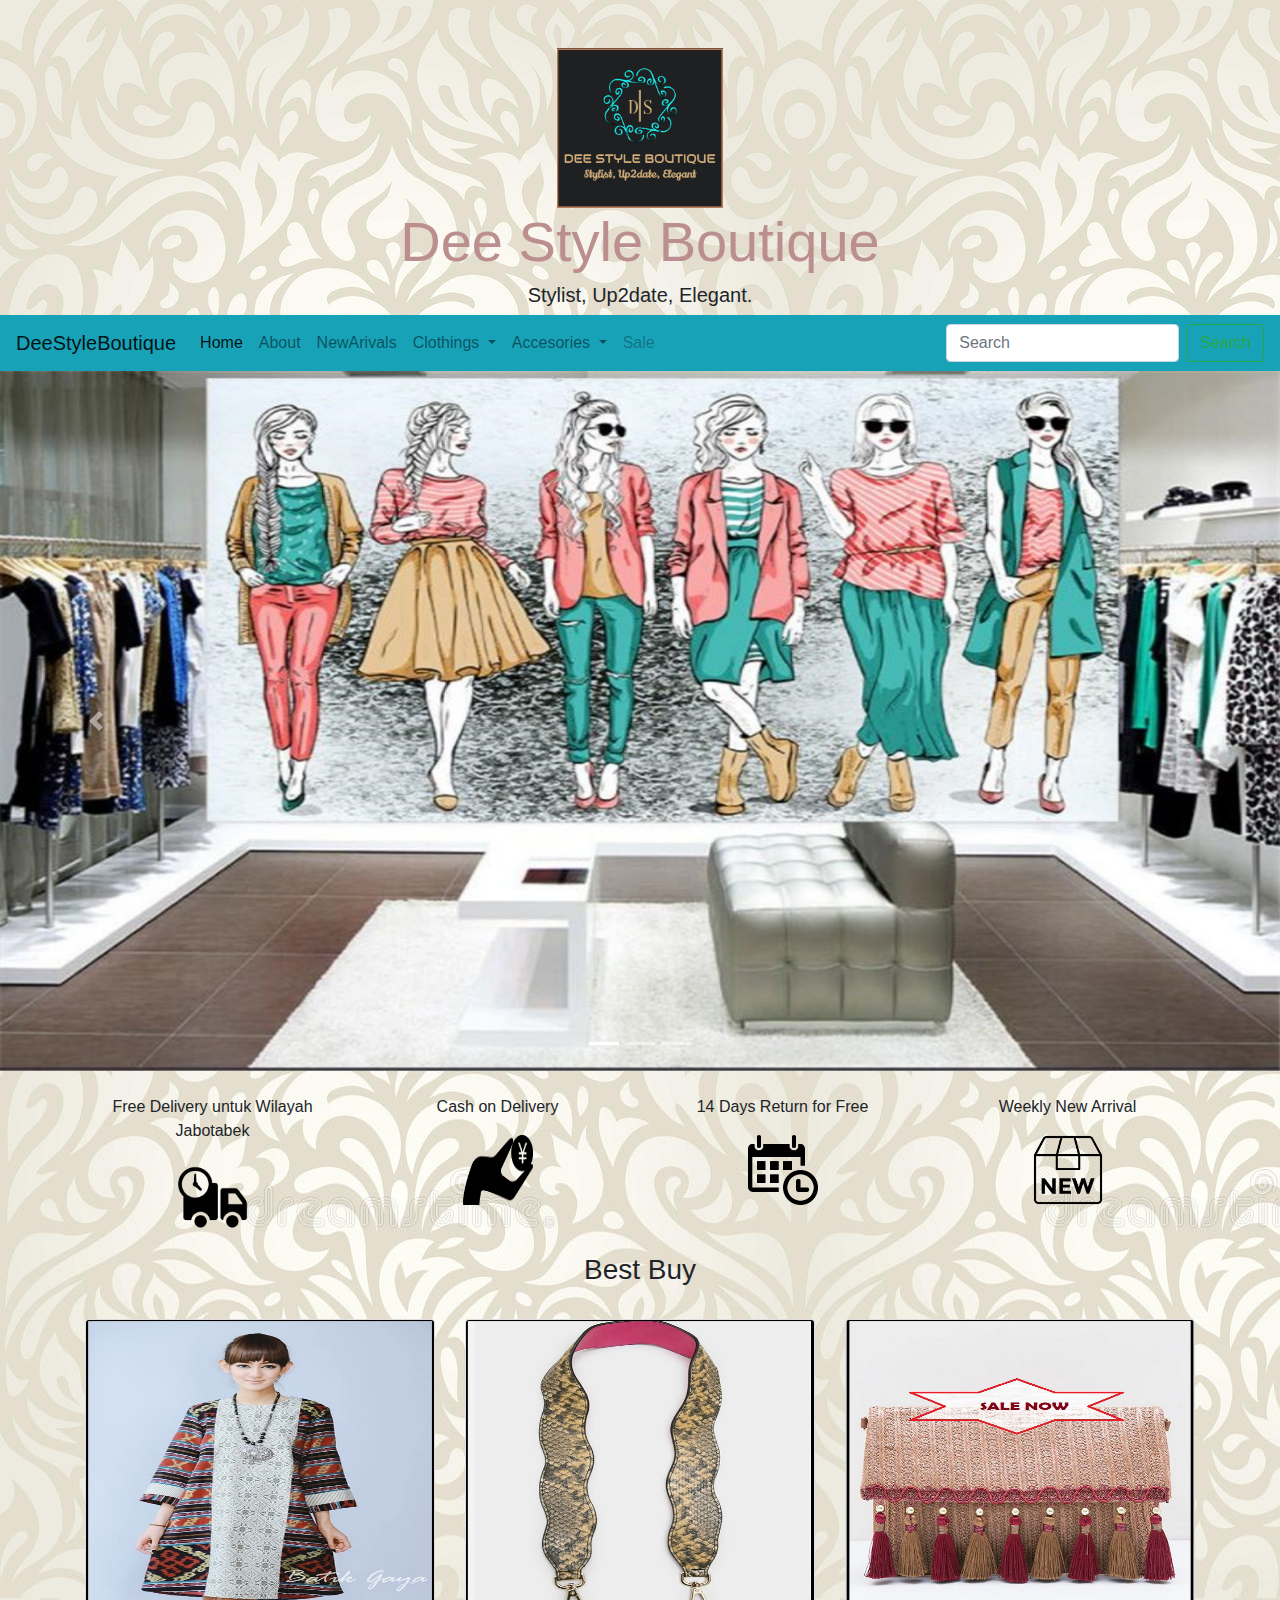
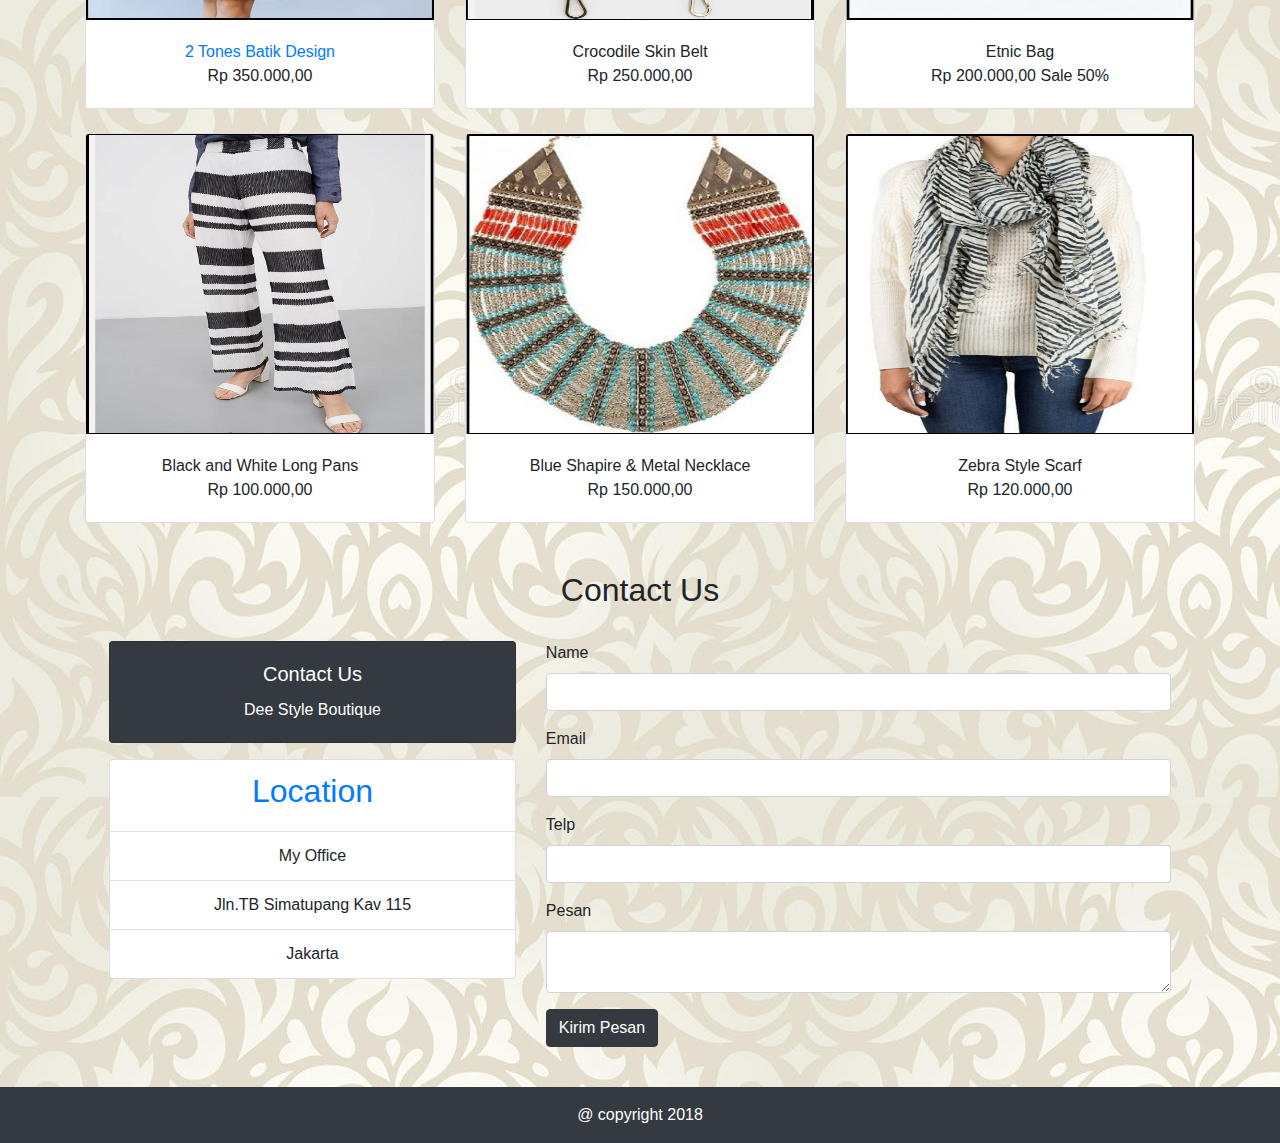
<file: index.html>
<!doctype html>
<html>

<head>

    <title>DeeStyleBoutique</title>
    <meta chareset="UTF-8">
    <meta name="description" content="stylist, uptodate, elegant, free delivery, cash on delivery, new arival every month">
    <meta name="author" content="Dewi Anggraini">
    <link rel="icon" type="image/png" href="assets/Images/LOGO 3.png">
    <link rel="stylesheet" type="text/css" href="bootstrap/css/bootstrap.css">
    <link rel="stylesheet" type="text/css" href="boutique.css">

    <div class="container text-center">
        <img src="assets/Images/LOGO 3.png" width="15%">
        <h1 class="display-4">Dee Style Boutique</h1>
        <h2 class="lead">Stylist, Up2date, Elegant.</h2>
    </div>

</head>

<body class="mt-5">
    <nav class="navbar navbar-expand-lg navbar-light bg-info">
        <a class="navbar-brand" href="assets/Images/LOGO 3.png">DeeStyleBoutique</a>
        <button class="navbar-toggler" type="button" data-toggle="collapse" data-target="#navbarSupportedContent"
            aria-controls="navbarSupportedContent" aria-expanded="false" aria-label="Toggle navigation">
            <span class="navbar-toggler-icon"></span>
        </button>
        <div class="collapse navbar-collapse" id="navbarSupportedContent">
            <ul class="navbar-nav mr-auto">
                <li class="nav-item active">
                    <a class="nav-link" href="#">Home <span class="sr-only">(current)</span></a>
                </li>
                <li class="nav-item">
                    <a class="nav-link" href="about.html">About</a>
                </li>
                <li class="nav-item">
                    <a class="nav-link" href="newarrivals.html">NewArivals</a>
                </li>
                <li class="nav-item dropdown">
                    <a class="nav-link dropdown-toggle" href="#" id="navbarDropdown" role="button" data-toggle="dropdown"
                        aria-haspopup="true" aria-expanded="false">
                        Clothings
                    </a>
                    <div class="dropdown-menu" aria-labelledby="navbarDropdown">
                        <a class="dropdown-item" href="batiks.html">Batiks</a>
                        <a class="dropdown-item" href="outers.html">Outers</a>
                        <div class="dropdown-divider"></div>
                        <a class="dropdown-item" href="bottoms.html">Bottoms</a>
                    </div>
                </li>
                <li class="nav-item dropdown">
                    <a class="nav-link dropdown-toggle" href="#" id="navbarDropdown" role="button" data-toggle="dropdown"
                        aria-haspopup="true" aria-expanded="false">
                        Accesories
                    </a>
                    <div class="dropdown-menu" aria-labelledby="navbarDropdown">
                        <a class="dropdown-item" href="necklace.html">Necklaces</a>
                        <a class="dropdown-item" href="scarfs.html">Scarfs</a>
                        <a class="dropdown-item" href="earings.html">Earings</a>
                        <a class="dropdown-item" href="belts.html">Belts</a>
                        <div class="dropdown-divider"></div>
                        <a class="dropdown-item" href="bags.html">Bags</a>
                    </div>
                </li>
                <li class="nav-item">
                    <a class="nav-link disabled" href="sale.html">Sale</a>
                </li>
            </ul>
            <form class="form-inline my-2 my-lg-0">
                <input class="form-control mr-sm-2" type="search" placeholder="Search" aria-label="Search">
                <button class="btn btn-outline-success my-2 my-sm-0" type="submit">Search</button>
            </form>
        </div>
    </nav>
    <div id="carouselExampleIndicators" class="carousel slide" data-ride="carousel">
        <ol class="carousel-indicators">
            <li data-target="#carouselExampleIndicators" data-slide-to="0" class="active"></li>
            <li data-target="#carouselExampleIndicators" data-slide-to="1"></li>
            <li data-target="#carouselExampleIndicators" data-slide-to="2"></li>
        </ol>
        <div class="carousel-inner">
            <div class="carousel-item active">
                <img class="d-block w-100" src="assets/Images/CAROUSELS/BOUTIQUE 2.jpg" width="100" height="700" alt="First slide">
            </div>
            <div class="carousel-item">
                <img class="d-block w-100" src="assets/Images/CAROUSELS/BOUTIQUE4.jpg" width="100" height="700" alt="Second slide">
            </div>
            <div class="carousel-item">
                <img class="d-block w-100" src="assets/Images/CAROUSELS/New Arival 1.jpg" width="100" height="700" alt="Third slide">
            </div>
        </div>
        <a class="carousel-control-prev" href="#carouselExampleIndicators" role="button" data-slide="prev">
            <span class="carousel-control-prev-icon" aria-hidden="true"></span>
            <span class="sr-only">Previous</span>
        </a>
        <a class="carousel-control-next" href="#carouselExampleIndicators" role="button" data-slide="next">
            <span class="carousel-control-next-icon" aria-hidden="true"></span>
            <span class="sr-only">Next</span>
        </a>
    </div>
    <section>
        <div class="container text-center">
            <div class="row background-color:white mb-4 pt-4">
                <div class="col-md-3">
                    <p> Free Delivery untuk Wilayah Jabotabek</p>
                    <img src="assets/Images/LOGOS/delivery.png" width="70" height="70">
                </div>
                <div class="col-md-3">
                    <p> Cash on Delivery</p>
                    <img src="assets/Images/LOGOS/COD.png" width="70" height="70">
                </div>
                <div class="col-md-3">
                    <p> 14 Days Return for Free</p>
                    <img src="assets/Images/LOGOS/3DAYS RETURN ITEMS.png" widht="70" height="70">
                </div>
                <div class="col-md-3">
                    <p> Weekly New Arrival</p>
                    <img src="assets/Images/LOGOS/NEW.png" widht="70" height="70">
                </div>
            </div>
        </div>
    </section>
    <div class="container text-center">
        <h3>Best Buy</h3>
        <div class="row mb-4 pt-4">
            <div class="col-md">
                <div class="card">
                    <img class="card-img-top" src="assets/Images/BATIK/BATIK 5.jpg" width="100" height="300" alt="Card image cap">
                    <div class="card-body">
                        <div class="card-text"><a href="2tonesbatikdesign.html">2 Tones Batik Design</a></div>
                        <div class="card-text">Rp 350.000,00 </div>
                    </div>
                </div>
            </div>
            <div class="col-md">
                <div class="card">
                    <img class="card-img-top" src="assets/Images/BELT/BELT 8.jpg" width="100" height="300" alt="Card image cap">
                    <div class="card-body">
                        <div class="card-text">Crocodile Skin Belt</div>
                        <div class="card-text">Rp 250.000,00</div>
                    </div>
                </div>
            </div>
            <div class="col-md">
                <div class="card">
                    <img class="card-img-top" src="assets/Images/BAG/BAG 2.jpg" width="100" height="300" alt="Card image cap">
                    <div class="card-body">
                        <div class="card-text">Etnic Bag</div>
                        <div class="card-text">Rp 200.000,00 Sale 50%</div>
                    </div>
                </div>
            </div>
        </div>


        <div class="row mb-4">
            <div class="col-md">
                <div class="card">
                    <img class="card-img-top" src="assets/Images/BOTTOMS/CELANA 6.jpg" width="100" height="300" alt="Card image cap">
                    <div class="card-body">
                        <div class="card-text">Black and White Long Pans</div>
                        <div class="card-text">Rp 100.000,00</div>
                    </div>
                </div>
            </div>
            <div class="col-md">
                <div class="card">
                    <img class="card-img-top" src="assets/Images/NECKLACE/NECKLACE 5.jpg" width="100" height="300" alt="Card image cap">
                    <div class="card-body">
                        <div class="card-text">Blue Shapire & Metal Necklace</div>
                        <div class="card-text">Rp 150.000,00</div>
                    </div>
                </div>
            </div>
            <div class="col-md">
                <div class="card">
                    <img class="card-img-top" src="assets/Images/scarf/SCARF 5.jpg" width="100" height="300" alt="Card image cap">
                    <div class="card-body">
                        <div class="card-text">Zebra Style Scarf</div>
                        <div class="card-text">Rp 120.000,00</div>
                    </div>
                </div>
            </div>
        </div>

    </div>
    </div>

    <section id="contact" class="contact">
        <div clas="container">
            <div class="row pt-4 mb-4">
                <div class="col text-center">
                    <h2>Contact Us</h2>
                </div>
            </div>
            <div class="row pb-4 justify-content-center">
                <div class="col-lg-4 text-center">
                    <div class="card text-white bg-dark mb-3">
                        <div class="card-body">
                            <h5 class="card-title">Contact Us</h5>
                            <p class="card-text">Dee Style Boutique</p>
                        </div>
                    </div>
                    <ul class="list-group">
                        <li class="list-group-item disabled">
                            <h2> <a href="https://www.google.com/search?q=jalan+tb+simatupang+kav+10&npsic=0&rflfq=1&rlha=0&rllag=-6291150,106784585,70&tbm=lcl&ved=2ahUKEwiX7sqz6afeAhXML48KHcsFD1sQtgN6BAgFEAQ&tbs=lrf:!2m1!1e2!2m1!1e3!3sIAE,lf:1,lf_ui:2&rldoc=1#rlfi=hd:;si:,-6.292440633139454,106.78210368252564;mv:!3m12!1m3!1d185.89645722217983!2d106.78458545000001!3d-6.2911506500000005!2m3!1f0!2f0!3f0!3m2!1i33!2i9!4f13.1">Location</a></h2>
                        </li>
                        <li class="list-group-item">My Office</li>
                        <li class="list-group-item">Jln.TB Simatupang Kav 115</li>
                        <li class="list-group-item">Jakarta</li>
                    </ul>
                </div>
                <div class="col-lg-6">
                    <form onsubmit="pesanBarang(this);return false;">
                        <div class="form-group">
                            <label for="Name">Name</label>
                            <input type="text" class="form-control" name="name" id="Name">
                        </div>
                        <div class="form-group">
                            <label for="Email">Email</label>
                            <input type="text" class="form-control" name="email" id="Email">
                        </div>
                        <div class="form-group">
                            <label for="Telp">Telp</label>
                            <input type="text" class="form-control" name="phone" id="Telp">
                        </div>
                        <div class="form-group">
                            <label for="Pesan">Pesan</label>
                            <textarea name="Pesan" class="form-control" name="message" id="Pesan"></textarea>
                        </div>
                        <div class="form-group">
                            <button type="submit" class="btn btn-dark">Kirim Pesan</button>
                        </div>

                    </form>
                </div>
            </div>
        </div>
    </section>
    <footer class="bg-dark text-white text-center">
        <div class="container">
            <div class="row pt-3">
                <div class="col">
                    <p>@ copyright 2018</p>
                </div>
            </div>
        </div>
    </footer>

    <!-- Optional JavaScript -->
    <!-- jQuery first, then Popper.js, then Bootstrap JS -->
    <script src="https://code.jquery.com/jquery-3.2.1.slim.min.js" integrity="sha384-KJ3o2DKtIkvYIK3UENzmM7KCkRr/rE9/Qpg6aAZGJwFDMVNA/GpGFF93hXpG5KkN"
        crossorigin="anonymous"></script>
    <script src="https://cdnjs.cloudflare.com/ajax/libs/popper.js/1.12.9/umd/popper.min.js" integrity="sha384-ApNbgh9B+Y1QKtv3Rn7W3mgPxhU9K/ScQsAP7hUibX39j7fakFPskvXusvfa0b4Q"
        crossorigin="anonymous"></script>
    <script src="https://maxcdn.bootstrapcdn.com/bootstrap/4.0.0/js/bootstrap.min.js" integrity="sha384-JZR6Spejh4U02d8jOt6vLEHfe/JQGiRRSQQxSfFWpi1MquVdAyjUar5+76PVCmYl"
        crossorigin="anonymous"></script>

    <script>
        function pesanBarang(orderForm) {
            var nama = orderForm.name.value;
            window.location = "https://wa.me/60146425669?text=" + nama + " mmengirim pesan: " + orderForm.message.value;
        }
    </script>

</body>

</html>
</file>
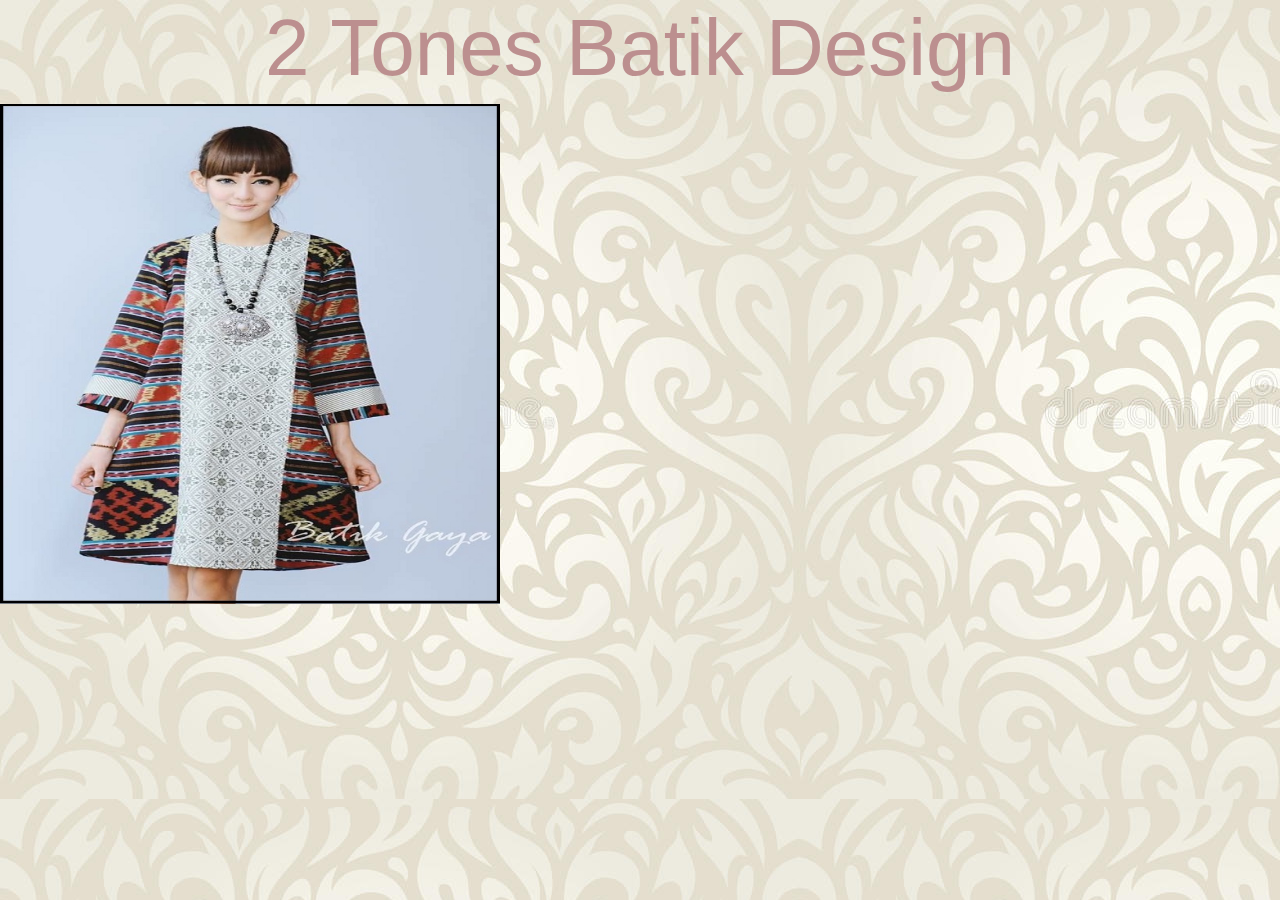
<file: 2tonesbatikdesign.html>
<!doctype html>
<html>

<head>

    <title>DeeStyleBoutique</title>
    <meta chareset="UTF-8">
    <meta name="description" content="stylist, uptodate, elegant, free delivery, cash on delivery, new arival every month">
    <meta name="author" content="Dewi Anggraini">
    <link rel="icon" type="image/png" href="assets/Images/LOGO 3.png">
    <link rel="stylesheet" type="text/css" href="bootstrap/css/bootstrap.css">
    <link rel="stylesheet" type="text/css" href="boutique.css">
        </head>
    <body>
        <h1>2 Tones Batik Design</h1> 
        <img src="assets/Images/BATIK/BATIK 5.jpg" width="
        500" height="500">
                </body>
            </html>
</file>
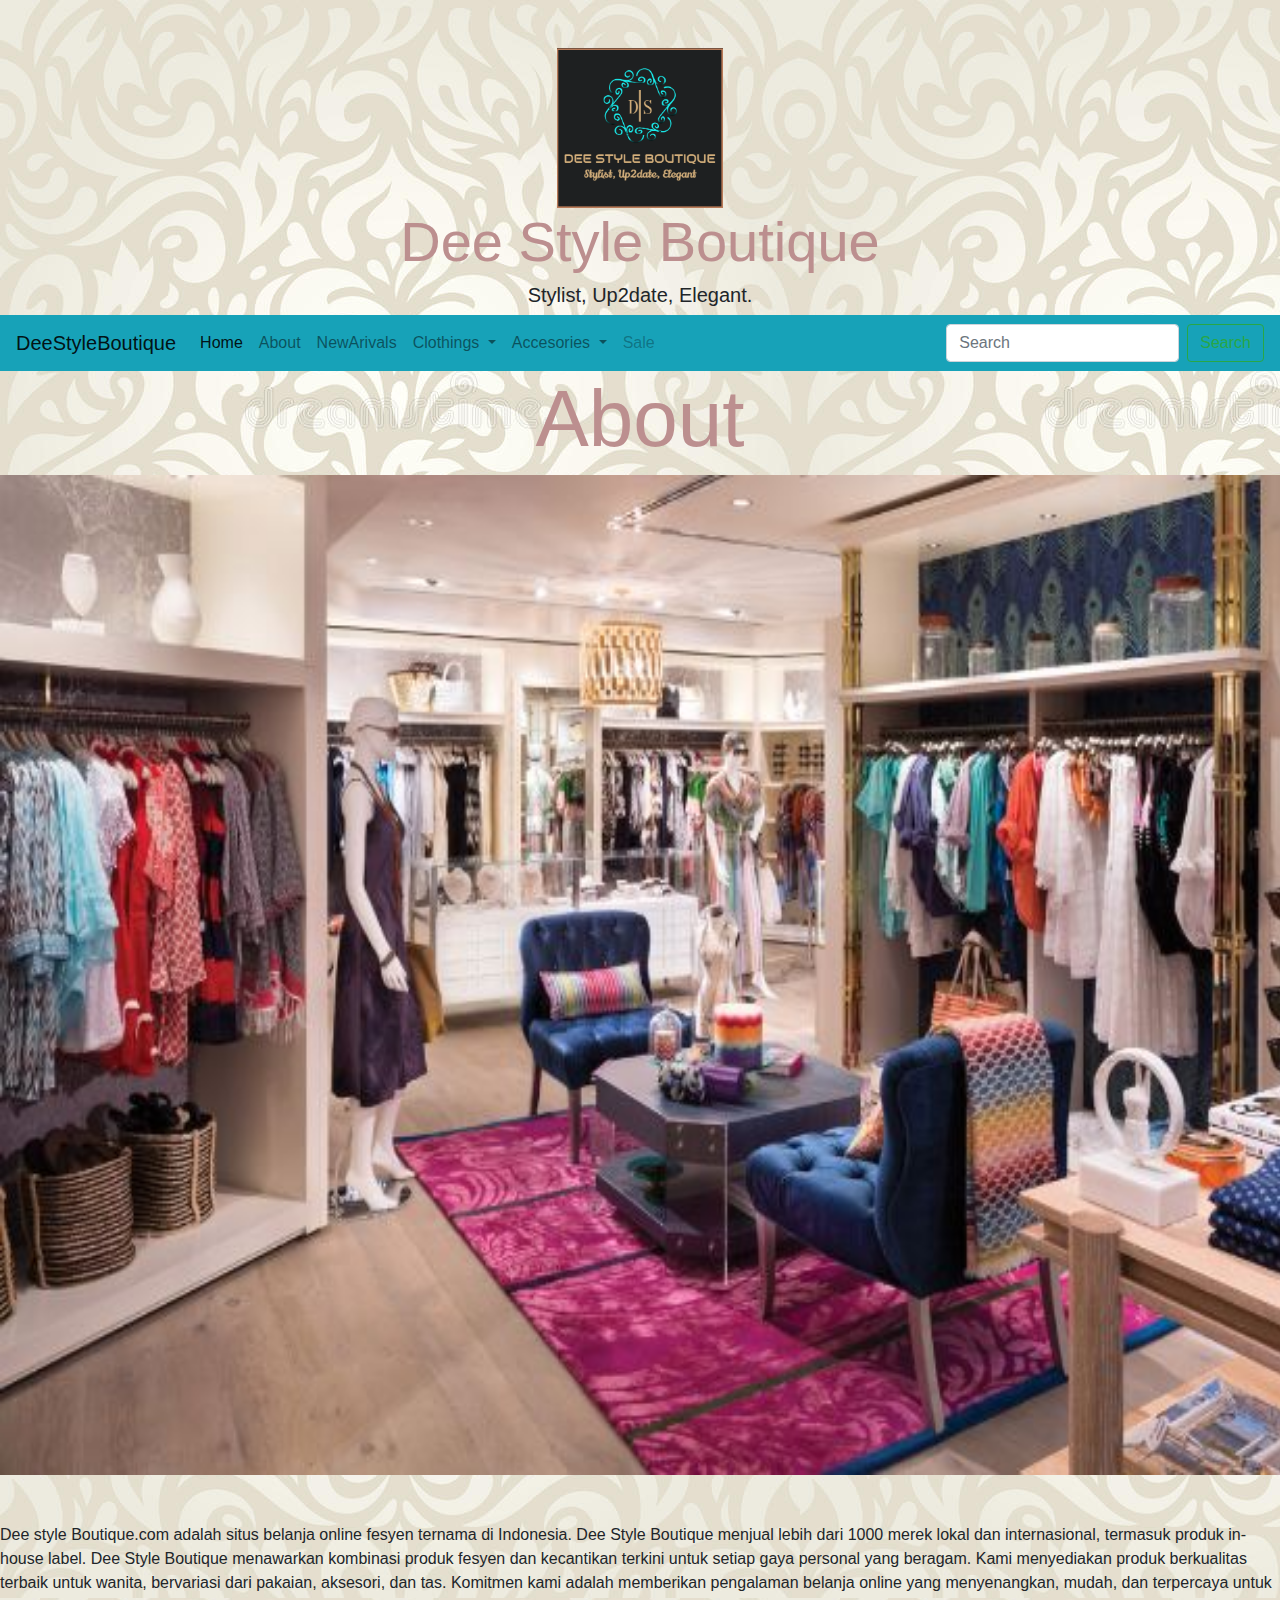
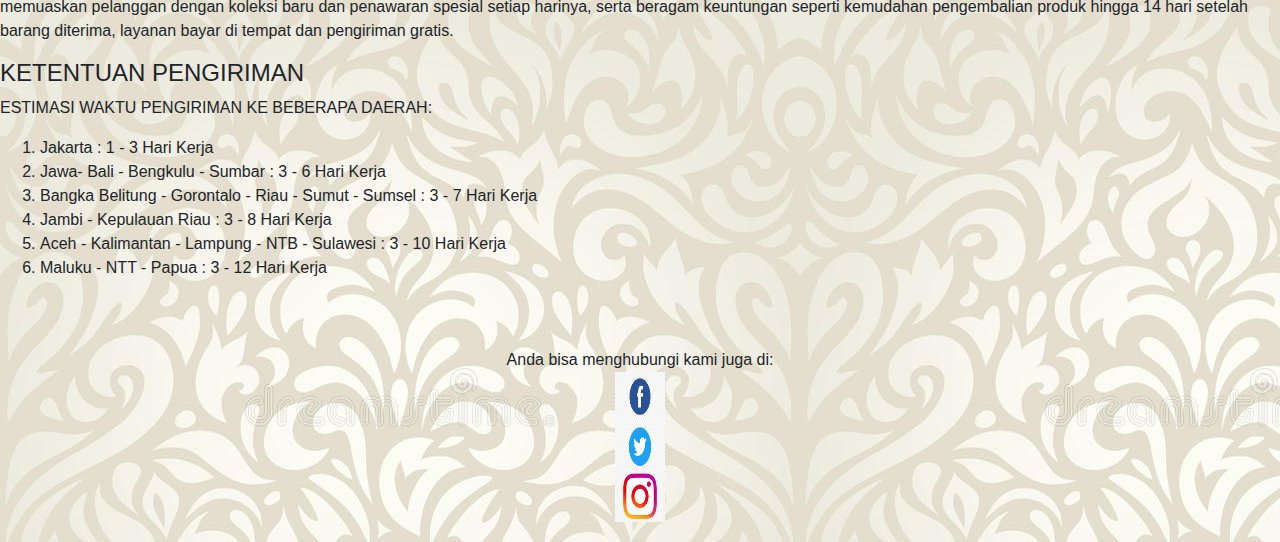
<file: about.html>
<!doctype html>
<html>

<head>

    <title>DeeStyleBoutique</title>
    <meta chareset="UTF-8">
    <meta name="description" content="stylist, uptodate, elegant, free delivery, cash on delivery, new arival every month">
    <meta name="author" content="Dewi Anggraini">
    <link rel="icon" type="image/png" href="assets/Images/LOGO 3.png">
    <link rel="stylesheet" type="text/css" href="bootstrap/css/bootstrap.css">
    <link rel="stylesheet" type="text/css" href="boutique.css">
    <div class="container text-center">
        <img src="assets/Images/LOGO 3.png" width="15%">
        <h1 class="display-4">Dee Style Boutique</h1>
        <h2 class="lead">Stylist, Up2date, Elegant.</h2>
    </div>
</head>

<body class="mt-5">
    <nav class="navbar navbar-expand-lg navbar-light bg-info">
        <a class="navbar-brand" href="assets/Images/LOGO 3.png">DeeStyleBoutique</a>
        <button class="navbar-toggler" type="button" data-toggle="collapse" data-target="#navbarSupportedContent"
            aria-controls="navbarSupportedContent" aria-expanded="false" aria-label="Toggle navigation">
            <span class="navbar-toggler-icon"></span>
        </button>
        <div class="collapse navbar-collapse" id="navbarSupportedContent">
            <ul class="navbar-nav mr-auto">
                <li class="nav-item active">
                    <a class="nav-link" href="index.html">Home <span class="sr-only">(current)</span></a>
                </li>
                <li class="nav-item">
                    <a class="nav-link" href="about.html">About</a>
                </li>
                <li class="nav-item">
                    <a class="nav-link" href="newarrivals.html">NewArivals</a>
                </li>
                <li class="nav-item dropdown">
                    <a class="nav-link dropdown-toggle" href="#" id="navbarDropdown" role="button" data-toggle="dropdown"
                        aria-haspopup="true" aria-expanded="false">
                        Clothings
                    </a>
                    <div class="dropdown-menu" aria-labelledby="navbarDropdown">
                        <a class="dropdown-item" href="batiks.html">Batiks</a>
                        <a class="dropdown-item" href="outers.html">Outers</a>
                        <div class="dropdown-divider"></div>
                        <a class="dropdown-item" href="bottoms.html">Bottoms</a>
                    </div>
                </li>
                <li class="nav-item dropdown">
                    <a class="nav-link dropdown-toggle" href="#" id="navbarDropdown" role="button" data-toggle="dropdown"
                        aria-haspopup="true" aria-expanded="false">
                        Accesories
                    </a>
                    <div class="dropdown-menu" aria-labelledby="navbarDropdown">
                        <a class="dropdown-item" href="necklace.html">Necklaces</a>
                        <a class="dropdown-item" href="scarfs.html">Scarfs</a>
                        <a class="dropdown-item" href="earings.html">Earings</a>
                        <a class="dropdown-item" href="belts.html">Belts</a>
                        <div class="dropdown-divider"></div>
                        <a class="dropdown-item" href="bags.html">Bags</a>
                    </div>
                </li>
                <li class="nav-item">
                    <a class="nav-link disabled" href="sale.html">Sale</a>
                </li>
            </ul>
            <form class="form-inline my-2 my-lg-0">
                <input class="form-control mr-sm-2" type="search" placeholder="Search" aria-label="Search">
                <button class="btn btn-outline-success my-2 my-sm-0" type="submit">Search</button>
            </form>
        </div>
    </nav>
    <h1>About</h1>
    <img src="assets/Images/CAROUSELS/DEE BOUTIQUE.jpeg" width="1500" height="1000">
    <div class="row pt-4 mt-4">
        <div Class="col">
            <p> Dee style Boutique.com adalah situs belanja online fesyen ternama di Indonesia. Dee Style Boutique menjual
                lebih dari 1000 merek lokal dan internasional, termasuk produk in-house label. Dee Style Boutique
                menawarkan kombinasi produk fesyen dan kecantikan terkini untuk setiap gaya personal yang beragam.

                Kami menyediakan produk berkualitas terbaik untuk wanita, bervariasi dari pakaian, aksesori, dan tas.
                Komitmen kami adalah memberikan pengalaman belanja online yang menyenangkan, mudah, dan terpercaya
                untuk memuaskan pelanggan dengan koleksi baru dan penawaran spesial setiap harinya, serta beragam
                keuntungan seperti kemudahan pengembalian produk hingga 14 hari setelah barang diterima, layanan bayar
                di tempat dan pengiriman gratis.</p>
        </div>
    </div>
    <h4>KETENTUAN PENGIRIMAN</h4>
    <p>ESTIMASI WAKTU PENGIRIMAN KE BEBERAPA DAERAH:</p>
    <ol>
        <li>Jakarta : 1 - 3 Hari Kerja</li>
        <li>Jawa- Bali - Bengkulu - Sumbar : 3 - 6 Hari Kerja </li>
        <li>Bangka Belitung - Gorontalo - Riau - Sumut - Sumsel : 3 - 7 Hari Kerja </li>
        <li>Jambi - Kepulauan Riau : 3 - 8 Hari Kerja</li>
        <li>Aceh - Kalimantan - Lampung - NTB - Sulawesi : 3 - 10 Hari Kerja</li>
        <li>Maluku - NTT - Papua : 3 - 12 Hari Kerja</li>
    </OL>

    <div class="row pt-4 mt-4 text-center">
        <div Class="col">
            <div clas="card">
                <div class="card-body">
                    <div class="card-text">Anda bisa menghubungi kami juga di:</div>
                    <div class="card-text"><a href="https://www.facebook.com"><img src="assets/Images/LOGOS/FB.png"
                                width="50" height="50"></a></div>
                    <div class="card-text"><a href="https://www.TWITTER.com"><img src="assets/Images/LOGOS/TWITTER.jpg"
                                width="50" height="50"></a></div>
                    <div class="card-text"><a href="https://www.instagram.com"><img src="assets/Images/LOGOS/images.jpg"
                                width="50" height="50"></a></div>
                </div>
            </div>
        </div>
    </div>
    </div>
    <!-- Optional JavaScript -->
    <!-- jQuery first, then Popper.js, then Bootstrap JS -->
    <script src="https://code.jquery.com/jquery-3.2.1.slim.min.js" integrity="sha384-KJ3o2DKtIkvYIK3UENzmM7KCkRr/rE9/Qpg6aAZGJwFDMVNA/GpGFF93hXpG5KkN"
        crossorigin="anonymous"></script>
    <script src="https://cdnjs.cloudflare.com/ajax/libs/popper.js/1.12.9/umd/popper.min.js" integrity="sha384-ApNbgh9B+Y1QKtv3Rn7W3mgPxhU9K/ScQsAP7hUibX39j7fakFPskvXusvfa0b4Q"
        crossorigin="anonymous"></script>
    <script src="https://maxcdn.bootstrapcdn.com/bootstrap/4.0.0/js/bootstrap.min.js" integrity="sha384-JZR6Spejh4U02d8jOt6vLEHfe/JQGiRRSQQxSfFWpi1MquVdAyjUar5+76PVCmYl"
        crossorigin="anonymous"></script>

</body>

</html>
</file>
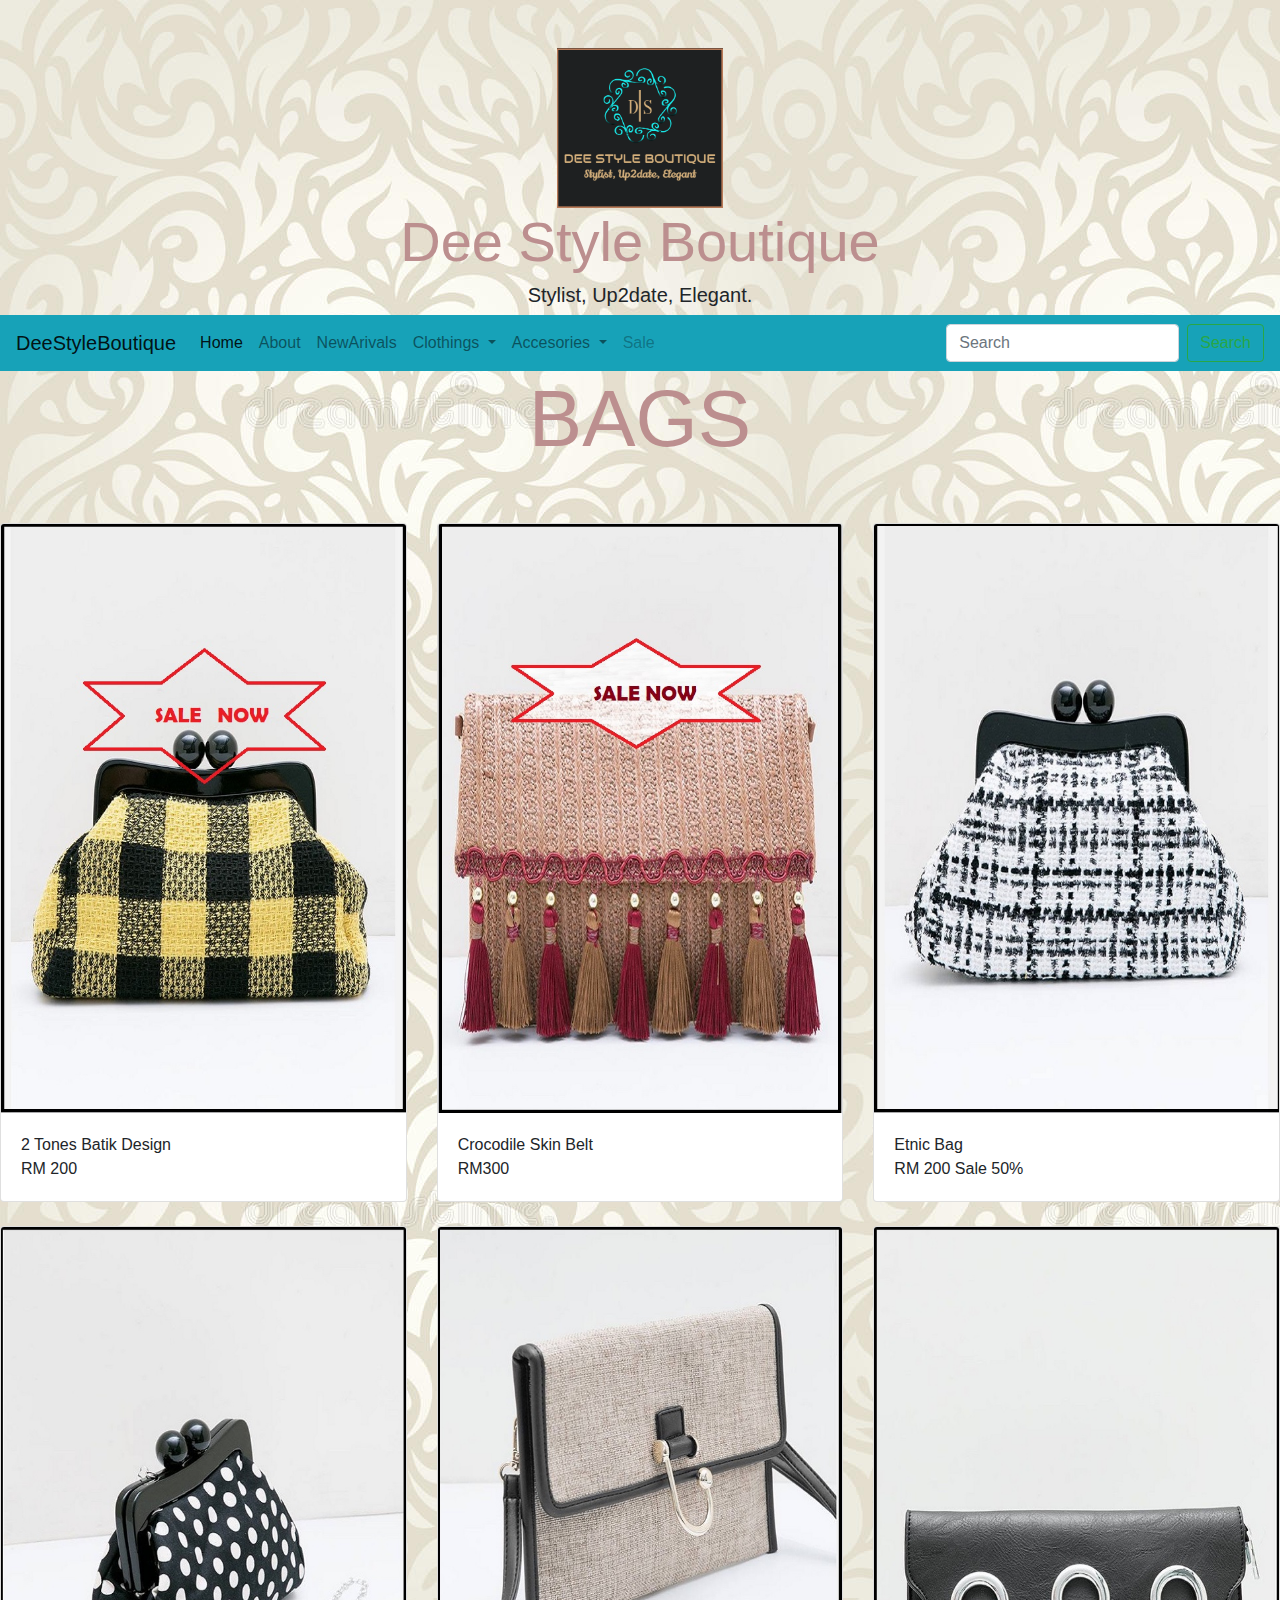
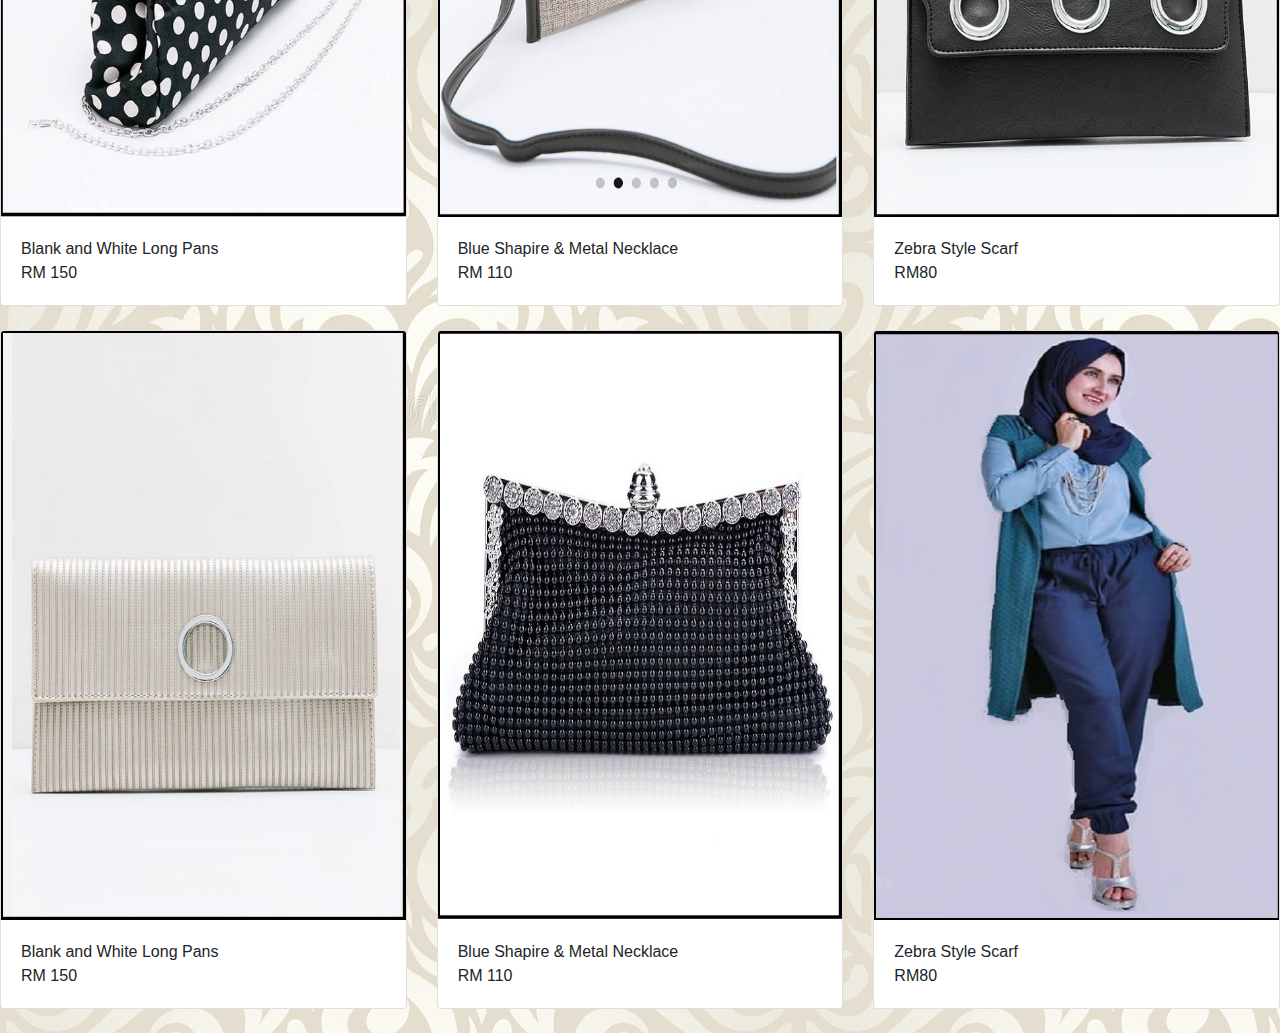
<file: bags.html>
<!doctype html>
<html>

<head>

    <div class="container text-center">
        <img src="assets/Images/LOGO 3.png" width="15%">
        <h1 class="display-4">Dee Style Boutique</h1>
        <h2 class="lead">Stylist, Up2date, Elegant.</h2>
    </div>

</head>

<body class="mt-5">
    <nav class="navbar navbar-expand-lg navbar-light bg-info">
        <a class="navbar-brand" href="assets/Images/LOGO 3.png">DeeStyleBoutique</a>
        <button class="navbar-toggler" type="button" data-toggle="collapse" data-target="#navbarSupportedContent"
            aria-controls="navbarSupportedContent" aria-expanded="false" aria-label="Toggle navigation">
            <span class="navbar-toggler-icon"></span>
        </button>
        <div class="collapse navbar-collapse" id="navbarSupportedContent">
            <ul class="navbar-nav mr-auto">
                <li class="nav-item active">
                    <a class="nav-link" href="index.html">Home <span class="sr-only">(current)</span></a>
                </li>
                <li class="nav-item">
                    <a class="nav-link" href="about.html">About</a>
                </li>
                <li class="nav-item">
                    <a class="nav-link" href="newarrivals.html">NewArivals</a>
                </li>
                <li class="nav-item dropdown">
                    <a class="nav-link dropdown-toggle" href="#" id="navbarDropdown" role="button" data-toggle="dropdown"
                        aria-haspopup="true" aria-expanded="false">
                        Clothings
                    </a>
                    <div class="dropdown-menu" aria-labelledby="navbarDropdown">
                        <a class="dropdown-item" href="batiks.html">Batiks</a>
                        <a class="dropdown-item" href="outers.html">Outers</a>
                        <div class="dropdown-divider"></div>
                        <a class="dropdown-item" href="bottoms.html">Bottoms</a>
                    </div>
                </li>
                <li class="nav-item dropdown">
                    <a class="nav-link dropdown-toggle" href="#" id="navbarDropdown" role="button" data-toggle="dropdown"
                        aria-haspopup="true" aria-expanded="false">
                        Accesories
                    </a>
                    <div class="dropdown-menu" aria-labelledby="navbarDropdown">
                        <a class="dropdown-item" href="necklace.html">Necklaces</a>
                        <a class="dropdown-item" href="scarfs.html">Scarfs</a>
                        <a class="dropdown-item" href="earings.html">Earings</a>
                        <a class="dropdown-item" href="belts.html">Belts</a>
                        <div class="dropdown-divider"></div>
                        <a class="dropdown-item" href="bags.html">Bags</a>
                    </div>
                </li>
                <li class="nav-item">
                    <a class="nav-link disabled" href="sale.html">Sale</a>
                </li>
            </ul>
            <form class="form-inline my-2 my-lg-0">
                <input class="form-control mr-sm-2" type="search" placeholder="Search" aria-label="Search">
                <button class="btn btn-outline-success my-2 my-sm-0" type="submit">Search</button>
            </form>
        </div>
    </nav>

    <title>DeeStyleBoutique</title>
    <meta chareset="UTF-8">
    <meta name="description" content="stylist, uptodate, elegant, free delivery, cash on delivery, new arival every month">
    <meta name="author" content="Dewi Anggraini">
    <link rel="icon" type="image/png" href="assets/Images/LOGO 3.png">
    <link rel="stylesheet" type="text/css" href="bootstrap/css/bootstrap.css">
    <link rel="stylesheet" type="text/css" href="boutique.css">
    </head>

    <body>
        <h1>BAGS</h1>
        <div class="row mb-4 pt-5">
            <div class="col-md">
                <div class="card">
                    <img class="card-img-top" src="assets/Images/BAG/BAG 1.jpg" alt="Card image cap">
                    <div class="card-body">
                        <div class="card-text">2 Tones Batik Design</div>
                        <div class="card-text">RM 200 </div>
                    </div>
                </div>
            </div>
            <div class="col-md">
                <div class="card">
                    <img class="card-img-top" src="assets/Images/BAG/BAG 2.jpg" alt="Card image cap">
                    <div class="card-body">
                        <div class="card-text">Crocodile Skin Belt</div>
                        <div class="card-text">RM300</div>
                    </div>
                </div>
            </div>
            <div class="col-md">
                <div class="card">
                    <img class="card-img-top" src="assets/Images/BAG/BAG 3.jpg" alt="Card image cap">
                    <div class="card-body">
                        <div class="card-text">Etnic Bag</div>
                        <div class="card-text">RM 200 Sale 50%</div>
                    </div>
                </div>
            </div>
        </div>


        <div class="row mb-4">
            <div class="col-md">
                <div class="card">
                    <img class="card-img-top" src="assets/Images/BAG/BAG 4.jpg" alt="Card image cap">
                    <div class="card-body">
                        <div class="card-text">Blank and White Long Pans</div>
                        <div class="card-text">RM 150</div>
                    </div>
                </div>
            </div>
            <div class="col-md">
                <div class="card">
                    <img class="card-img-top" src="assets/Images/BAG/BAG 5.jpg" alt="Card image cap">
                    <div class="card-body">
                        <div class="card-text">Blue Shapire & Metal Necklace</div>
                        <div class="card-text">RM 110</div>
                    </div>
                </div>
            </div>
            <div class="col-md">
                <div class="card">
                    <img class="card-img-top" src="assets/Images/BAG/BAG 6.jpg" alt="Card image cap">
                    <div class="card-body">
                        <div class="card-text">Zebra Style Scarf</div>
                        <div class="card-text">RM80</div>
                    </div>
                </div>
            </div>
        </div>
        <div class="row mb-4">
            <div class="col-md">
                <div class="card">
                    <img class="card-img-top" src="assets/Images/BAG/BAG 7.jpg" alt="Card image cap">
                    <div class="card-body">
                        <div class="card-text">Blank and White Long Pans</div>
                        <div class="card-text">RM 150</div>
                    </div>
                </div>
            </div>
            <div class="col-md">
                <div class="card">
                    <img class="card-img-top" src="assets/Images/BAG/BAG 8.jpg" alt="Card image cap">
                    <div class="card-body">
                        <div class="card-text">Blue Shapire & Metal Necklace</div>
                        <div class="card-text">RM 110</div>
                    </div>
                </div>
            </div>
            <div class="col-md">
                <div class="card">
                    <img class="card-img-top" src="assets/Images/OUTERS/OUTER 9.jpg" alt="Card image cap">
                    <div class="card-body">
                        <div class="card-text">Zebra Style Scarf</div>
                        <div class="card-text">RM80</div>
                    </div>
                </div>
            </div>
        </div>

        </div>
        <!-- Optional JavaScript -->
        <!-- jQuery first, then Popper.js, then Bootstrap JS -->
        <script src="https://code.jquery.com/jquery-3.2.1.slim.min.js" integrity="sha384-KJ3o2DKtIkvYIK3UENzmM7KCkRr/rE9/Qpg6aAZGJwFDMVNA/GpGFF93hXpG5KkN"
            crossorigin="anonymous"></script>
        <script src="https://cdnjs.cloudflare.com/ajax/libs/popper.js/1.12.9/umd/popper.min.js" integrity="sha384-ApNbgh9B+Y1QKtv3Rn7W3mgPxhU9K/ScQsAP7hUibX39j7fakFPskvXusvfa0b4Q"
            crossorigin="anonymous"></script>
        <script src="https://maxcdn.bootstrapcdn.com/bootstrap/4.0.0/js/bootstrap.min.js" integrity="sha384-JZR6Spejh4U02d8jOt6vLEHfe/JQGiRRSQQxSfFWpi1MquVdAyjUar5+76PVCmYl"
            crossorigin="anonymous"></script>

    </body>

</html>
</file>
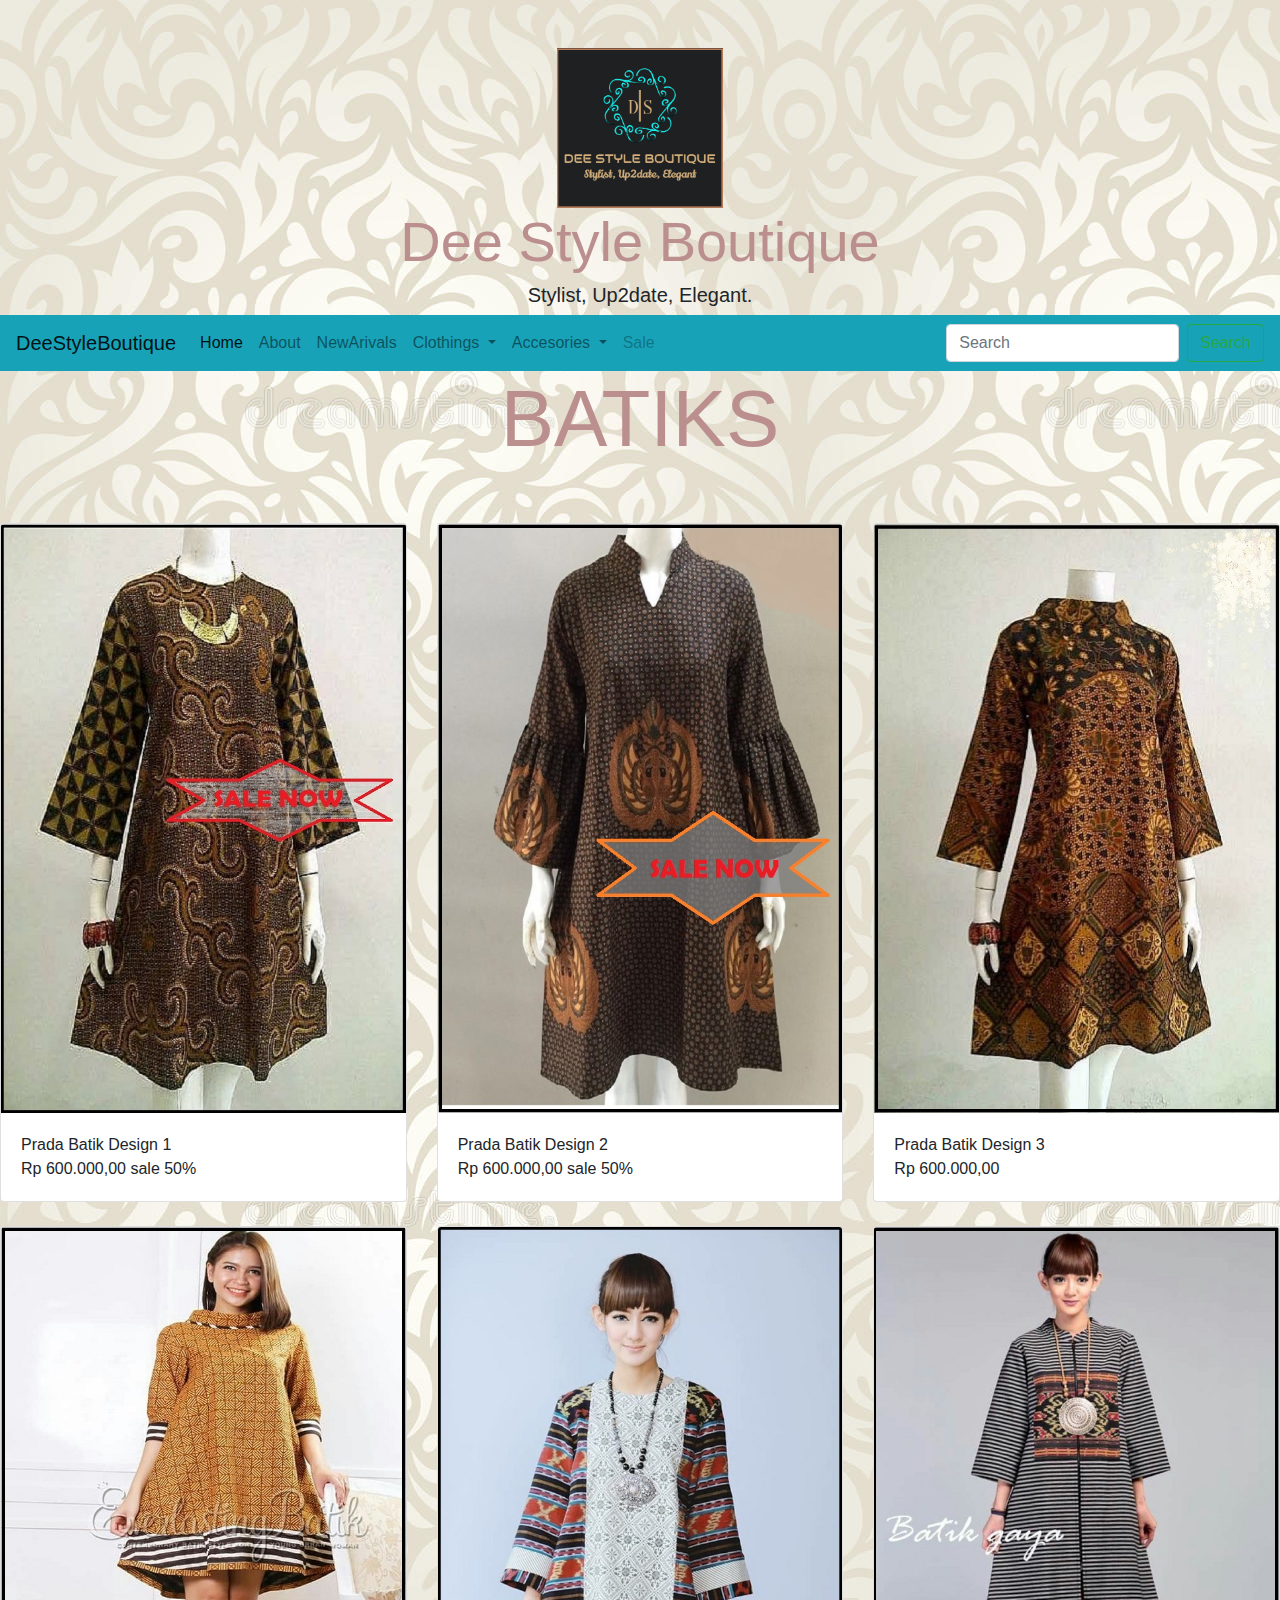
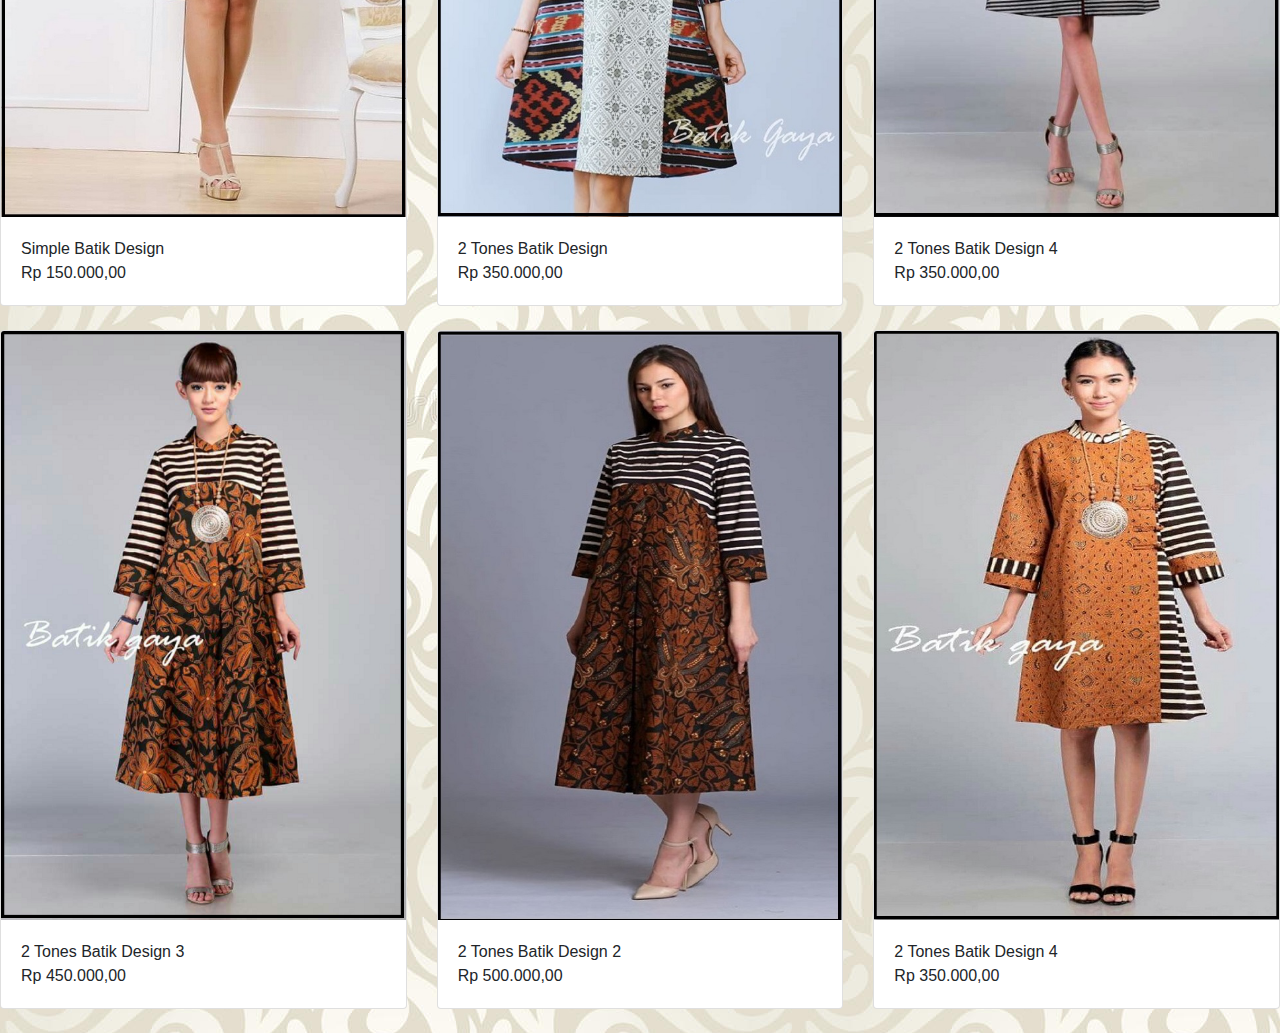
<file: batiks.html>
<!doctype html>
<html>

<head>

    <title>DeeStyleBoutique</title>
    <meta chareset="UTF-8">
    <meta name="description" content="stylist, uptodate, elegant, free delivery, cash on delivery, new arival every month">
    <meta name="author" content="Dewi Anggraini">
    <link rel="icon" type="image/png" href="assets/Images/LOGO 3.png">
    <link rel="stylesheet" type="text/css" href="bootstrap/css/bootstrap.css">
    <link rel="stylesheet" type="text/css" href="boutique.css">
    <div class="container text-center">
        <img src="assets/Images/LOGO 3.png" width="15%">
        <h1 class="display-4">Dee Style Boutique</h1>
        <h2 class="lead">Stylist, Up2date, Elegant.</h2>
    </div>
</head>

<body class="mt-5">
    <nav class="navbar navbar-expand-lg navbar-light bg-info">
        <a class="navbar-brand" href="assets/Images/LOGO 3.png">DeeStyleBoutique</a>
        <button class="navbar-toggler" type="button" data-toggle="collapse" data-target="#navbarSupportedContent"
            aria-controls="navbarSupportedContent" aria-expanded="false" aria-label="Toggle navigation">
            <span class="navbar-toggler-icon"></span>
        </button>
        <div class="collapse navbar-collapse" id="navbarSupportedContent">
            <ul class="navbar-nav mr-auto">
                <li class="nav-item active">
                    <a class="nav-link" href="index.html">Home <span class="sr-only">(current)</span></a>
                </li>
                <li class="nav-item">
                    <a class="nav-link" href="about.html">About</a>
                </li>
                <li class="nav-item">
                    <a class="nav-link" href="newarrivals.html">NewArivals</a>
                </li>
                <li class="nav-item dropdown">
                    <a class="nav-link dropdown-toggle" href="#" id="navbarDropdown" role="button" data-toggle="dropdown"
                        aria-haspopup="true" aria-expanded="false">
                        Clothings
                    </a>
                    <div class="dropdown-menu" aria-labelledby="navbarDropdown">
                        <a class="dropdown-item" href="batiks.html">Batiks</a>
                        <a class="dropdown-item" href="outers.html">Outers</a>
                        <div class="dropdown-divider"></div>
                        <a class="dropdown-item" href="bottoms.html">Bottoms</a>
                    </div>
                </li>
                <li class="nav-item dropdown">
                    <a class="nav-link dropdown-toggle" href="#" id="navbarDropdown" role="button" data-toggle="dropdown"
                        aria-haspopup="true" aria-expanded="false">
                        Accesories
                    </a>
                    <div class="dropdown-menu" aria-labelledby="navbarDropdown">
                        <a class="dropdown-item" href="necklace.html">Necklaces</a>
                        <a class="dropdown-item" href="scarfs.html">Scarfs</a>
                        <a class="dropdown-item" href="earings.html">Earings</a>
                        <a class="dropdown-item" href="belts.html">Belts</a>
                        <div class="dropdown-divider"></div>
                        <a class="dropdown-item" href="bags.html">Bags</a>
                    </div>
                </li>
                <li class="nav-item">
                    <a class="nav-link disabled" href="sale.html">Sale</a>
                </li>
            </ul>
            <form class="form-inline my-2 my-lg-0">
                <input class="form-control mr-sm-2" type="search" placeholder="Search" aria-label="Search">
                <button class="btn btn-outline-success my-2 my-sm-0" type="submit">Search</button>
            </form>
        </div>
    </nav>
    <h1>BATIKS</h1>
    <div class="row mb-4 pt-5">
        <div class="col-md">
            <div class="card">
                <img class="card-img-top" src="assets/Images/BATIK/BATIK 1.jpg" alt="Card image cap">
                <div class="card-body">
                    <div class="card-text">Prada Batik Design 1</div>
                    <div class="card-text">Rp 600.000,00 sale 50% </div>
                </div>
            </div>
        </div>
        <div class="col-md">
            <div class="card">
                <img class="card-img-top" src="assets/Images/BATIK/BATIK 2.jpg" alt="Card image cap">
                <div class="card-body">
                        <div class="card-text">Prada Batik Design 2</div>
                        <div class="card-text">Rp 600.000,00 sale 50%</div>
                </div>
            </div>
        </div>
        <div class="col-md">
            <div class="card">
                <img class="card-img-top" src="assets/Images/BATIK/BATIK 3.jpg" alt="Card image cap">
                <div class="card-body">
                        <div class="card-text">Prada Batik Design 3</div>
                        <div class="card-text">Rp 600.000,00 </div>
                </div>
            </div>
        </div>
    </div>


    <div class="row mb-4">
        <div class="col-md">
            <div class="card">
                <img class="card-img-top" src="assets/Images/BATIK/BATIK 4.jpg" alt="Card image cap">
                <div class="card-body">
                    <div class="card-text">Simple Batik Design</div>
                    <div class="card-text">Rp 150.000,00</div>
                </div>
            </div>
        </div>
        <div class="col-md">
            <div class="card">
                <img class="card-img-top" src="assets/Images/BATIK/BATIK 5.jpg" alt="Card image cap">
                <div class="card-body">
                    <div class="card-text">2 Tones Batik Design</div>
                    <div class="card-text">Rp 350.000,00 </div>
                </div>
            </div>
        </div>
        <div class="col-md">
            <div class="card">
                <img class="card-img-top" src="assets/Images/BATIK/BATIK 6.jpg" alt="Card image cap">
                <div class="card-body">
                        <div class="card-text">2 Tones Batik Design 4</div>
                        <div class="card-text">Rp 350.000,00 </div>
                </div>
            </div>
        </div>
    </div>
    <div class="row mb-4">
        <div class="col-md">
            <div class="card">
                <img class="card-img-top" src="assets/Images/BATIK/BATIK 7.png" alt="Card image cap">
                <div class="card-body">
                        <div class="card-text">2 Tones Batik Design 3</div>
                        <div class="card-text">Rp 450.000,00</div>
                </div>
            </div>
        </div>
        <div class="col-md">
            <div class="card">
                <img class="card-img-top" src="assets/Images/BATIK/BATIK 8.jpg" alt="Card image cap">
                <div class="card-body">
                        <div class="card-text">2 Tones Batik Design 2 </div>
                        <div class="card-text">Rp 500.000,00 </div>
                </div>
            </div>
        </div>
        <div class="col-md">
            <div class="card">
                <img class="card-img-top" src="assets/Images/BATIK/BATIK 9.jpg" alt="Card image cap">
                <div class="card-body">
                        <div class="card-text">2 Tones Batik Design 4</div>
                        <div class="card-text">Rp 350.000,00 </div>
                </div>
            </div>
        </div>
    </div>

    </div>
    <!-- Optional JavaScript -->
    <!-- jQuery first, then Popper.js, then Bootstrap JS -->
    <script src="https://code.jquery.com/jquery-3.2.1.slim.min.js" integrity="sha384-KJ3o2DKtIkvYIK3UENzmM7KCkRr/rE9/Qpg6aAZGJwFDMVNA/GpGFF93hXpG5KkN"
        crossorigin="anonymous"></script>
    <script src="https://cdnjs.cloudflare.com/ajax/libs/popper.js/1.12.9/umd/popper.min.js" integrity="sha384-ApNbgh9B+Y1QKtv3Rn7W3mgPxhU9K/ScQsAP7hUibX39j7fakFPskvXusvfa0b4Q"
        crossorigin="anonymous"></script>
    <script src="https://maxcdn.bootstrapcdn.com/bootstrap/4.0.0/js/bootstrap.min.js" integrity="sha384-JZR6Spejh4U02d8jOt6vLEHfe/JQGiRRSQQxSfFWpi1MquVdAyjUar5+76PVCmYl"
        crossorigin="anonymous"></script>

</body>

</html>
</file>
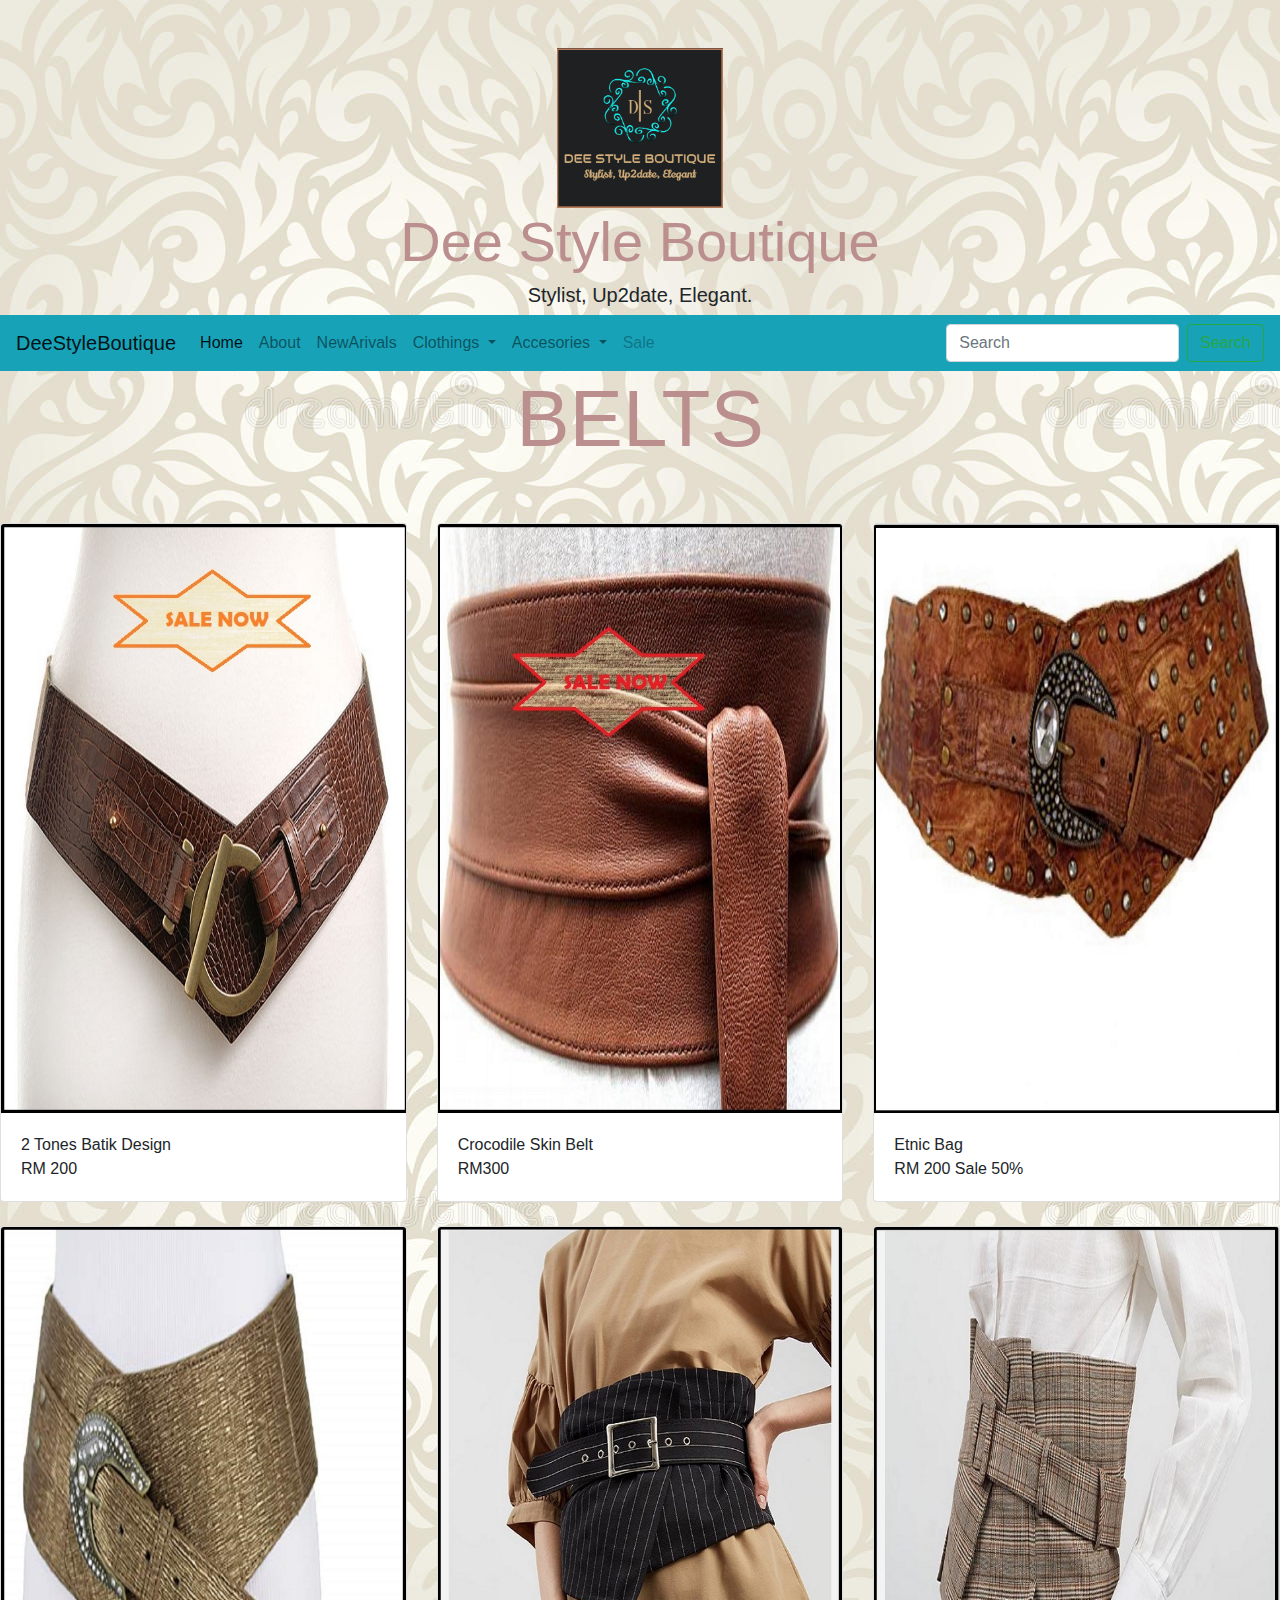
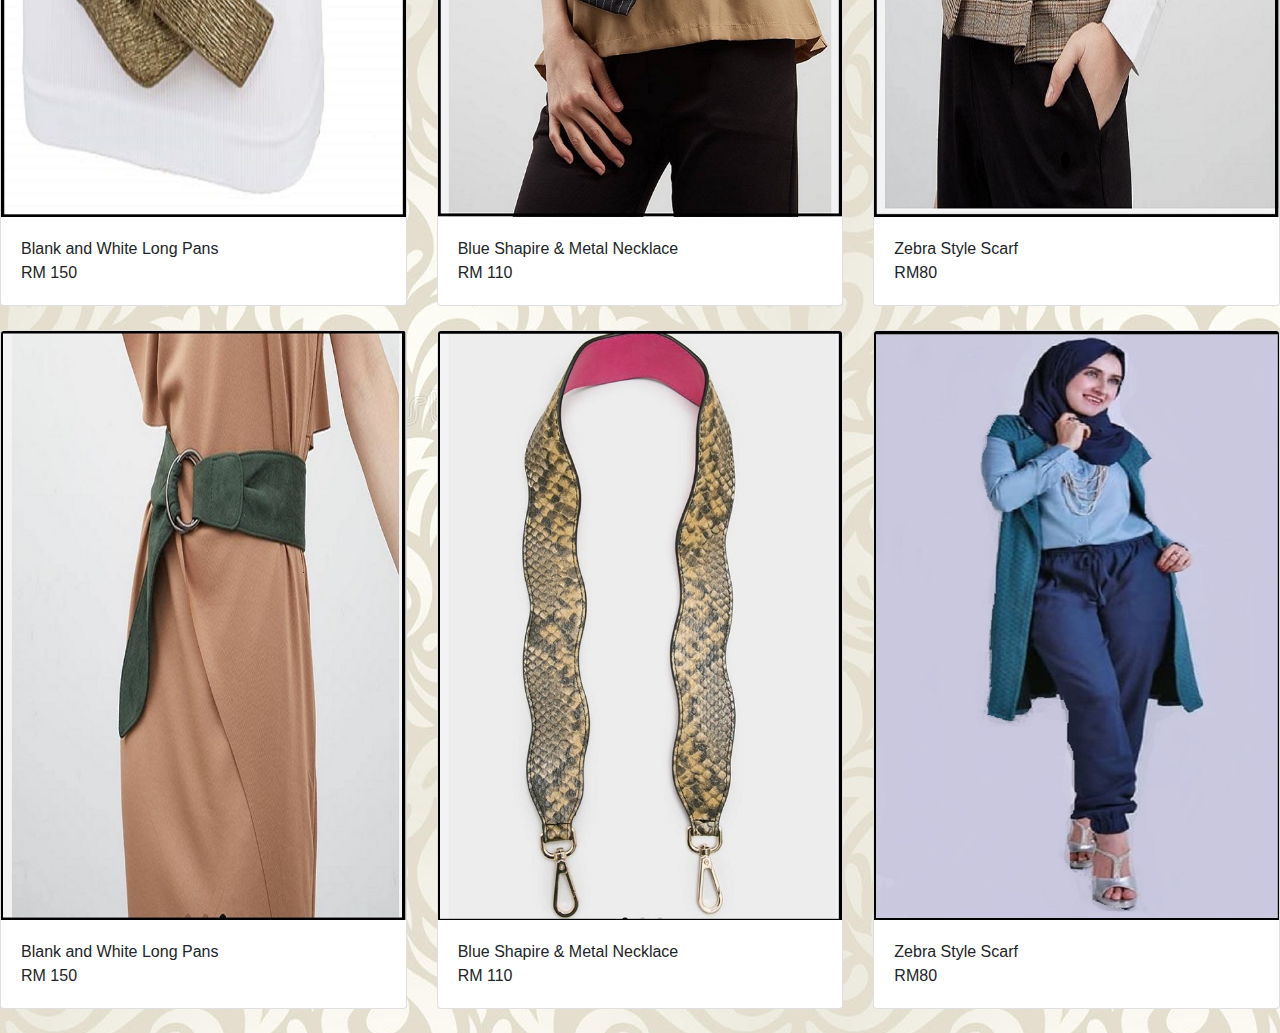
<file: belts.html>
<!doctype html>
<html>

<head>

    <title>DeeStyleBoutique</title>
    <meta chareset="UTF-8">
    <meta name="description" content="stylist, uptodate, elegant, free delivery, cash on delivery, new arival every month">
    <meta name="author" content="Dewi Anggraini">
    <link rel="icon" type="image/png" href="assets/Images/LOGO 3.png">
    <link rel="stylesheet" type="text/css" href="bootstrap/css/bootstrap.css">
    <link rel="stylesheet" type="text/css" href="boutique.css">
    <div class="container text-center">
        <img src="assets/Images/LOGO 3.png" width="15%">
        <h1 class="display-4">Dee Style Boutique</h1>
        <h2 class="lead">Stylist, Up2date, Elegant.</h2>
    </div>

</head>

<body class="mt-5">
    <nav class="navbar navbar-expand-lg navbar-light bg-info">
        <a class="navbar-brand" href="assets/Images/LOGO 3.png">DeeStyleBoutique</a>
        <button class="navbar-toggler" type="button" data-toggle="collapse" data-target="#navbarSupportedContent"
            aria-controls="navbarSupportedContent" aria-expanded="false" aria-label="Toggle navigation">
            <span class="navbar-toggler-icon"></span>
        </button>
        <div class="collapse navbar-collapse" id="navbarSupportedContent">
            <ul class="navbar-nav mr-auto">
                <li class="nav-item active">
                    <a class="nav-link" href="index.html">Home <span class="sr-only">(current)</span></a>
                </li>
                <li class="nav-item">
                    <a class="nav-link" href="about.html">About</a>
                </li>
                <li class="nav-item">
                    <a class="nav-link" href="newarrivals.html">NewArivals</a>
                </li>
                <li class="nav-item dropdown">
                    <a class="nav-link dropdown-toggle" href="#" id="navbarDropdown" role="button" data-toggle="dropdown"
                        aria-haspopup="true" aria-expanded="false">
                        Clothings
                    </a>
                    <div class="dropdown-menu" aria-labelledby="navbarDropdown">
                        <a class="dropdown-item" href="batiks.html">Batiks</a>
                        <a class="dropdown-item" href="outers.html">Outers</a>
                        <div class="dropdown-divider"></div>
                        <a class="dropdown-item" href="bottoms.html">Bottoms</a>
                    </div>
                </li>
                <li class="nav-item dropdown">
                    <a class="nav-link dropdown-toggle" href="#" id="navbarDropdown" role="button" data-toggle="dropdown"
                        aria-haspopup="true" aria-expanded="false">
                        Accesories
                    </a>
                    <div class="dropdown-menu" aria-labelledby="navbarDropdown">
                        <a class="dropdown-item" href="necklace.html">Necklaces</a>
                        <a class="dropdown-item" href="scarfs.html">Scarfs</a>
                        <a class="dropdown-item" href="earings.html">Earings</a>
                        <a class="dropdown-item" href="belts.html">Belts</a>
                        <div class="dropdown-divider"></div>
                        <a class="dropdown-item" href="bags.html">Bags</a>
                    </div>
                </li>
                <li class="nav-item">
                    <a class="nav-link disabled" href="sale.html">Sale</a>
                </li>
            </ul>
            <form class="form-inline my-2 my-lg-0">
                <input class="form-control mr-sm-2" type="search" placeholder="Search" aria-label="Search">
                <button class="btn btn-outline-success my-2 my-sm-0" type="submit">Search</button>
            </form>
        </div>
    </nav>
    <h1>BELTS</h1>
    <div class="row mb-4 pt-5">
        <div class="col-md">
            <div class="card">
                <img class="card-img-top" src="assets/Images/BELT/BELT 1.jpg" alt="Card image cap">
                <div class="card-body">
                    <div class="card-text">2 Tones Batik Design</div>
                    <div class="card-text">RM 200 </div>
                </div>
            </div>
        </div>
        <div class="col-md">
            <div class="card">
                <img class="card-img-top" src="assets/Images/BELT/BELT 2.jpg" alt="Card image cap">
                <div class="card-body">
                    <div class="card-text">Crocodile Skin Belt</div>
                    <div class="card-text">RM300</div>
                </div>
            </div>
        </div>
        <div class="col-md">
            <div class="card">
                <img class="card-img-top" src="assets/Images/BELT/BELT 3.jpg" alt="Card image cap">
                <div class="card-body">
                    <div class="card-text">Etnic Bag</div>
                    <div class="card-text">RM 200 Sale 50%</div>
                </div>
            </div>
        </div>
    </div>


    <div class="row mb-4">
        <div class="col-md">
            <div class="card">
                <img class="card-img-top" src="assets/Images/BELT/BELT 4.jpg" alt="Card image cap">
                <div class="card-body">
                    <div class="card-text">Blank and White Long Pans</div>
                    <div class="card-text">RM 150</div>
                </div>
            </div>
        </div>
        <div class="col-md">
            <div class="card">
                <img class="card-img-top" src="assets/Images/BELT/BELT 5.jpg" alt="Card image cap">
                <div class="card-body">
                    <div class="card-text">Blue Shapire & Metal Necklace</div>
                    <div class="card-text">RM 110</div>
                </div>
            </div>
        </div>
        <div class="col-md">
            <div class="card">
                <img class="card-img-top" src="assets/Images/BELT/BELT 6.jpg" alt="Card image cap">
                <div class="card-body">
                    <div class="card-text">Zebra Style Scarf</div>
                    <div class="card-text">RM80</div>
                </div>
            </div>
        </div>
    </div>
    <div class="row mb-4">
        <div class="col-md">
            <div class="card">
                <img class="card-img-top" src="assets/Images/BELT/BELT 7.jpg" alt="Card image cap">
                <div class="card-body">
                    <div class="card-text">Blank and White Long Pans</div>
                    <div class="card-text">RM 150</div>
                </div>
            </div>
        </div>
        <div class="col-md">
            <div class="card">
                <img class="card-img-top" src="assets/Images/BELT/BELT 8.jpg" alt="Card image cap">
                <div class="card-body">
                    <div class="card-text">Blue Shapire & Metal Necklace</div>
                    <div class="card-text">RM 110</div>
                </div>
            </div>
        </div>
        <div class="col-md">
            <div class="card">
                <img class="card-img-top" src="assets/Images/OUTERS/OUTER 9.jpg" alt="Card image cap">
                <div class="card-body">
                    <div class="card-text">Zebra Style Scarf</div>
                    <div class="card-text">RM80</div>
                </div>
            </div>
        </div>
    </div>

    </div>
    <!-- Optional JavaScript -->
    <!-- jQuery first, then Popper.js, then Bootstrap JS -->
    <script src="https://code.jquery.com/jquery-3.2.1.slim.min.js" integrity="sha384-KJ3o2DKtIkvYIK3UENzmM7KCkRr/rE9/Qpg6aAZGJwFDMVNA/GpGFF93hXpG5KkN"
        crossorigin="anonymous"></script>
    <script src="https://cdnjs.cloudflare.com/ajax/libs/popper.js/1.12.9/umd/popper.min.js" integrity="sha384-ApNbgh9B+Y1QKtv3Rn7W3mgPxhU9K/ScQsAP7hUibX39j7fakFPskvXusvfa0b4Q"
        crossorigin="anonymous"></script>
    <script src="https://maxcdn.bootstrapcdn.com/bootstrap/4.0.0/js/bootstrap.min.js" integrity="sha384-JZR6Spejh4U02d8jOt6vLEHfe/JQGiRRSQQxSfFWpi1MquVdAyjUar5+76PVCmYl"
        crossorigin="anonymous"></script>

</body>

</html>
</file>
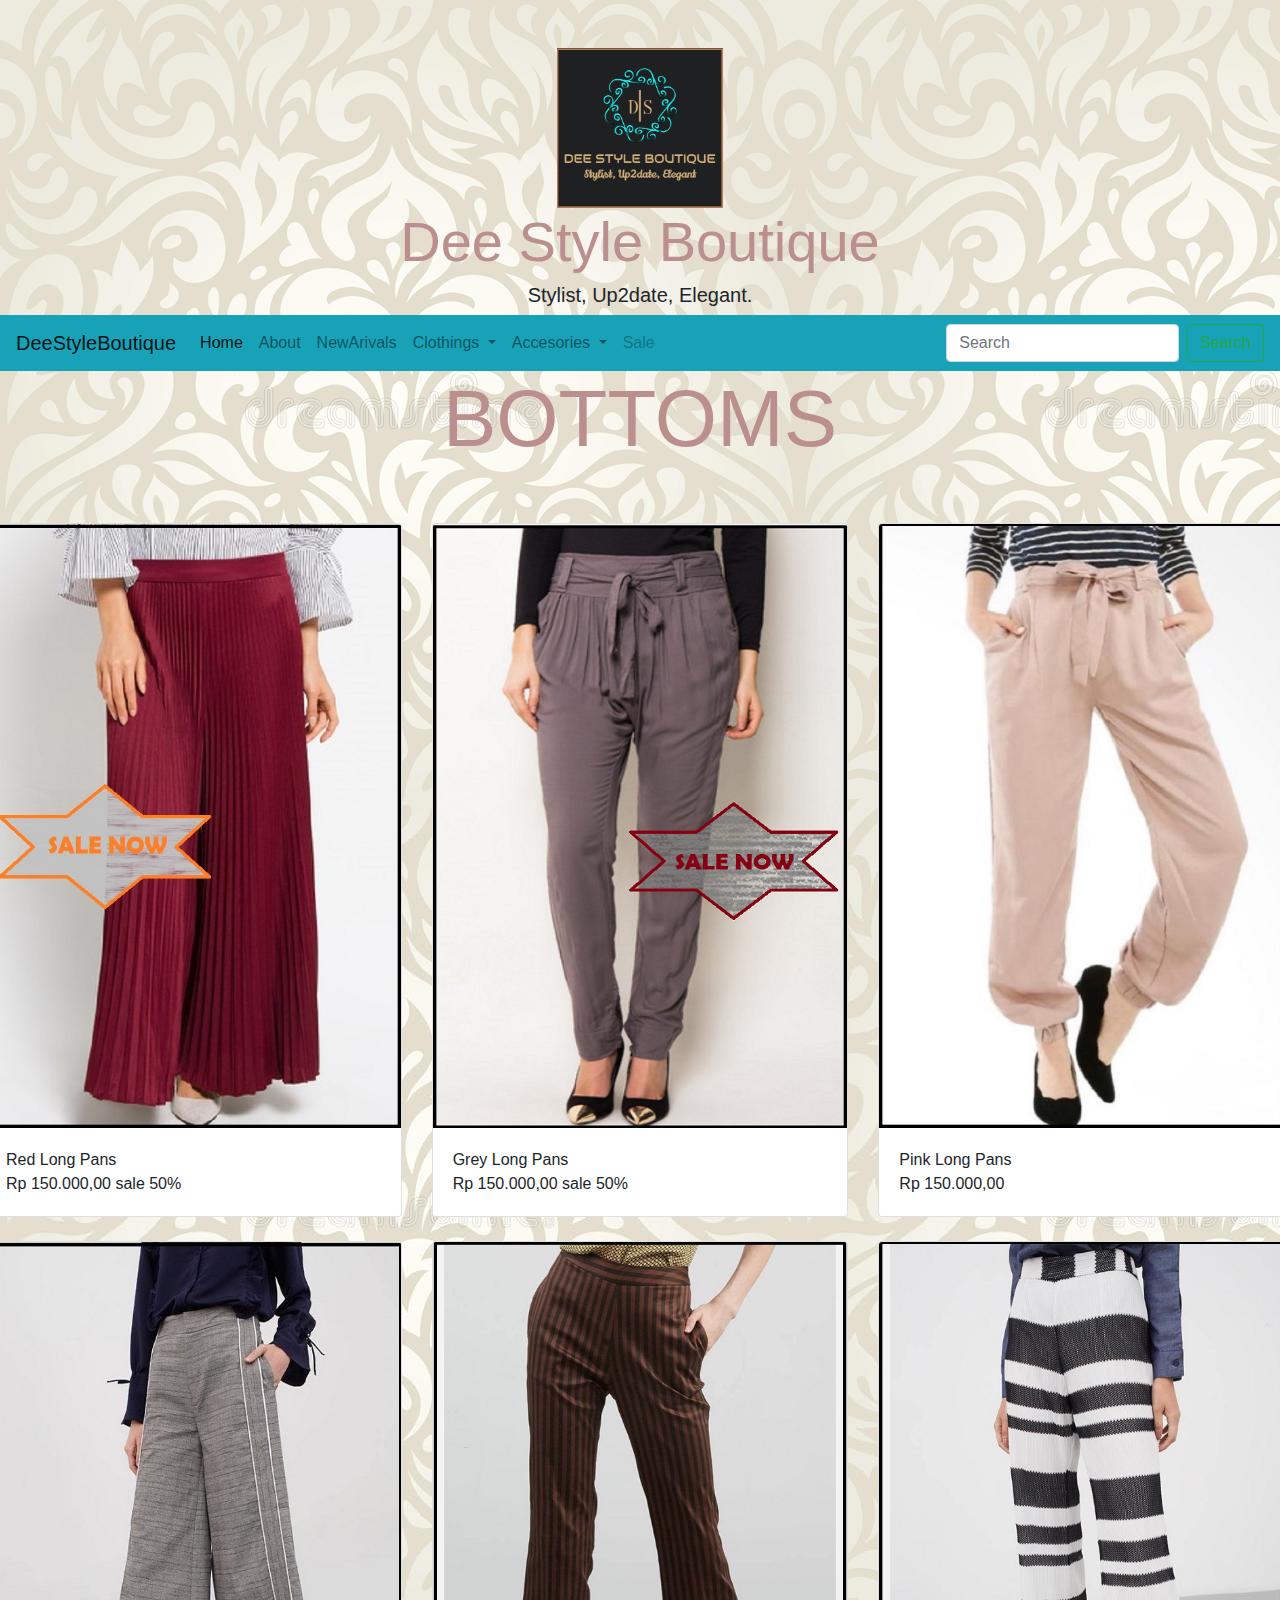
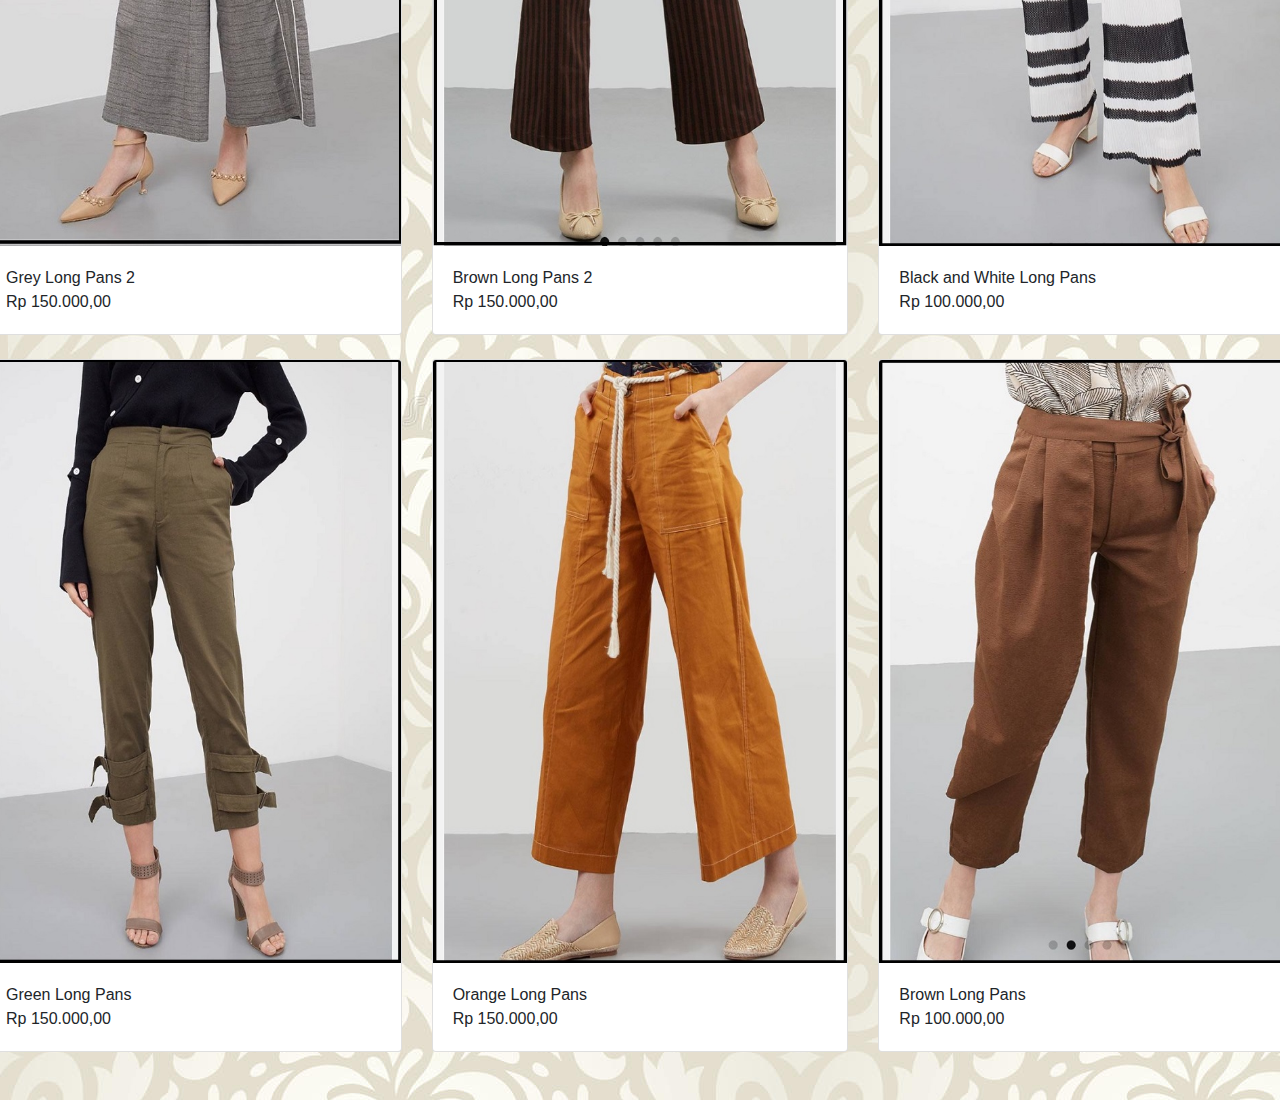
<file: bottoms.html>
<!doctype html>
<html>

<head>

    <title>DeeStyleBoutique</title>
    <meta chareset="UTF-8">
    <meta name="description" content="stylist, uptodate, elegant, free delivery, cash on delivery, new arival every month">
    <meta name="author" content="Dewi Anggraini">
    <link rel="icon" type="image/png" href="assets/Images/LOGO 3.png">
    <link rel="stylesheet" type="text/css" href="bootstrap/css/bootstrap.css">
    <link rel="stylesheet" type="text/css" href="boutique.css">
</head>
<div class="container text-center">
    <img src="assets/Images/LOGO 3.png" width="15%">
    <h1 class="display-4">Dee Style Boutique</h1>
    <h2 class="lead">Stylist, Up2date, Elegant.</h2>
</div>

</head>

<body class="mt-5">
    <nav class="navbar navbar-expand-lg navbar-light bg-info">
        <a class="navbar-brand" href="assets/Images/LOGO 3.png">DeeStyleBoutique</a>
        <button class="navbar-toggler" type="button" data-toggle="collapse" data-target="#navbarSupportedContent"
            aria-controls="navbarSupportedContent" aria-expanded="false" aria-label="Toggle navigation">
            <span class="navbar-toggler-icon"></span>
        </button>
        <div class="collapse navbar-collapse" id="navbarSupportedContent">
            <ul class="navbar-nav mr-auto">
                <li class="nav-item active">
                    <a class="nav-link" href="index.html">Home <span class="sr-only">(current)</span></a>
                </li>
                <li class="nav-item">
                    <a class="nav-link" href="about.html">About</a>
                </li>
                <li class="nav-item">
                    <a class="nav-link" href="newarrivals.html">NewArivals</a>
                </li>
                <li class="nav-item dropdown">
                    <a class="nav-link dropdown-toggle" href="#" id="navbarDropdown" role="button" data-toggle="dropdown"
                        aria-haspopup="true" aria-expanded="false">
                        Clothings
                    </a>
                    <div class="dropdown-menu" aria-labelledby="navbarDropdown">
                        <a class="dropdown-item" href="batiks.html">Batiks</a>
                        <a class="dropdown-item" href="outers.html">Outers</a>
                        <div class="dropdown-divider"></div>
                        <a class="dropdown-item" href="bottoms.html">Bottoms</a>
                    </div>
                </li>
                <li class="nav-item dropdown">
                    <a class="nav-link dropdown-toggle" href="#" id="navbarDropdown" role="button" data-toggle="dropdown"
                        aria-haspopup="true" aria-expanded="false">
                        Accesories
                    </a>
                    <div class="dropdown-menu" aria-labelledby="navbarDropdown">
                        <a class="dropdown-item" href="necklace.html">Necklaces</a>
                        <a class="dropdown-item" href="scarfs.html">Scarfs</a>
                        <a class="dropdown-item" href="earings.html">Earings</a>
                        <a class="dropdown-item" href="belts.html">Belts</a>
                        <div class="dropdown-divider"></div>
                        <a class="dropdown-item" href="bags.html">Bags</a>
                    </div>
                </li>
                <li class="nav-item">
                    <a class="nav-link disabled" href="sale.html">Sale</a>
                </li>
            </ul>
            <form class="form-inline my-2 my-lg-0">
                <input class="form-control mr-sm-2" type="search" placeholder="Search" aria-label="Search">
                <button class="btn btn-outline-success my-2 my-sm-0" type="submit">Search</button>
            </form>
        </div>
    </nav>
    <h1>BOTTOMS</h1>
    <div class="row mb-4 pt-5">
        <div class="row mb-4">
            <div class="col-md">
                <div class="card">
                    <img class="card-img-top" src="assets/Images/BOTTOMS/CELANA 1.jpg" alt="Card image cap">
                    <div class="card-body">
                        <div class="card-text">Red Long Pans</div>
                        <div class="card-text">Rp 150.000,00 sale 50%</div>
                    </div>
                </div>
            </div>
            <div class="col-md">
                <div class="card">
                    <img class="card-img-top" src="assets/Images/BOTTOMS/CELANA 2.png" alt="Card image cap">
                    <div class="card-body">
                        <div class="card-text">Grey Long Pans</div>
                        <div class="card-text">Rp 150.000,00 sale 50%</div>
                    </div>
                </div>
            </div>
            <div class="col-md">
                <div class="card">
                    <img class="card-img-top" src="assets/Images/BOTTOMS/CELANA 3.jpg" alt="Card image cap">
                    <div class="card-body">
                        <div class="card-text">Pink Long Pans</div>
                        <div class="card-text">Rp 150.000,00</div>
                    </div>
                </div>
            </div>
        </div>
        <div class="row mb-4">
            <div class="col-md">
                <div class="card">
                    <img class="card-img-top" src="assets/Images/BOTTOMS/CELANA 4.jpg" alt="Card image cap">
                    <div class="card-body">
                        <div class="card-text">Grey Long Pans 2</div>
                        <div class="card-text">Rp 150.000,00</div>
                    </div>
                </div>
            </div>
            <div class="col-md">
                <div class="card">
                    <img class="card-img-top" src="assets/Images/BOTTOMS/CELANA 5.jpg" alt="Card image cap">
                    <div class="card-body">
                        <div class="card-text">Brown Long Pans 2</div>
                        <div class="card-text">Rp 150.000,00</div>
                    </div>
                </div>
            </div>
            <div class="col-md">
                <div class="card">
                    <img class="card-img-top" src="assets/Images/BOTTOMS/CELANA 6.jpg" alt="Card image cap">
                    <div class="card-body">
                        <div class="card-text">Black and White Long Pans</div>
                        <div class="card-text">Rp 100.000,00</div>
                    </div>
                </div>
            </div>
        </div>
        <div class="row mb-4">
            <div class="col-md">
                <div class="card">
                    <img class="card-img-top" src="assets/Images/BOTTOMS/CELANA 7.jpg" alt="Card image cap">
                    <div class="card-body">
                        <div class="card-text">Green Long Pans</div>
                        <div class="card-text">Rp 150.000,00</div>
                    </div>
                </div>
            </div>
            <div class="col-md">
                <div class="card">
                    <img class="card-img-top" src="assets/Images/BOTTOMS/CELANA 8.jpg" alt="Card image cap">
                    <div class="card-body">
                        <div class="card-text">Orange Long Pans</div>
                        <div class="card-text">Rp 150.000,00</div>
                    </div>
                </div>
            </div>
            <div class="col-md">
                <div class="card">
                    <img class="card-img-top" src="assets/Images/BOTTOMS/CELANA 9.jpg" alt="Card image cap">
                    <div class="card-body">
                        <div class="card-text">Brown Long Pans</div>
                        <div class="card-text">Rp 100.000,00</div>
                    </div>
                </div>
            </div>
        </div>

    </div>
    <!-- Optional JavaScript -->
    <!-- jQuery first, then Popper.js, then Bootstrap JS -->
    <script src="https://code.jquery.com/jquery-3.2.1.slim.min.js" integrity="sha384-KJ3o2DKtIkvYIK3UENzmM7KCkRr/rE9/Qpg6aAZGJwFDMVNA/GpGFF93hXpG5KkN"
        crossorigin="anonymous"></script>
    <script src="https://cdnjs.cloudflare.com/ajax/libs/popper.js/1.12.9/umd/popper.min.js" integrity="sha384-ApNbgh9B+Y1QKtv3Rn7W3mgPxhU9K/ScQsAP7hUibX39j7fakFPskvXusvfa0b4Q"
        crossorigin="anonymous"></script>
    <script src="https://maxcdn.bootstrapcdn.com/bootstrap/4.0.0/js/bootstrap.min.js" integrity="sha384-JZR6Spejh4U02d8jOt6vLEHfe/JQGiRRSQQxSfFWpi1MquVdAyjUar5+76PVCmYl"
        crossorigin="anonymous"></script>
</body>

</html>
</file>
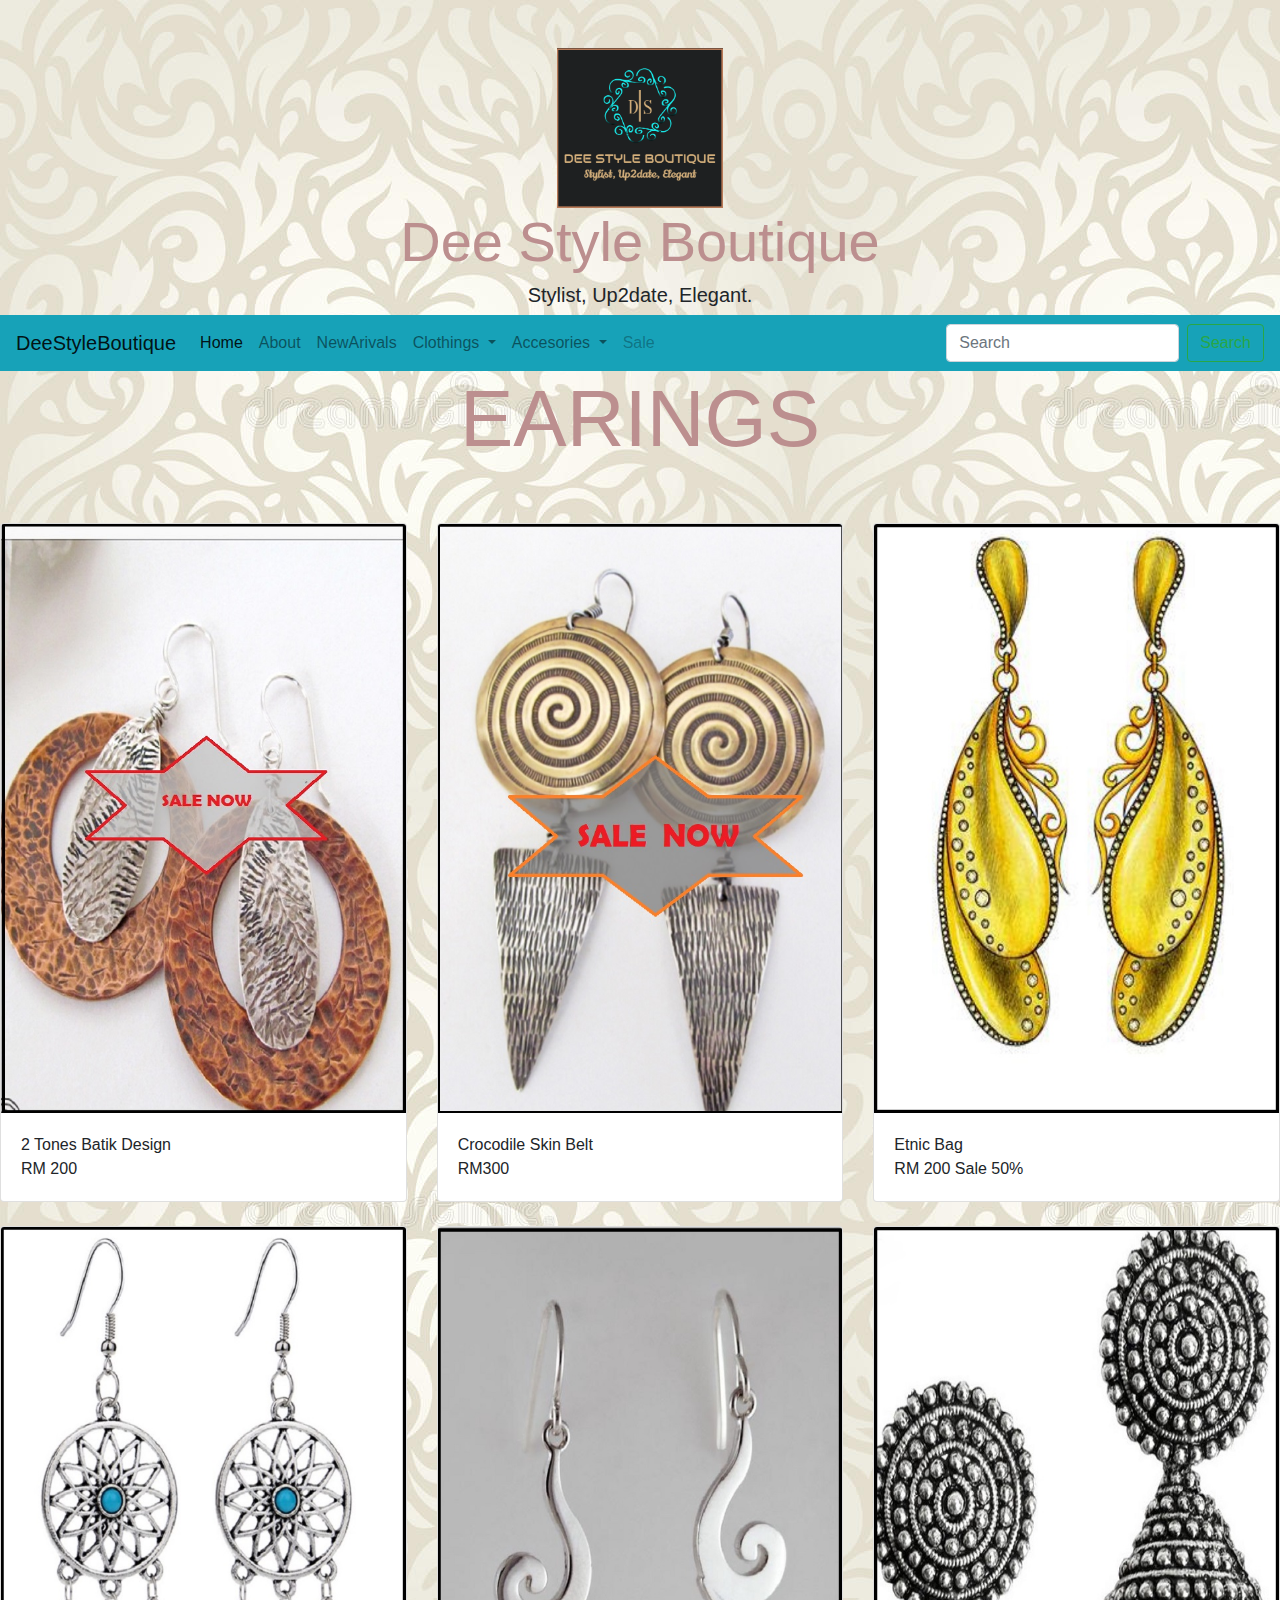
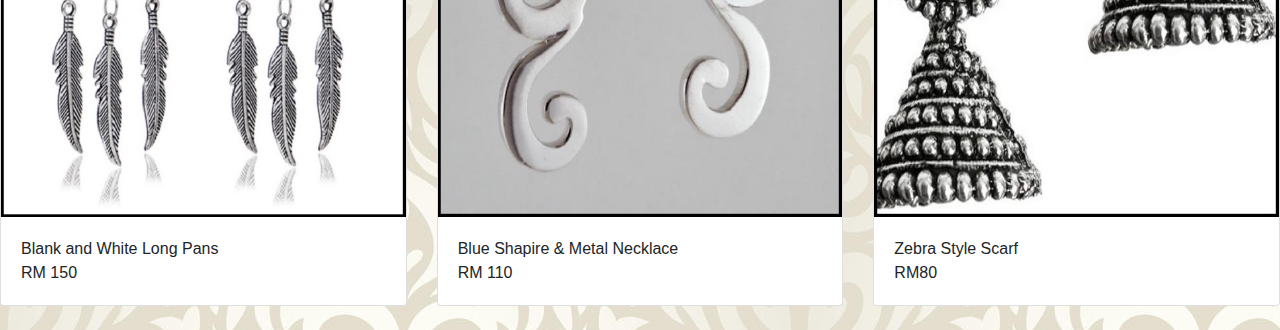
<file: earings.html>
<!doctype html>
<html>

<head>

    <title>DeeStyleBoutique</title>
    <meta chareset="UTF-8">
    <meta name="description" content="stylist, uptodate, elegant, free delivery, cash on delivery, new arival every month">
    <meta name="author" content="Dewi Anggraini">
    <link rel="icon" type="image/png" href="assets/Images/LOGO 3.png">
    <link rel="stylesheet" type="text/css" href="bootstrap/css/bootstrap.css">
    <link rel="stylesheet" type="text/css" href="boutique.css">
    <div class="container text-center">
        <img src="assets/Images/LOGO 3.png" width="15%">
        <h1 class="display-4">Dee Style Boutique</h1>
        <h2 class="lead">Stylist, Up2date, Elegant.</h2>
    </div>

</head>

<body class="mt-5">
    <nav class="navbar navbar-expand-lg navbar-light bg-info">
        <a class="navbar-brand" href="assets/Images/LOGO 3.png">DeeStyleBoutique</a>
        <button class="navbar-toggler" type="button" data-toggle="collapse" data-target="#navbarSupportedContent"
            aria-controls="navbarSupportedContent" aria-expanded="false" aria-label="Toggle navigation">
            <span class="navbar-toggler-icon"></span>
        </button>
        <div class="collapse navbar-collapse" id="navbarSupportedContent">
            <ul class="navbar-nav mr-auto">
                <li class="nav-item active">
                    <a class="nav-link" href="index.html">Home <span class="sr-only">(current)</span></a>
                </li>
                <li class="nav-item">
                    <a class="nav-link" href="about.html">About</a>
                </li>
                <li class="nav-item">
                    <a class="nav-link" href="newarrivals.html">NewArivals</a>
                </li>
                <li class="nav-item dropdown">
                    <a class="nav-link dropdown-toggle" href="#" id="navbarDropdown" role="button" data-toggle="dropdown"
                        aria-haspopup="true" aria-expanded="false">
                        Clothings
                    </a>
                    <div class="dropdown-menu" aria-labelledby="navbarDropdown">
                        <a class="dropdown-item" href="batiks.html">Batiks</a>
                        <a class="dropdown-item" href="outers.html">Outers</a>
                        <div class="dropdown-divider"></div>
                        <a class="dropdown-item" href="bottoms.html">Bottoms</a>
                    </div>
                </li>
                <li class="nav-item dropdown">
                    <a class="nav-link dropdown-toggle" href="#" id="navbarDropdown" role="button" data-toggle="dropdown"
                        aria-haspopup="true" aria-expanded="false">
                        Accesories
                    </a>
                    <div class="dropdown-menu" aria-labelledby="navbarDropdown">
                        <a class="dropdown-item" href="necklace.html">Necklaces</a>
                        <a class="dropdown-item" href="scarfs.html">Scarfs</a>
                        <a class="dropdown-item" href="earings.html">Earings</a>
                        <a class="dropdown-item" href="belts.html">Belts</a>
                        <div class="dropdown-divider"></div>
                        <a class="dropdown-item" href="bags.html">Bags</a>
                    </div>
                </li>
                <li class="nav-item">
                    <a class="nav-link disabled" href="sale.html">Sale</a>
                </li>
            </ul>
            <form class="form-inline my-2 my-lg-0">
                <input class="form-control mr-sm-2" type="search" placeholder="Search" aria-label="Search">
                <button class="btn btn-outline-success my-2 my-sm-0" type="submit">Search</button>
            </form>
        </div>
    </nav>
    <h1>EARINGS</h1>
    <div class="row mb-4 pt-5">
        <div class="col-md">
            <div class="card">
                <img class="card-img-top" src="assets/Images/EARINGS/EARING 1.jpg" alt="Card image cap">
                <div class="card-body">
                    <div class="card-text">2 Tones Batik Design</div>
                    <div class="card-text">RM 200 </div>
                </div>
            </div>
        </div>
        <div class="col-md">
            <div class="card">
                <img class="card-img-top" src="assets/Images/EARINGS/EARING 2.jpg" alt="Card image cap">
                <div class="card-body">
                    <div class="card-text">Crocodile Skin Belt</div>
                    <div class="card-text">RM300</div>
                </div>
            </div>
        </div>
        <div class="col-md">
            <div class="card">
                <img class="card-img-top" src="assets/Images/EARINGS/EARING 3.jpg" alt="Card image cap">
                <div class="card-body">
                    <div class="card-text">Etnic Bag</div>
                    <div class="card-text">RM 200 Sale 50%</div>
                </div>
            </div>
        </div>
    </div>


    <div class="row mb-4">
        <div class="col-md">
            <div class="card">
                <img class="card-img-top" src="assets/Images/EARINGS/EARING 4.jpg" alt="Card image cap">
                <div class="card-body">
                    <div class="card-text">Blank and White Long Pans</div>
                    <div class="card-text">RM 150</div>
                </div>
            </div>
        </div>
        <div class="col-md">
            <div class="card">
                <img class="card-img-top" src="assets/Images/EARINGS/EARING 5.jpg" alt="Card image cap">
                <div class="card-body">
                    <div class="card-text">Blue Shapire & Metal Necklace</div>
                    <div class="card-text">RM 110</div>
                </div>
            </div>
        </div>
        <div class="col-md">
            <div class="card">
                <img class="card-img-top" src="assets/Images/EARINGS/EARING 6.jpg" alt="Card image cap">
                <div class="card-body">
                    <div class="card-text">Zebra Style Scarf</div>
                    <div class="card-text">RM80</div>
                </div>
            </div>
        </div>
    </div>

    </div>
    <!-- Optional JavaScript -->
    <!-- jQuery first, then Popper.js, then Bootstrap JS -->
    <script src="https://code.jquery.com/jquery-3.2.1.slim.min.js" integrity="sha384-KJ3o2DKtIkvYIK3UENzmM7KCkRr/rE9/Qpg6aAZGJwFDMVNA/GpGFF93hXpG5KkN"
        crossorigin="anonymous"></script>
    <script src="https://cdnjs.cloudflare.com/ajax/libs/popper.js/1.12.9/umd/popper.min.js" integrity="sha384-ApNbgh9B+Y1QKtv3Rn7W3mgPxhU9K/ScQsAP7hUibX39j7fakFPskvXusvfa0b4Q"
        crossorigin="anonymous"></script>
    <script src="https://maxcdn.bootstrapcdn.com/bootstrap/4.0.0/js/bootstrap.min.js" integrity="sha384-JZR6Spejh4U02d8jOt6vLEHfe/JQGiRRSQQxSfFWpi1MquVdAyjUar5+76PVCmYl"
        crossorigin="anonymous"></script>
</body>

</html>
</file>
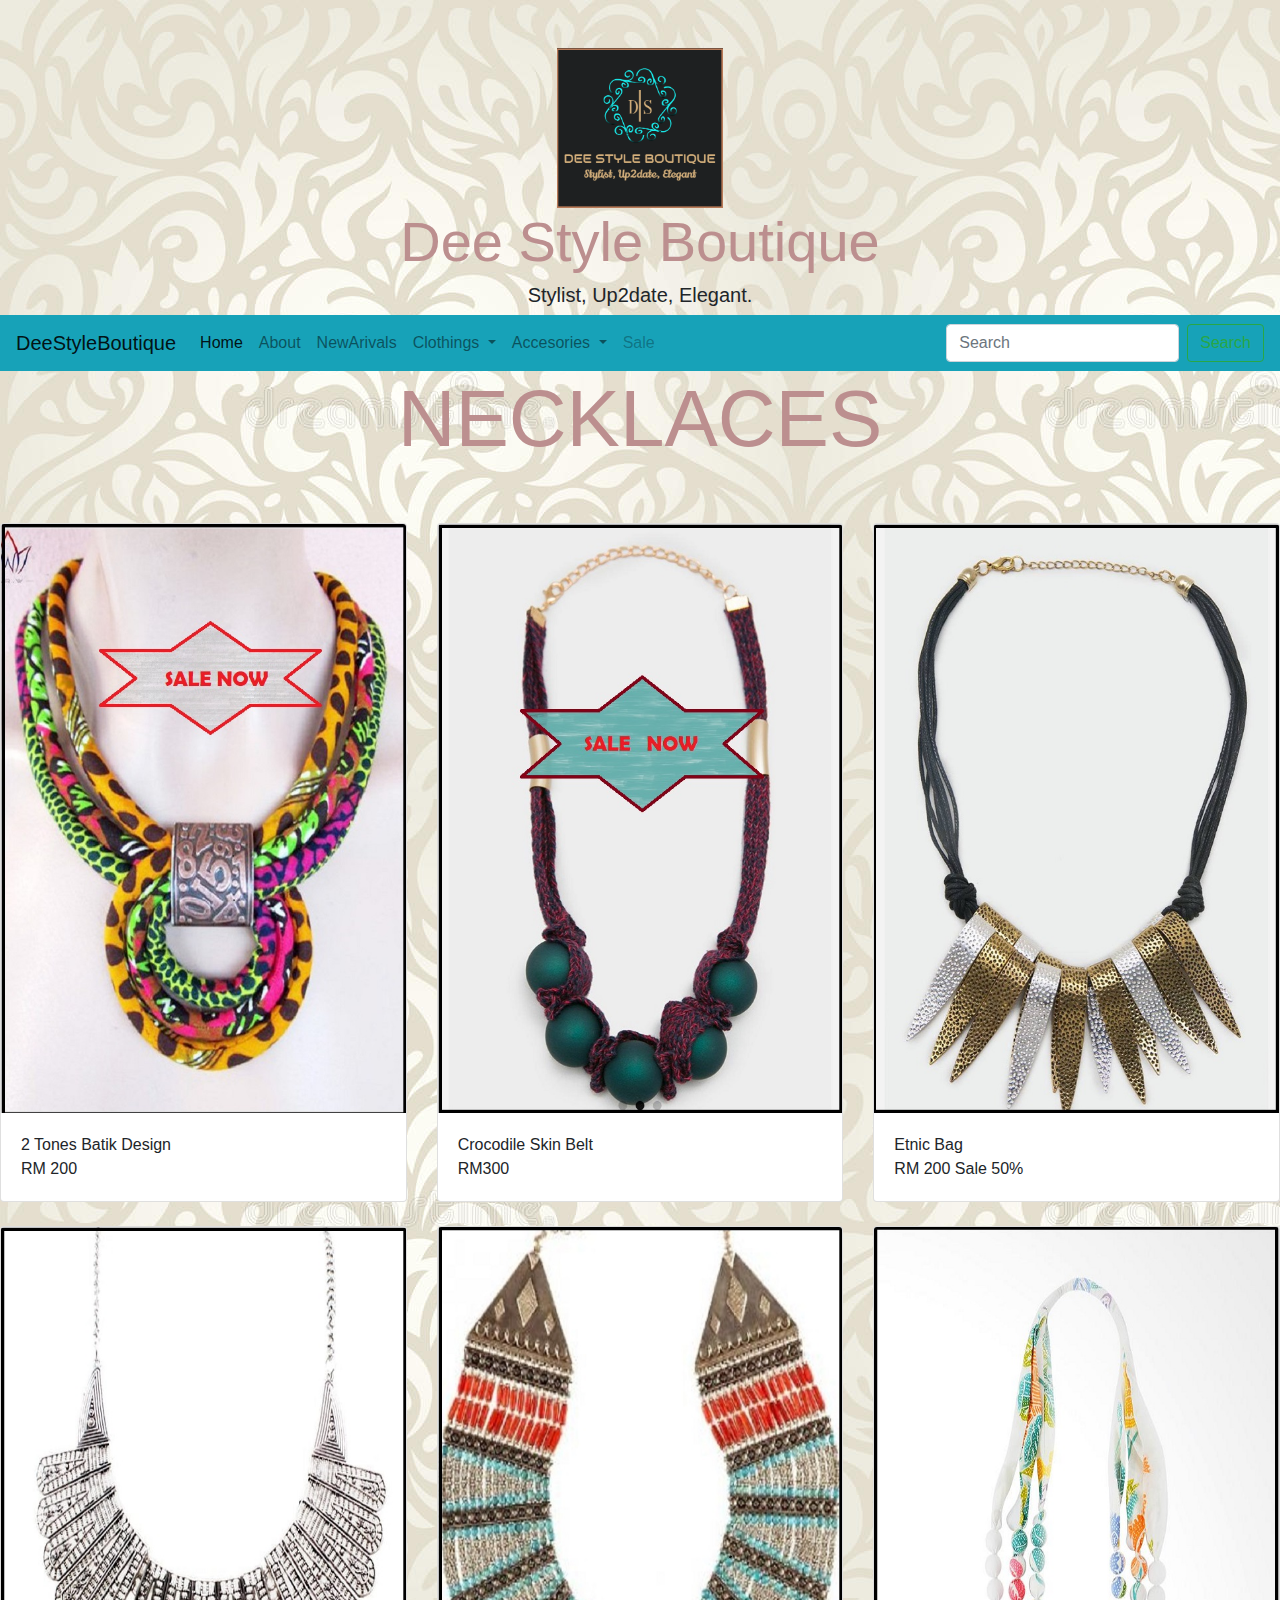
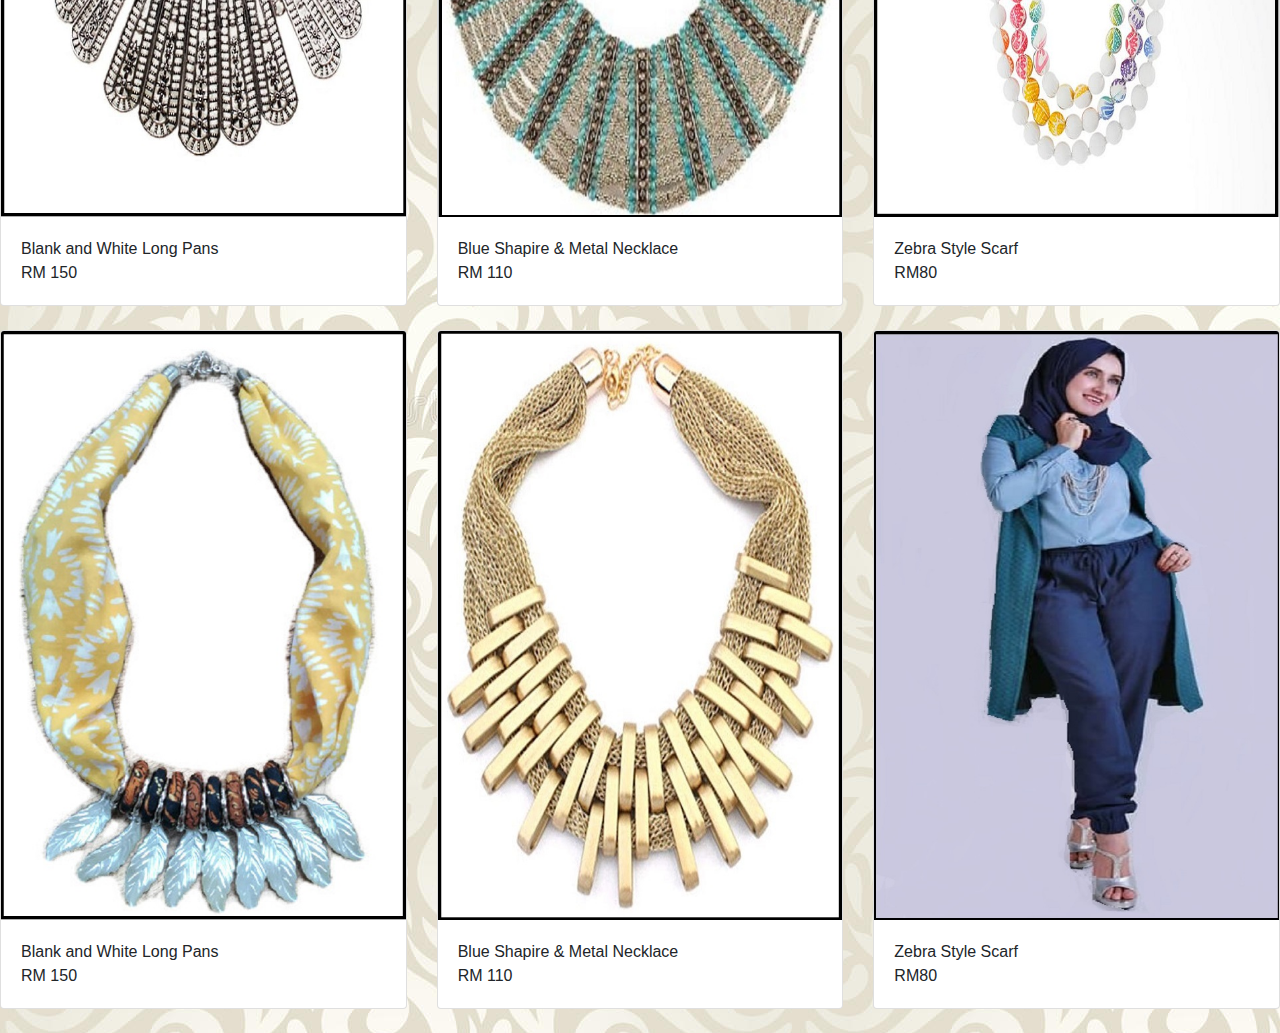
<file: necklace.html>
<!doctype html>
<html>

<head>

    <title>DeeStyleBoutique</title>
    <meta chareset="UTF-8">
    <meta name="description" content="stylist, uptodate, elegant, free delivery, cash on delivery, new arival every month">
    <meta name="author" content="Dewi Anggraini">
    <link rel="icon" type="image/png" href="assets/Images/LOGO 3.png">
    <link rel="stylesheet" type="text/css" href="bootstrap/css/bootstrap.css">
    <link rel="stylesheet" type="text/css" href="boutique.css">
    <div class="container text-center">
        <img src="assets/Images/LOGO 3.png" width="15%">
        <h1 class="display-4">Dee Style Boutique</h1>
        <h2 class="lead">Stylist, Up2date, Elegant.</h2>
    </div>

</head>

<body class="mt-5">
    <nav class="navbar navbar-expand-lg navbar-light bg-info">
        <a class="navbar-brand" href="assets/Images/LOGO 3.png">DeeStyleBoutique</a>
        <button class="navbar-toggler" type="button" data-toggle="collapse" data-target="#navbarSupportedContent"
            aria-controls="navbarSupportedContent" aria-expanded="false" aria-label="Toggle navigation">
            <span class="navbar-toggler-icon"></span>
        </button>
        <div class="collapse navbar-collapse" id="navbarSupportedContent">
            <ul class="navbar-nav mr-auto">
                <li class="nav-item active">
                    <a class="nav-link" href="index.html">Home <span class="sr-only">(current)</span></a>
                </li>
                <li class="nav-item">
                    <a class="nav-link" href="about.html">About</a>
                </li>
                <li class="nav-item">
                    <a class="nav-link" href="newarrivals.html">NewArivals</a>
                </li>
                <li class="nav-item dropdown">
                    <a class="nav-link dropdown-toggle" href="#" id="navbarDropdown" role="button" data-toggle="dropdown"
                        aria-haspopup="true" aria-expanded="false">
                        Clothings
                    </a>
                    <div class="dropdown-menu" aria-labelledby="navbarDropdown">
                        <a class="dropdown-item" href="batiks.html">Batiks</a>
                        <a class="dropdown-item" href="outers.html">Outers</a>
                        <div class="dropdown-divider"></div>
                        <a class="dropdown-item" href="bottoms.html">Bottoms</a>
                    </div>
                </li>
                <li class="nav-item dropdown">
                    <a class="nav-link dropdown-toggle" href="#" id="navbarDropdown" role="button" data-toggle="dropdown"
                        aria-haspopup="true" aria-expanded="false">
                        Accesories
                    </a>
                    <div class="dropdown-menu" aria-labelledby="navbarDropdown">
                        <a class="dropdown-item" href="necklace.html">Necklaces</a>
                        <a class="dropdown-item" href="scarfs.html">Scarfs</a>
                        <a class="dropdown-item" href="earings.html">Earings</a>
                        <a class="dropdown-item" href="belts.html">Belts</a>
                        <div class="dropdown-divider"></div>
                        <a class="dropdown-item" href="bags.html">Bags</a>
                    </div>
                </li>
                <li class="nav-item">
                    <a class="nav-link disabled" href="sale.html">Sale</a>
                </li>
            </ul>
            <form class="form-inline my-2 my-lg-0">
                <input class="form-control mr-sm-2" type="search" placeholder="Search" aria-label="Search">
                <button class="btn btn-outline-success my-2 my-sm-0" type="submit">Search</button>
            </form>
        </div>
    </nav>
    <h1>NECKLACES</h1>
    <div class="row mb-4 pt-5">
        <div class="col-md">
            <div class="card">
                <img class="card-img-top" src="assets/Images/NECKLACE/NECKLACE 1.jpg" alt="Card image cap">
                <div class="card-body">
                    <div class="card-text">2 Tones Batik Design</div>
                    <div class="card-text">RM 200 </div>
                </div>
            </div>
        </div>
        <div class="col-md">
            <div class="card">
                <img class="card-img-top" src="assets/Images/NECKLACE/NECKLACE 2.jpg" alt="Card image cap">
                <div class="card-body">
                    <div class="card-text">Crocodile Skin Belt</div>
                    <div class="card-text">RM300</div>
                </div>
            </div>
        </div>
        <div class="col-md">
            <div class="card">
                <img class="card-img-top" src="assets/Images/NECKLACE/NECKLACE 3.jpg" alt="Card image cap">
                <div class="card-body">
                    <div class="card-text">Etnic Bag</div>
                    <div class="card-text">RM 200 Sale 50%</div>
                </div>
            </div>
        </div>
    </div>


    <div class="row mb-4">
        <div class="col-md">
            <div class="card">
                <img class="card-img-top" src="assets/Images/NECKLACE/NECKLACE 4.jpeg" alt="Card image cap">
                <div class="card-body">
                    <div class="card-text">Blank and White Long Pans</div>
                    <div class="card-text">RM 150</div>
                </div>
            </div>
        </div>
        <div class="col-md">
            <div class="card">
                <img class="card-img-top" src="assets/Images/NECKLACE/NECKLACE 5.jpg" alt="Card image cap">
                <div class="card-body">
                    <div class="card-text">Blue Shapire & Metal Necklace</div>
                    <div class="card-text">RM 110</div>
                </div>
            </div>
        </div>
        <div class="col-md">
            <div class="card">
                <img class="card-img-top" src="assets/Images/NECKLACE/NECKLACE 6.jpg" alt="Card image cap">
                <div class="card-body">
                    <div class="card-text">Zebra Style Scarf</div>
                    <div class="card-text">RM80</div>
                </div>
            </div>
        </div>
    </div>
    <div class="row mb-4">
        <div class="col-md">
            <div class="card">
                <img class="card-img-top" src="assets/Images/NECKLACE/NECKLACE 7.jpg" alt="Card image cap">
                <div class="card-body">
                    <div class="card-text">Blank and White Long Pans</div>
                    <div class="card-text">RM 150</div>
                </div>
            </div>
        </div>
        <div class="col-md">
            <div class="card">
                <img class="card-img-top" src="assets/Images/NECKLACE/NECKLACE 8.jpg" alt="Card image cap">
                <div class="card-body">
                    <div class="card-text">Blue Shapire & Metal Necklace</div>
                    <div class="card-text">RM 110</div>
                </div>
            </div>
        </div>
        <div class="col-md">
            <div class="card">
                <img class="card-img-top" src="assets/Images/OUTERS/OUTER 9.jpg" alt="Card image cap">
                <div class="card-body">
                    <div class="card-text">Zebra Style Scarf</div>
                    <div class="card-text">RM80</div>
                </div>
            </div>
        </div>
    </div>

    </div>
    <!-- Optional JavaScript -->
    <!-- jQuery first, then Popper.js, then Bootstrap JS -->
    <script src="https://code.jquery.com/jquery-3.2.1.slim.min.js" integrity="sha384-KJ3o2DKtIkvYIK3UENzmM7KCkRr/rE9/Qpg6aAZGJwFDMVNA/GpGFF93hXpG5KkN"
        crossorigin="anonymous"></script>
    <script src="https://cdnjs.cloudflare.com/ajax/libs/popper.js/1.12.9/umd/popper.min.js" integrity="sha384-ApNbgh9B+Y1QKtv3Rn7W3mgPxhU9K/ScQsAP7hUibX39j7fakFPskvXusvfa0b4Q"
        crossorigin="anonymous"></script>
    <script src="https://maxcdn.bootstrapcdn.com/bootstrap/4.0.0/js/bootstrap.min.js" integrity="sha384-JZR6Spejh4U02d8jOt6vLEHfe/JQGiRRSQQxSfFWpi1MquVdAyjUar5+76PVCmYl"
        crossorigin="anonymous"></script>
</body>

</html>
</file>
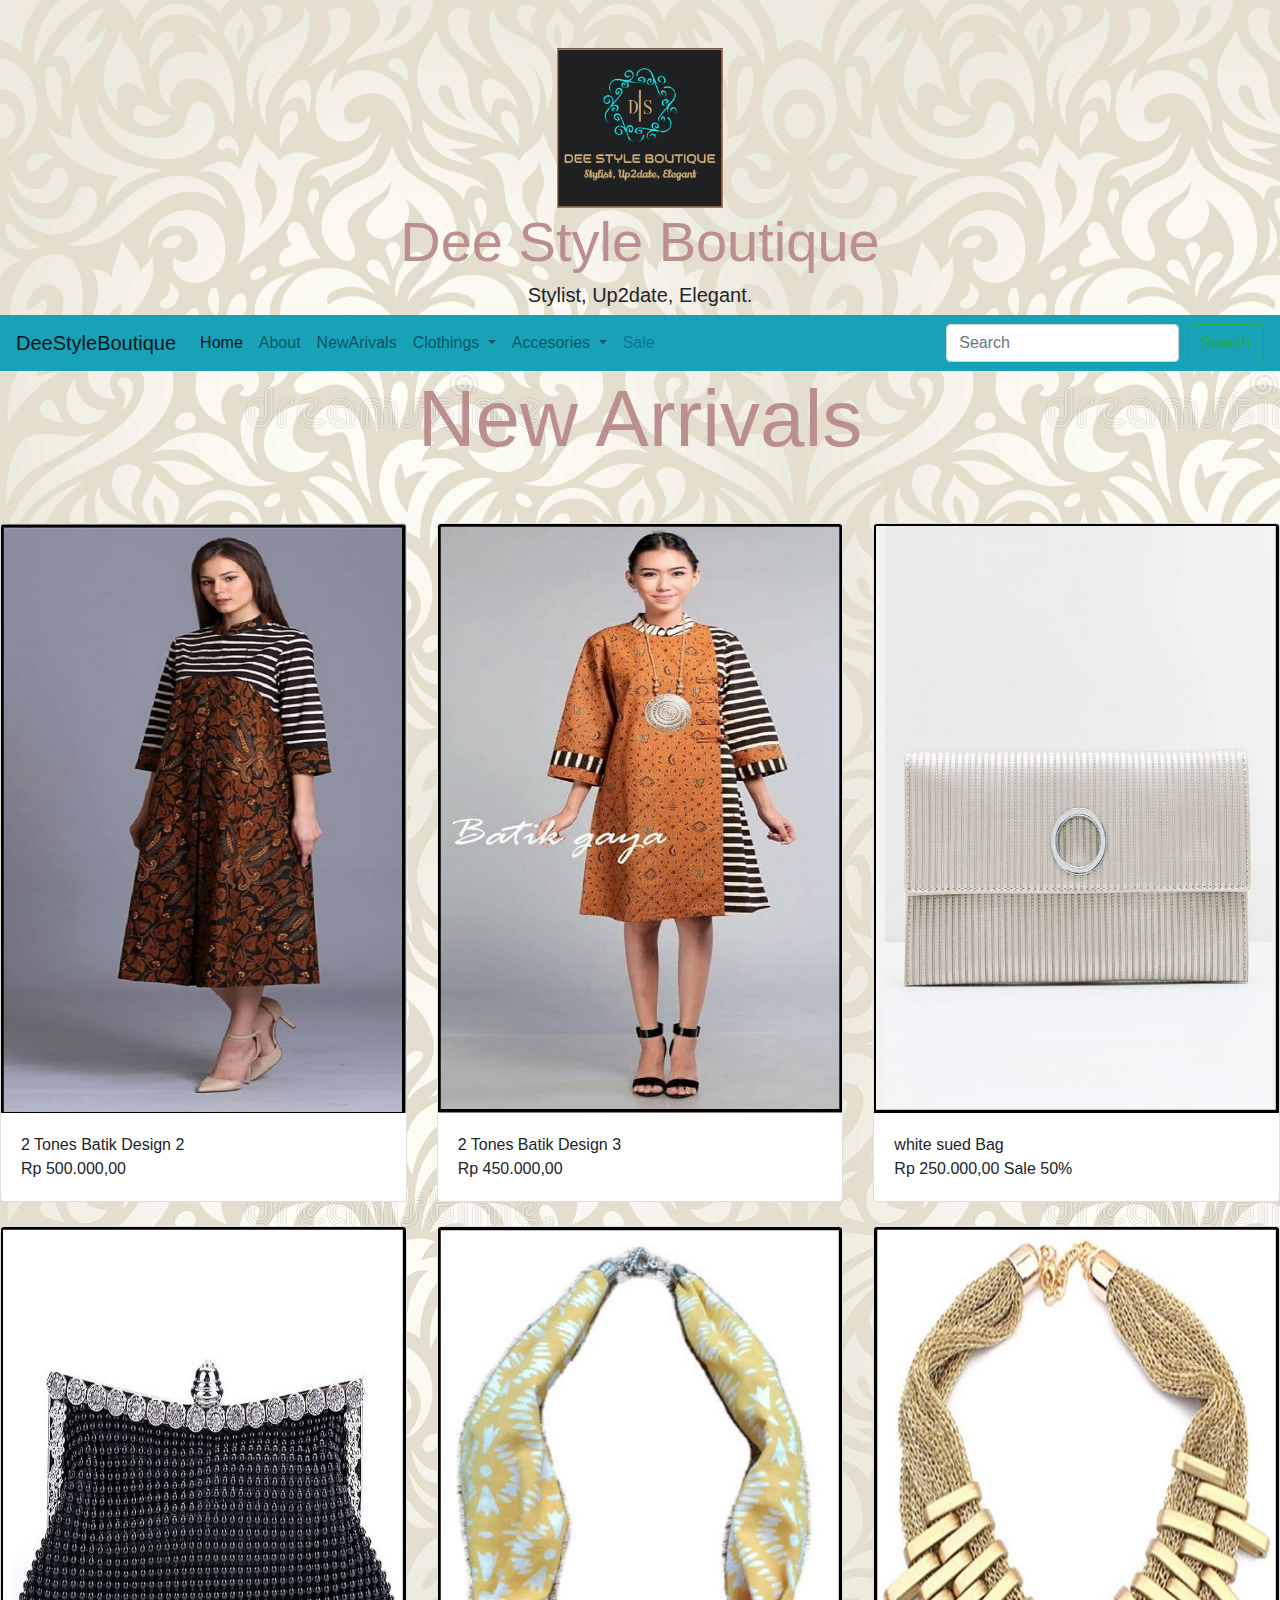
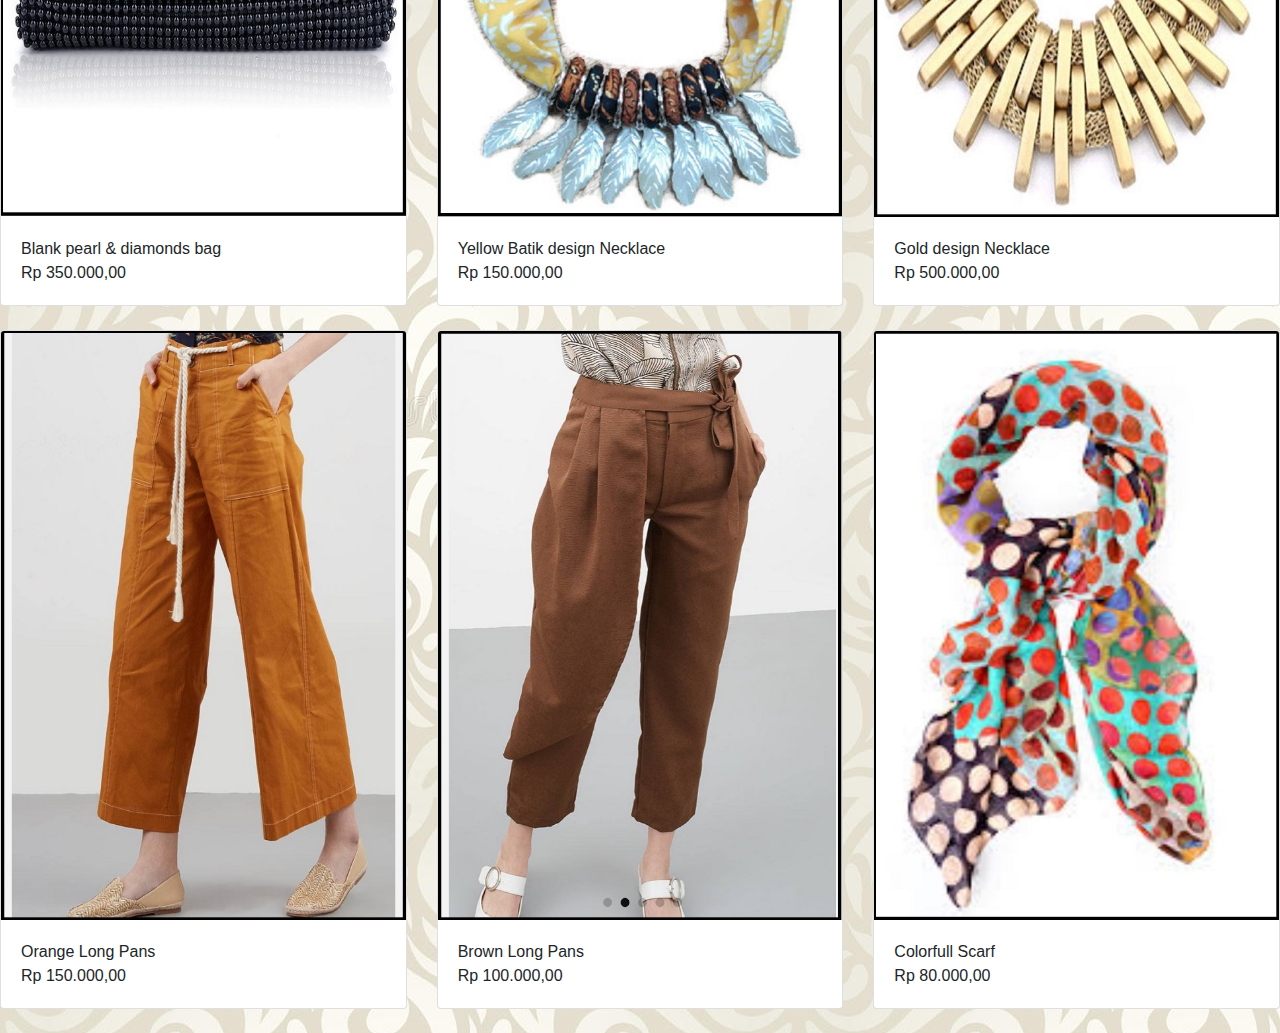
<file: newarrivals.html>
<!doctype html>
<html>

<head>

    <title>DeeStyleBoutique</title>
    <meta chareset="UTF-8">
    <meta name="description" content="stylist, uptodate, elegant, free delivery, cash on delivery, new arival every month">
    <meta name="author" content="Dewi Anggraini">
    <link rel="icon" type="image/png" href="assets/Images/LOGO 3.png">
    <link rel="stylesheet" type="text/css" href="bootstrap/css/bootstrap.css">
    <link rel="stylesheet" type="text/css" href="boutique.css">

    <div class="container text-center">
        <img src="assets/Images/LOGO 3.png" width="15%">
        <h1 class="display-4">Dee Style Boutique</h1>
        <h2 class="lead">Stylist, Up2date, Elegant.</h2>
    </div>

</head>

<body class="mt-5">
    <nav class="navbar navbar-expand-lg navbar-light bg-info">
        <a class="navbar-brand" href="assets/Images/LOGO 3.png">DeeStyleBoutique</a>
        <button class="navbar-toggler" type="button" data-toggle="collapse" data-target="#navbarSupportedContent"
            aria-controls="navbarSupportedContent" aria-expanded="false" aria-label="Toggle navigation">
            <span class="navbar-toggler-icon"></span>
        </button>
        <div class="collapse navbar-collapse" id="navbarSupportedContent">
            <ul class="navbar-nav mr-auto">
                <li class="nav-item active">
                    <a class="nav-link" href="index.html">Home <span class="sr-only">(current)</span></a>
                </li>
                <li class="nav-item">
                    <a class="nav-link" href="about.html">About</a>
                </li>
                <li class="nav-item">
                    <a class="nav-link" href="newarrivals.html">NewArivals</a>
                </li>
                <li class="nav-item dropdown">
                    <a class="nav-link dropdown-toggle" href="#" id="navbarDropdown" role="button" data-toggle="dropdown"
                        aria-haspopup="true" aria-expanded="false">
                        Clothings
                    </a>
                    <div class="dropdown-menu" aria-labelledby="navbarDropdown">
                        <a class="dropdown-item" href="batiks.html">Batiks</a>
                        <a class="dropdown-item" href="outers.html">Outers</a>
                        <div class="dropdown-divider"></div>
                        <a class="dropdown-item" href="bottoms.html">Bottoms</a>
                    </div>
                </li>
                <li class="nav-item dropdown">
                    <a class="nav-link dropdown-toggle" href="#" id="navbarDropdown" role="button" data-toggle="dropdown"
                        aria-haspopup="true" aria-expanded="false">
                        Accesories
                    </a>
                    <div class="dropdown-menu" aria-labelledby="navbarDropdown">
                        <a class="dropdown-item" href="necklace.html">Necklaces</a>
                        <a class="dropdown-item" href="scarfs.html">Scarfs</a>
                        <a class="dropdown-item" href="earings.html">Earings</a>
                        <a class="dropdown-item" href="belts.html">Belts</a>
                        <div class="dropdown-divider"></div>
                        <a class="dropdown-item" href="bags.html">Bags</a>
                    </div>
                </li>
                <li class="nav-item">
                    <a class="nav-link disabled" href="sale.html">Sale</a>
                </li>
            </ul>
            <form class="form-inline my-2 my-lg-0">
                <input class="form-control mr-sm-2" type="search" placeholder="Search" aria-label="Search">
                <button class="btn btn-outline-success my-2 my-sm-0" type="submit">Search</button>
            </form>
        </div>
    </nav>

    <body>
        <h1>New Arrivals</h1>
        <div class="row mb-4 pt-5">
            <div class="col-md">
                <div class="card">
                    <img class="card-img-top" src="assets/Images/BATIK/BATIK 8.jpg" alt="Card image cap">
                    <div class="card-body">
                        <div class="card-text">2 Tones Batik Design 2 </div>
                        <div class="card-text">Rp 500.000,00 </div>
                    </div>
                </div>
            </div>
            <div class="col-md">
                <div class="card">
                    <img class="card-img-top" src="assets/Images/BATIK/BATIK 9.jpg" alt="Card image cap">
                    <div class="card-body">
                        <div class="card-text">2 Tones Batik Design 3</div>
                        <div class="card-text">Rp 450.000,00</div>
                    </div>
                </div>
            </div>
            <div class="col-md">
                <div class="card">
                    <img class="card-img-top" src="assets/Images/BAG/BAG 7.jpg" alt="Card image cap">
                    <div class="card-body">
                        <div class="card-text">white sued Bag</div>
                        <div class="card-text">Rp 250.000,00 Sale 50%</div>
                    </div>
                </div>
            </div>
        </div>

        <div class="row mb-4">
            <div class="col-md">
                <div class="card">
                    <img class="card-img-top" src="assets/Images/BAG/BAG 8.jpg" alt="Card image cap">
                    <div class="card-body">
                        <div class="card-text">Blank pearl & diamonds bag</div>
                        <div class="card-text">Rp 350.000,00</div>
                    </div>
                </div>
            </div>
            <div class="col-md">
                <div class="card">
                    <img class="card-img-top" src="assets/Images/NECKLACE/NECKLACE 7.jpg" alt="Card image cap">
                    <div class="card-body">
                        <div class="card-text">Yellow Batik design Necklace</div>
                        <div class="card-text">Rp 150.000,00</div>
                    </div>
                </div>
            </div>
            <div class="col-md">
                <div class="card">
                    <img class="card-img-top" src="assets/Images/NECKLACE/NECKLACE 8.jpg" alt="Card image cap">
                    <div class="card-body">
                        <div class="card-text">Gold design Necklace</div>
                        <div class="card-text">Rp 500.000,00</div>
                    </div>
                </div>
            </div>
        </div>
        <div class="row mb-4">
            <div class="col-md">
                <div class="card">
                    <img class="card-img-top" src="assets/Images/BOTTOMS/CELANA 8.jpg" alt="Card image cap">
                    <div class="card-body">
                        <div class="card-text">Orange Long Pans</div>
                        <div class="card-text">Rp 150.000,00</div>
                    </div>
                </div>
            </div>
            <div class="col-md">
                <div class="card">
                    <img class="card-img-top" src="assets/Images/BOTTOMS/CELANA 9.jpg" alt="Card image cap">
                    <div class="card-body">
                        <div class="card-text">Brown Long Pans</div>
                        <div class="card-text">Rp 100.000,00</div>
                    </div>
                </div>
            </div>
            <div class="col-md">
                <div class="card">
                    <img class="card-img-top" src="assets/Images/scarf/SCARF 7.jpg" alt="Card image cap">
                    <div class="card-body">
                        <div class="card-text">Colorfull Scarf</div>
                        <div class="card-text">Rp 80.000,00</div>
                    </div>
                </div>
            </div>
        </div>

        </div>


        <!-- Optional JavaScript -->
        <!-- jQuery first, then Popper.js, then Bootstrap JS -->
        <script src="https://code.jquery.com/jquery-3.2.1.slim.min.js" integrity="sha384-KJ3o2DKtIkvYIK3UENzmM7KCkRr/rE9/Qpg6aAZGJwFDMVNA/GpGFF93hXpG5KkN"
            crossorigin="anonymous"></script>
        <script src="https://cdnjs.cloudflare.com/ajax/libs/popper.js/1.12.9/umd/popper.min.js" integrity="sha384-ApNbgh9B+Y1QKtv3Rn7W3mgPxhU9K/ScQsAP7hUibX39j7fakFPskvXusvfa0b4Q"
            crossorigin="anonymous"></script>
        <script src="https://maxcdn.bootstrapcdn.com/bootstrap/4.0.0/js/bootstrap.min.js" integrity="sha384-JZR6Spejh4U02d8jOt6vLEHfe/JQGiRRSQQxSfFWpi1MquVdAyjUar5+76PVCmYl"
            crossorigin="anonymous"></script>

        <script>
            function pesanBarang(orderForm) {
                var nama = orderForm.name.value;
                window.location = "https://wa.me/60xxxxxx?text=" + nama + " mmengirim pesan: " + orderForm.message.value;
            }
        </script>
    </body>

</html>
</file>
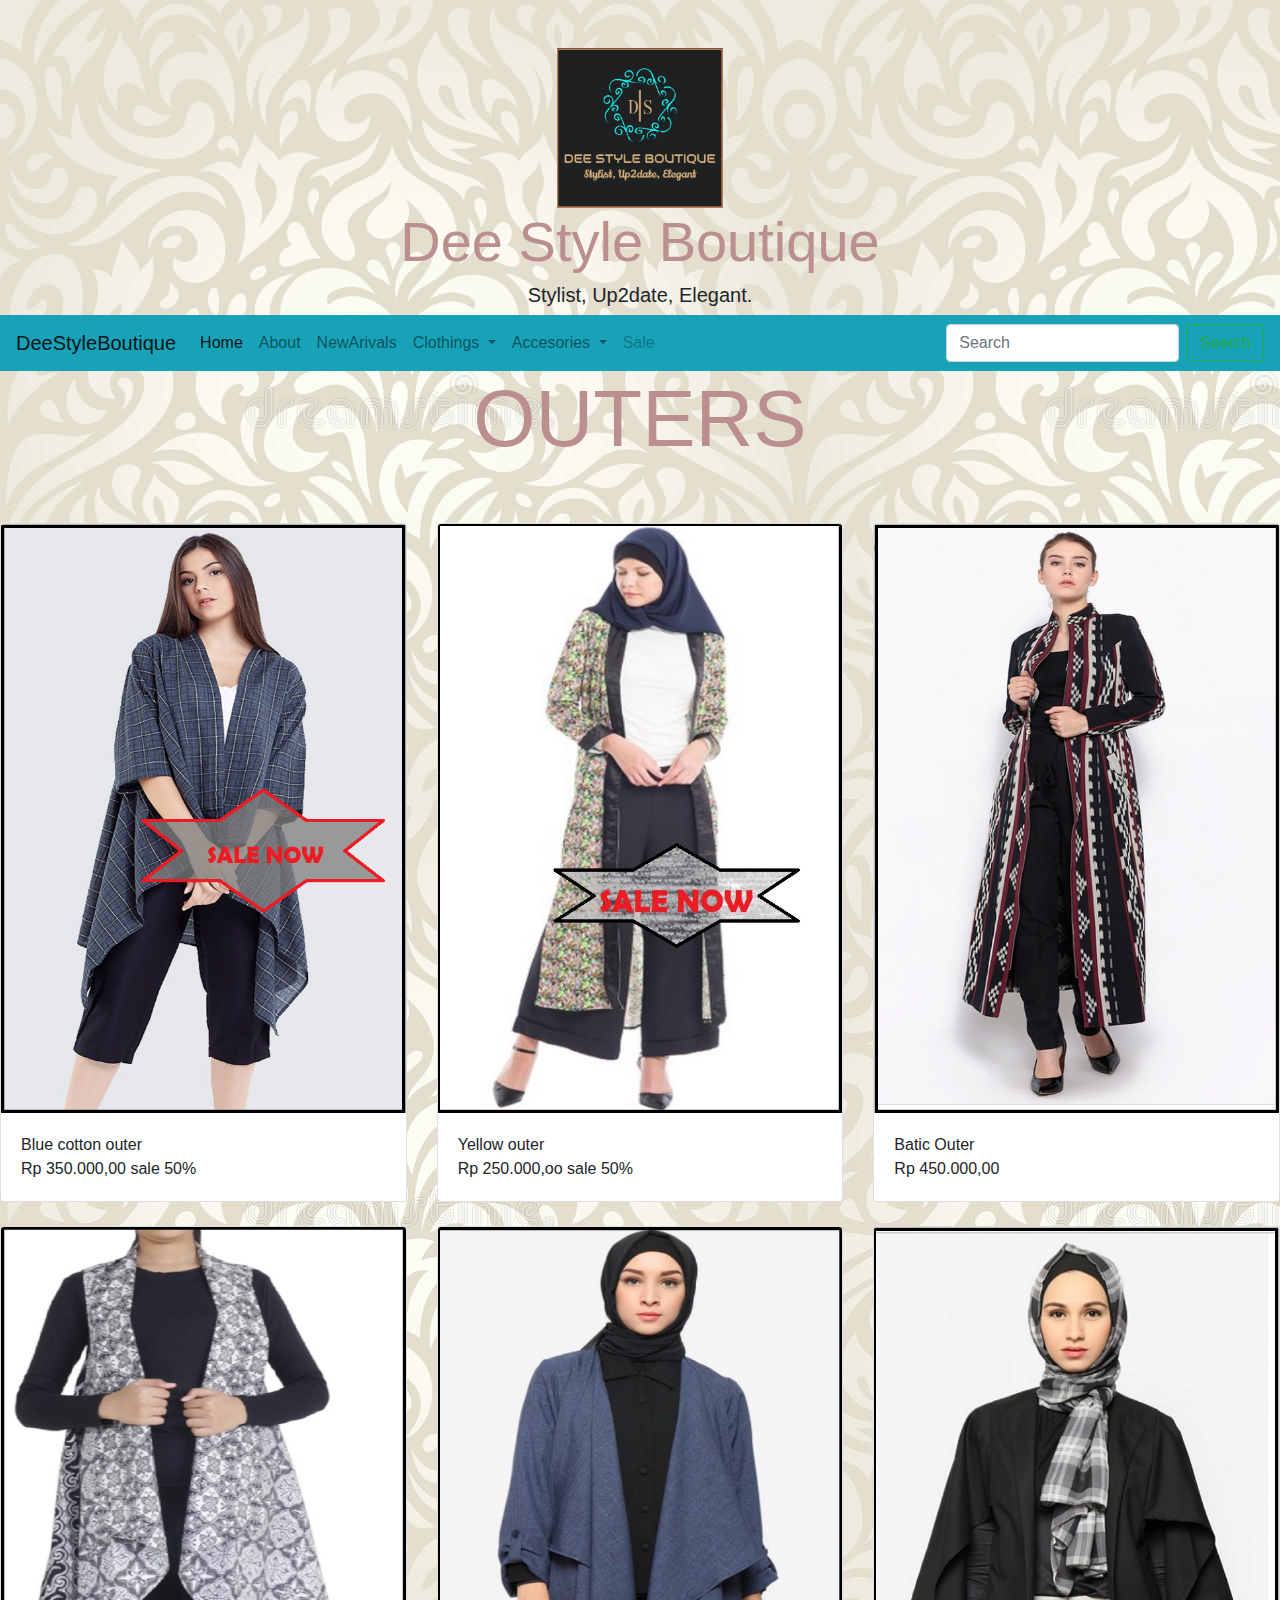
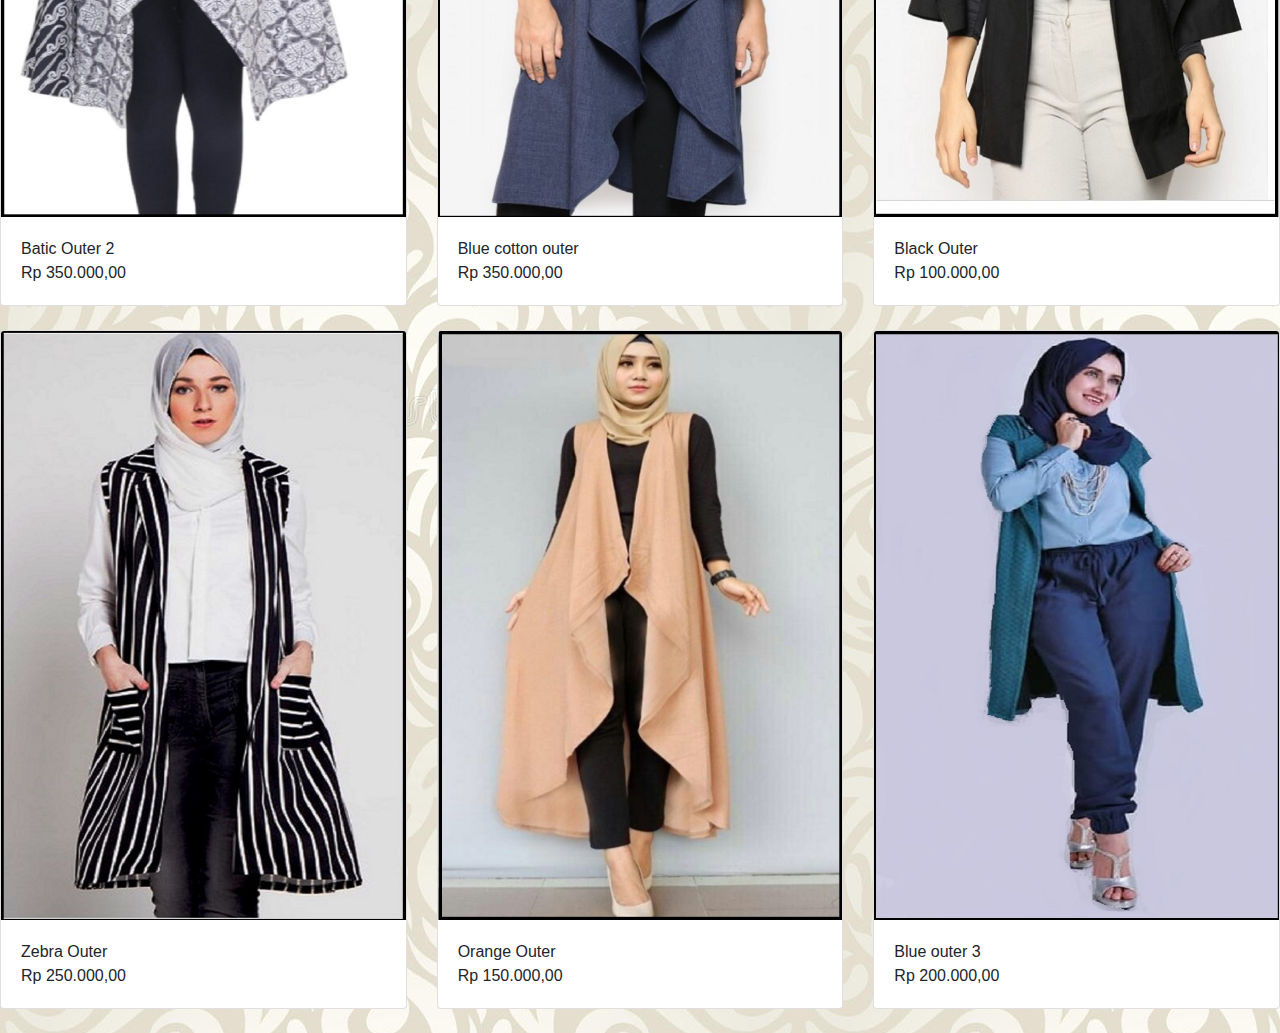
<file: outers.html>
<!doctype html>
<html>

<head>

    <title>DeeStyleBoutique</title>
    <meta chareset="UTF-8">
    <meta name="description" content="stylist, uptodate, elegant, free delivery, cash on delivery, new arival every month">
    <meta name="author" content="Dewi Anggraini">
    <link rel="icon" type="image/png" href="assets/Images/LOGO 3.png">
    <link rel="stylesheet" type="text/css" href="bootstrap/css/bootstrap.css">
    <link rel="stylesheet" type="text/css" href="boutique.css">
    <div class="container text-center">
        <img src="assets/Images/LOGO 3.png" width="15%">
        <h1 class="display-4">Dee Style Boutique</h1>
        <h2 class="lead">Stylist, Up2date, Elegant.</h2>
    </div>

</head>

<body class="mt-5">
    <nav class="navbar navbar-expand-lg navbar-light bg-info">
        <a class="navbar-brand" href="assets/Images/LOGO 3.png">DeeStyleBoutique</a>
        <button class="navbar-toggler" type="button" data-toggle="collapse" data-target="#navbarSupportedContent"
            aria-controls="navbarSupportedContent" aria-expanded="false" aria-label="Toggle navigation">
            <span class="navbar-toggler-icon"></span>
        </button>
        <div class="collapse navbar-collapse" id="navbarSupportedContent">
            <ul class="navbar-nav mr-auto">
                <li class="nav-item active">
                    <a class="nav-link" href="index.html">Home <span class="sr-only">(current)</span></a>
                </li>
                <li class="nav-item">
                    <a class="nav-link" href="about.html">About</a>
                </li>
                <li class="nav-item">
                    <a class="nav-link" href="newarrivals.html">NewArivals</a>
                </li>
                <li class="nav-item dropdown">
                    <a class="nav-link dropdown-toggle" href="#" id="navbarDropdown" role="button" data-toggle="dropdown"
                        aria-haspopup="true" aria-expanded="false">
                        Clothings
                    </a>
                    <div class="dropdown-menu" aria-labelledby="navbarDropdown">
                        <a class="dropdown-item" href="batiks.html">Batiks</a>
                        <a class="dropdown-item" href="outers.html">Outers</a>
                        <div class="dropdown-divider"></div>
                        <a class="dropdown-item" href="bottoms.html">Bottoms</a>
                    </div>
                </li>
                <li class="nav-item dropdown">
                    <a class="nav-link dropdown-toggle" href="#" id="navbarDropdown" role="button" data-toggle="dropdown"
                        aria-haspopup="true" aria-expanded="false">
                        Accesories
                    </a>
                    <div class="dropdown-menu" aria-labelledby="navbarDropdown">
                        <a class="dropdown-item" href="necklace.html">Necklaces</a>
                        <a class="dropdown-item" href="scarfs.html">Scarfs</a>
                        <a class="dropdown-item" href="earings.html">Earings</a>
                        <a class="dropdown-item" href="belts.html">Belts</a>
                        <div class="dropdown-divider"></div>
                        <a class="dropdown-item" href="bags.html">Bags</a>
                    </div>
                </li>
                <li class="nav-item">
                    <a class="nav-link disabled" href="sale.html">Sale</a>
                </li>
            </ul>
            <form class="form-inline my-2 my-lg-0">
                <input class="form-control mr-sm-2" type="search" placeholder="Search" aria-label="Search">
                <button class="btn btn-outline-success my-2 my-sm-0" type="submit">Search</button>
            </form>
        </div>
    </nav>
    <h1>OUTERS</h1>
    <div class="row mb-4 pt-5">
        <div class="col-md">
            <div class="card">
                <img class="card-img-top" src="assets/Images/OUTERS/OUTER 1.png" alt="Card image cap">
                <div class="card-body">
                    <div class="card-text">Blue cotton outer</div>
                    <div class="card-text">Rp 350.000,00 sale 50% </div>
                </div>
            </div>
        </div>
        <div class="col-md">
            <div class="card">
                <img class="card-img-top" src="assets/Images/OUTERS/OUTER 2.jpg" alt="Card image cap">
                <div class="card-body">
                    <div class="card-text">Yellow outer</div>
                    <div class="card-text">Rp 250.000,oo sale 50%</div>
                </div>
            </div>
        </div>
        <div class="col-md">
            <div class="card">
                <img class="card-img-top" src="assets/Images/OUTERS/OUTER 3.jpg" alt="Card image cap">
                <div class="card-body">
                    <div class="card-text">Batic Outer</div>
                    <div class="card-text">Rp 450.000,00</div>
                </div>
            </div>
        </div>
    </div>


    <div class="row mb-4">
        <div class="col-md">
            <div class="card">
                <img class="card-img-top" src="assets/Images/OUTERS/OUTER 4.jpg" alt="Card image cap">
                <div class="card-body">
                        <div class="card-text">Batic Outer 2</div>
                        <div class="card-text">Rp 350.000,00</div>
                </div>
            </div>
        </div>
        <div class="col-md">
            <div class="card">
                <img class="card-img-top" src="assets/Images/OUTERS/OUTER 5.jpg" alt="Card image cap">
                <div class="card-body">
                        <div class="card-text">Blue cotton outer</div>
                        <div class="card-text">Rp 350.000,00 </div>
                </div>
            </div>
        </div>
        <div class="col-md">
            <div class="card">
                <img class="card-img-top" src="assets/Images/OUTERS/OUTER 6.jpg" alt="Card image cap">
                <div class="card-body">
                    <div class="card-text">Black Outer</div>
                    <div class="card-text">Rp 100.000,00</div>
                </div>
            </div>
        </div>
    </div>
    <div class="row mb-4">
        <div class="col-md">
            <div class="card">
                <img class="card-img-top" src="assets/Images/OUTERS/OUTER 7.jpg" alt="Card image cap">
                <div class="card-body">
                    <div class="card-text">Zebra Outer</div>
                    <div class="card-text">Rp 250.000,00</div>
                </div>
            </div>
        </div>
        <div class="col-md">
            <div class="card">
                <img class="card-img-top" src="assets/Images/OUTERS/OUTER 8.jpg" alt="Card image cap">
                <div class="card-body">
                    <div class="card-text">Orange Outer</div>
                    <div class="card-text">Rp 150.000,00</div>
                </div>
            </div>
        </div>
        <div class="col-md">
            <div class="card">
                <img class="card-img-top" src="assets/Images/OUTERS/OUTER 9.jpg" Card image cap">
                <div class="card-body">
                    <div class="card-text">Blue outer 3</div>
                    <div class="card-text">Rp 200.000,00</div>
                </div>
            </div>
        </div>
    </div>

    </div>
    <!-- Optional JavaScript -->
    <!-- jQuery first, then Popper.js, then Bootstrap JS -->
    <script src="https://code.jquery.com/jquery-3.2.1.slim.min.js" integrity="sha384-KJ3o2DKtIkvYIK3UENzmM7KCkRr/rE9/Qpg6aAZGJwFDMVNA/GpGFF93hXpG5KkN"
        crossorigin="anonymous"></script>
    <script src="https://cdnjs.cloudflare.com/ajax/libs/popper.js/1.12.9/umd/popper.min.js" integrity="sha384-ApNbgh9B+Y1QKtv3Rn7W3mgPxhU9K/ScQsAP7hUibX39j7fakFPskvXusvfa0b4Q"
        crossorigin="anonymous"></script>
    <script src="https://maxcdn.bootstrapcdn.com/bootstrap/4.0.0/js/bootstrap.min.js" integrity="sha384-JZR6Spejh4U02d8jOt6vLEHfe/JQGiRRSQQxSfFWpi1MquVdAyjUar5+76PVCmYl"
        crossorigin="anonymous"></script>
</body>

</html>
</file>
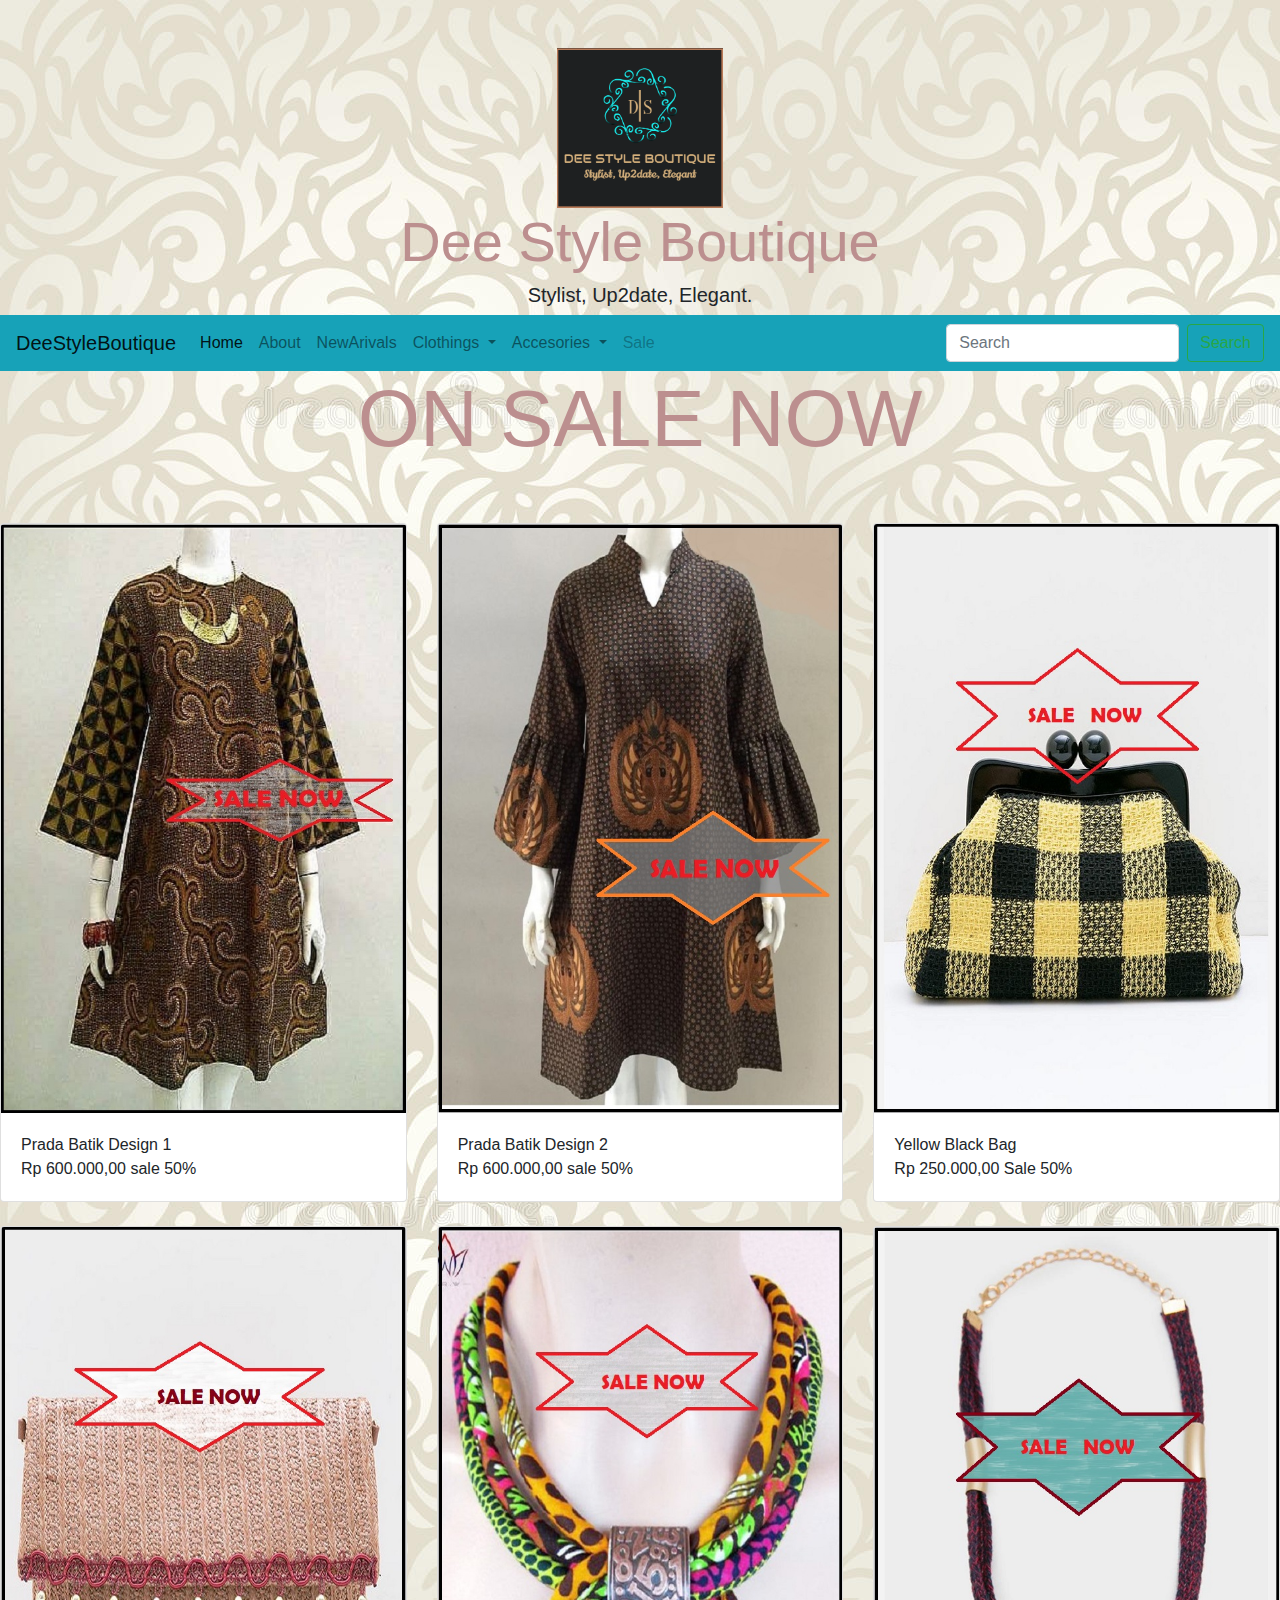
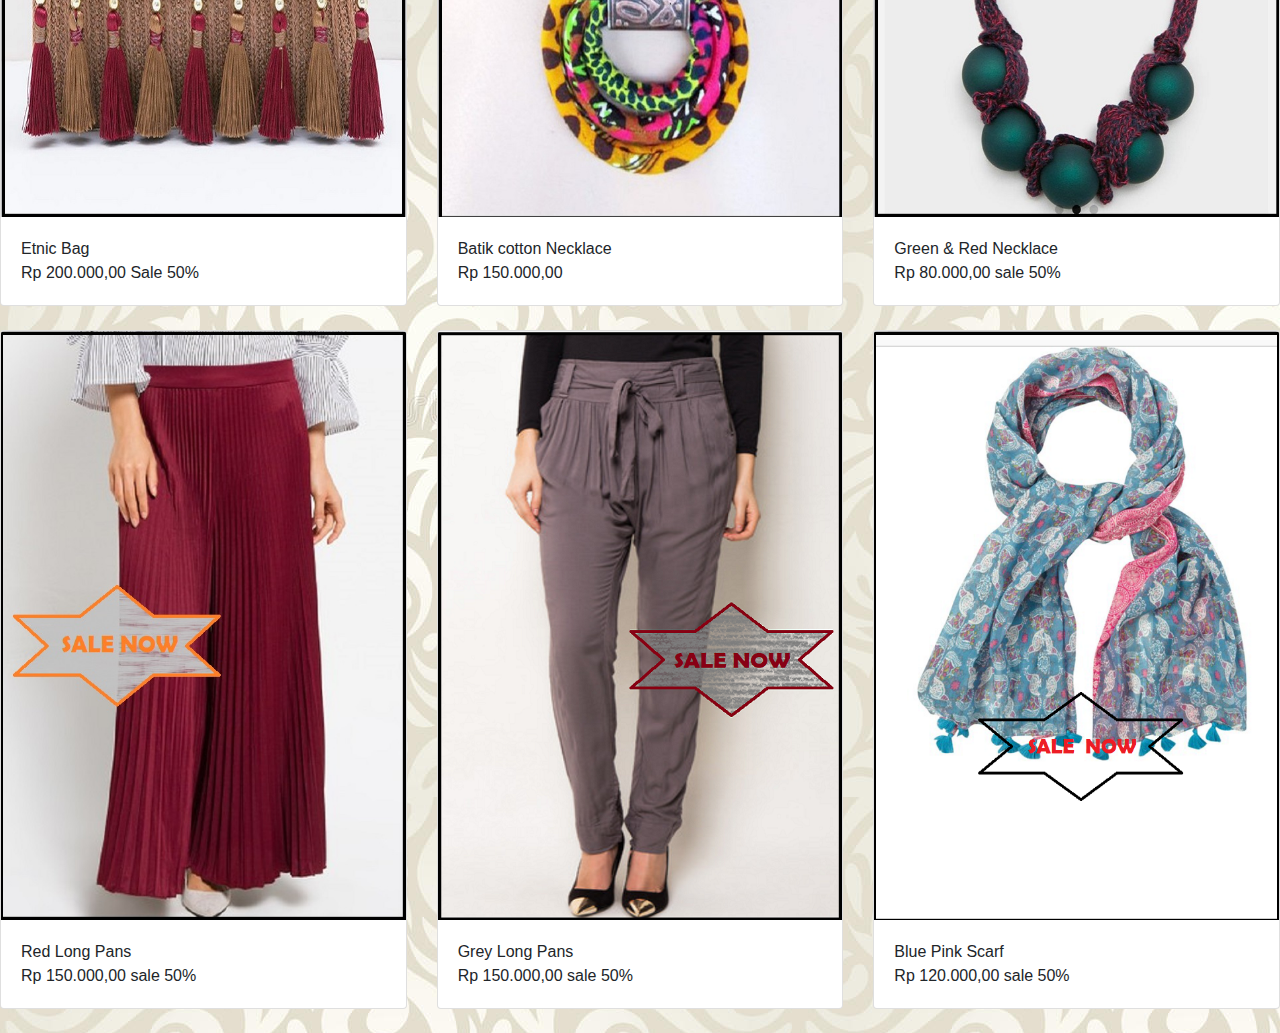
<file: sale.html>
<!doctype html>
<html>

<head>

    <title>DeeStyleBoutique</title>
    <meta chareset="UTF-8">
    <meta name="description" content="stylist, uptodate, elegant, free delivery, cash on delivery, new arival every month">
    <meta name="author" content="Dewi Anggraini">
    <link rel="icon" type="image/png" href="assets/Images/LOGO 3.png">
    <link rel="stylesheet" type="text/css" href="bootstrap/css/bootstrap.css">
    <link rel="stylesheet" type="text/css" href="boutique.css">
    <div class="container text-center">
        <img src="assets/Images/LOGO 3.png" width="15%">
        <h1 class="display-4">Dee Style Boutique</h1>
        <h2 class="lead">Stylist, Up2date, Elegant.</h2>
    </div>

</head>

<body class="mt-5">
    <nav class="navbar navbar-expand-lg navbar-light bg-info">
        <a class="navbar-brand" href="assets/Images/LOGO 3.png">DeeStyleBoutique</a>
        <button class="navbar-toggler" type="button" data-toggle="collapse" data-target="#navbarSupportedContent"
            aria-controls="navbarSupportedContent" aria-expanded="false" aria-label="Toggle navigation">
            <span class="navbar-toggler-icon"></span>
        </button>
        <div class="collapse navbar-collapse" id="navbarSupportedContent">
            <ul class="navbar-nav mr-auto">
                <li class="nav-item active">
                    <a class="nav-link" href="index.html">Home <span class="sr-only">(current)</span></a>
                </li>
                <li class="nav-item">
                    <a class="nav-link" href="about.html">About</a>
                </li>
                <li class="nav-item">
                    <a class="nav-link" href="newarrivals.html">NewArivals</a>
                </li>
                <li class="nav-item dropdown">
                    <a class="nav-link dropdown-toggle" href="#" id="navbarDropdown" role="button" data-toggle="dropdown"
                        aria-haspopup="true" aria-expanded="false">
                        Clothings
                    </a>
                    <div class="dropdown-menu" aria-labelledby="navbarDropdown">
                        <a class="dropdown-item" href="batiks.html">Batiks</a>
                        <a class="dropdown-item" href="outers.html">Outers</a>
                        <div class="dropdown-divider"></div>
                        <a class="dropdown-item" href="bottoms.html">Bottoms</a>
                    </div>
                </li>
                <li class="nav-item dropdown">
                    <a class="nav-link dropdown-toggle" href="#" id="navbarDropdown" role="button" data-toggle="dropdown"
                        aria-haspopup="true" aria-expanded="false">
                        Accesories
                    </a>
                    <div class="dropdown-menu" aria-labelledby="navbarDropdown">
                        <a class="dropdown-item" href="necklace.html">Necklaces</a>
                        <a class="dropdown-item" href="scarfs.html">Scarfs</a>
                        <a class="dropdown-item" href="earings.html">Earings</a>
                        <a class="dropdown-item" href="belts.html">Belts</a>
                        <div class="dropdown-divider"></div>
                        <a class="dropdown-item" href="bags.html">Bags</a>
                    </div>
                </li>
                <li class="nav-item">
                    <a class="nav-link disabled" href="sale.html">Sale</a>
                </li>
            </ul>
            <form class="form-inline my-2 my-lg-0">
                <input class="form-control mr-sm-2" type="search" placeholder="Search" aria-label="Search">
                <button class="btn btn-outline-success my-2 my-sm-0" type="submit">Search</button>
            </form>
        </div>
    </nav>
    <h1>ON SALE NOW</h1>
    <div class="row mb-4 pt-5">
        <div class="col-md">
            <div class="card">
                <img class="card-img-top" src="assets/Images/BATIK/BATIK 1.jpg" alt="Card image cap">
                <div class="card-body">
                        <div class="card-text">Prada Batik Design 1</div>
                        <div class="card-text">Rp 600.000,00 sale 50% </div>
                </div>
            </div>
        </div>
        <div class="col-md">
            <div class="card">
                <img class="card-img-top" src="assets/Images/BATIK/BATIK 2.jpg" alt="Card image cap">
                <div class="card-body">
                        <div class="card-text">Prada Batik Design 2</div>
                        <div class="card-text">Rp 600.000,00 sale 50%</div>
                </div>
            </div>
        </div>
        <div class="col-md">
            <div class="card">
                <img class="card-img-top" src="assets/Images/BAG/BAG 1.jpg  " alt="Card image cap">
                <div class="card-body">
                    <div class="card-text">Yellow Black Bag</div>
                    <div class="card-text">Rp 250.000,00 Sale 50%</div>
                </div>
            </div>
        </div>
    </div>


    <div class="row mb-4">
        <div class="col-md">
            <div class="card">
                <img class="card-img-top" src="assets/Images/BAG/BAG 2.jpg " alt="Card image cap">
                <div class="card-body">
                        <div class="card-text">Etnic Bag</div>
                        <div class="card-text">Rp 200.000,00 Sale 50%</div>
                        </div>
            </div>
        </div>
        <div class="col-md">
            <div class="card">
                <img class="card-img-top" src="assets/Images/NECKLACE/NECKLACE 1.jpg " alt="Card image cap">
                <div class="card-body">
                    <div class="card-text">Batik cotton Necklace</div>
                    <div class="card-text">Rp 150.000,00</div>
                </div>
            </div>
        </div>
        <div class="col-md">
            <div class="card">
                <img class="card-img-top" src="assets/Images/NECKLACE/NECKLACE 2.jpg" alt="Card image cap">
                <div class="card-body">
                    <div class="card-text">Green & Red Necklace</div>
                    <div class="card-text">Rp 80.000,00 sale 50%</div>
                </div>
            </div>
        </div>
    </div>
    <div class="row mb-4">
        <div class="col-md">
            <div class="card">
                <img class="card-img-top" src="assets/Images/BOTTOMS/CELANA 1.jpg" alt="Card image cap">
                <div class="card-body">
                        <div class="card-text">Red Long Pans</div>
                        <div class="card-text">Rp 150.000,00 sale 50%</div>
                </div>
            </div>
        </div>
        <div class="col-md">
            <div class="card">
                <img class="card-img-top" src="assets/Images/BOTTOMS/CELANA 2.png" alt="Card image cap">
                <div class="card-body">
                        <div class="card-text">Grey Long Pans</div>
                        <div class="card-text">Rp 150.000,00 sale 50%</div>
                </div>
            </div>
        </div>
        <div class="col-md">
            <div class="card">
                <img class="card-img-top" src="assets/Images/scarf/SCARF 2.png" alt="Card image cap">
                <div class="card-body">
                    <div class="card-text">Blue Pink Scarf</div>
                    <div class="card-text">Rp 120.000,00 sale 50%</div>
                </div>
            </div>
        </div>
    </div>

    </div>
    <!-- Optional JavaScript -->
    <!-- jQuery first, then Popper.js, then Bootstrap JS -->
    <script src="https://code.jquery.com/jquery-3.2.1.slim.min.js" integrity="sha384-KJ3o2DKtIkvYIK3UENzmM7KCkRr/rE9/Qpg6aAZGJwFDMVNA/GpGFF93hXpG5KkN"
        crossorigin="anonymous"></script>
    <script src="https://cdnjs.cloudflare.com/ajax/libs/popper.js/1.12.9/umd/popper.min.js" integrity="sha384-ApNbgh9B+Y1QKtv3Rn7W3mgPxhU9K/ScQsAP7hUibX39j7fakFPskvXusvfa0b4Q"
        crossorigin="anonymous"></script>
    <script src="https://maxcdn.bootstrapcdn.com/bootstrap/4.0.0/js/bootstrap.min.js" integrity="sha384-JZR6Spejh4U02d8jOt6vLEHfe/JQGiRRSQQxSfFWpi1MquVdAyjUar5+76PVCmYl"
        crossorigin="anonymous"></script>



</body>

</html>
</file>
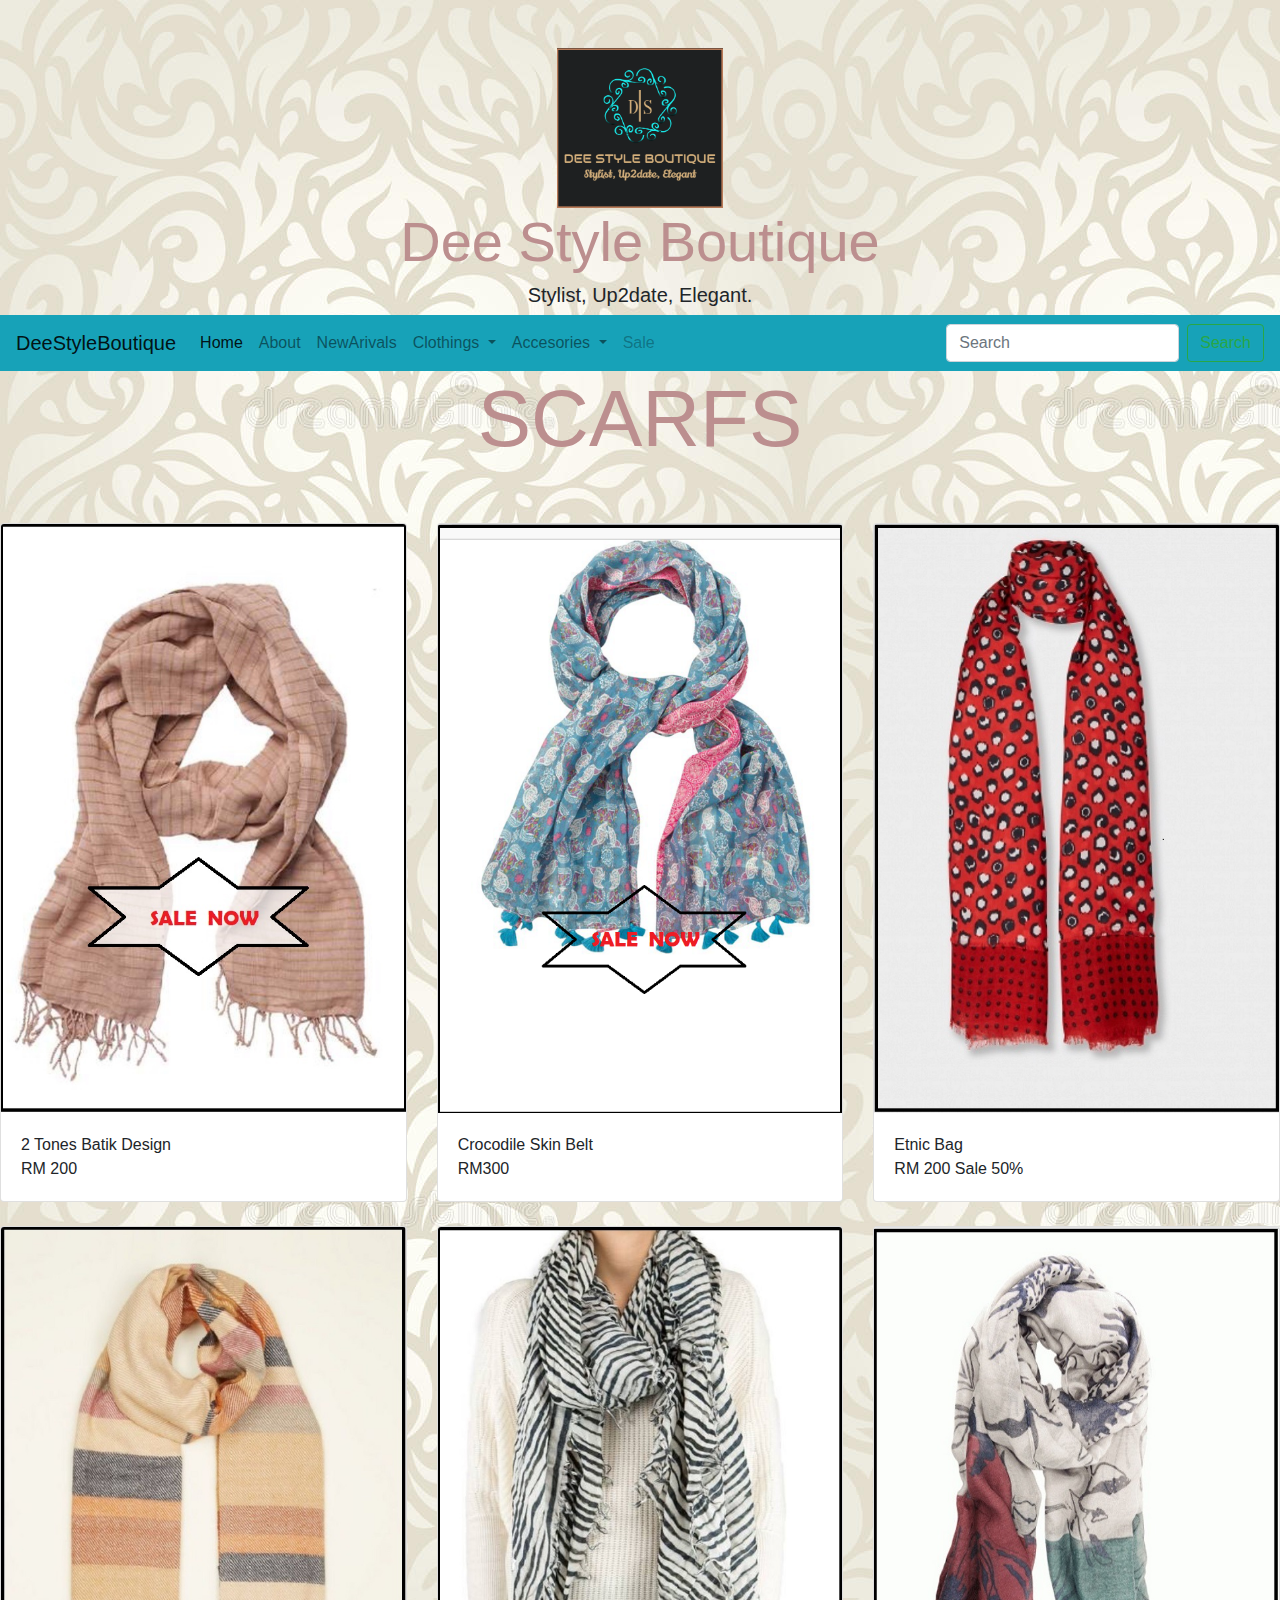
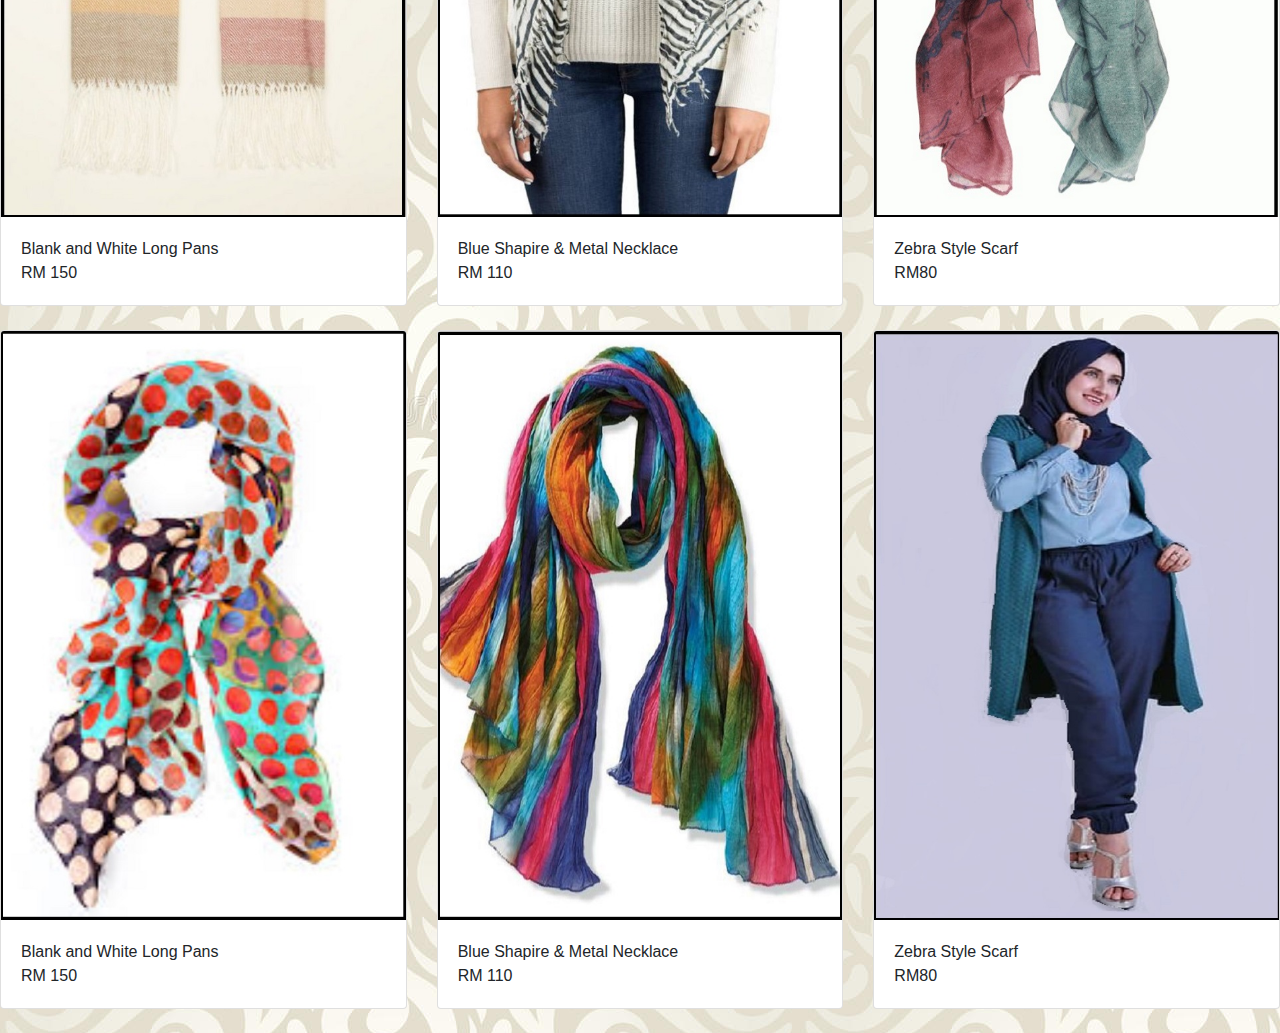
<file: scarfs.html>
<!doctype html>
<html>

<head>

    <title>DeeStyleBoutique</title>
    <meta chareset="UTF-8">
    <meta name="description" content="stylist, uptodate, elegant, free delivery, cash on delivery, new arival every month">
    <meta name="author" content="Dewi Anggraini">
    <link rel="icon" type="image/png" href="assets/Images/LOGO 3.png">
    <link rel="stylesheet" type="text/css" href="bootstrap/css/bootstrap.css">
    <link rel="stylesheet" type="text/css" href="boutique.css">
    <div class="container text-center">
        <img src="assets/Images/LOGO 3.png" width="15%">
        <h1 class="display-4">Dee Style Boutique</h1>
        <h2 class="lead">Stylist, Up2date, Elegant.</h2>
    </div>
</head>

<body class="mt-5">
    <nav class="navbar navbar-expand-lg navbar-light bg-info">
        <a class="navbar-brand" href="assets/Images/LOGO 3.png">DeeStyleBoutique</a>
        <button class="navbar-toggler" type="button" data-toggle="collapse" data-target="#navbarSupportedContent"
            aria-controls="navbarSupportedContent" aria-expanded="false" aria-label="Toggle navigation">
            <span class="navbar-toggler-icon"></span>
        </button>
        <div class="collapse navbar-collapse" id="navbarSupportedContent">
            <ul class="navbar-nav mr-auto">
                <li class="nav-item active">
                    <a class="nav-link" href="index.html">Home <span class="sr-only">(current)</span></a>
                </li>
                <li class="nav-item">
                    <a class="nav-link" href="about.html">About</a>
                </li>
                <li class="nav-item">
                    <a class="nav-link" href="newarrivals.html">NewArivals</a>
                </li>
                <li class="nav-item dropdown">
                    <a class="nav-link dropdown-toggle" href="#" id="navbarDropdown" role="button" data-toggle="dropdown"
                        aria-haspopup="true" aria-expanded="false">
                        Clothings
                    </a>
                    <div class="dropdown-menu" aria-labelledby="navbarDropdown">
                        <a class="dropdown-item" href="batiks.html">Batiks</a>
                        <a class="dropdown-item" href="outers.html">Outers</a>
                        <div class="dropdown-divider"></div>
                        <a class="dropdown-item" href="bottoms.html">Bottoms</a>
                    </div>
                </li>
                <li class="nav-item dropdown">
                    <a class="nav-link dropdown-toggle" href="#" id="navbarDropdown" role="button" data-toggle="dropdown"
                        aria-haspopup="true" aria-expanded="false">
                        Accesories
                    </a>
                    <div class="dropdown-menu" aria-labelledby="navbarDropdown">
                        <a class="dropdown-item" href="necklace.html">Necklaces</a>
                        <a class="dropdown-item" href="scarfs.html">Scarfs</a>
                        <a class="dropdown-item" href="earings.html">Earings</a>
                        <a class="dropdown-item" href="belts.html">Belts</a>
                        <div class="dropdown-divider"></div>
                        <a class="dropdown-item" href="bags.html">Bags</a>
                    </div>
                </li>
                <li class="nav-item">
                    <a class="nav-link disabled" href="sale.html">Sale</a>
                </li>
            </ul>
            <form class="form-inline my-2 my-lg-0">
                <input class="form-control mr-sm-2" type="search" placeholder="Search" aria-label="Search">
                <button class="btn btn-outline-success my-2 my-sm-0" type="submit">Search</button>
            </form>
        </div>
    </nav>
    <h1>SCARFS</h1>
    <div class="row mb-4 pt-5">
        <div class="col-md">
            <div class="card">
                <img class="card-img-top" src="assets/Images/scarf/SCARF 1.jpg" alt="Card image cap">
                <div class="card-body">
                    <div class="card-text">2 Tones Batik Design</div>
                    <div class="card-text">RM 200 </div>
                </div>
            </div>
        </div>
        <div class="col-md">
            <div class="card">
                <img class="card-img-top" src="assets/Images/scarf/SCARF 2.png" alt="Card image cap">
                <div class="card-body">
                    <div class="card-text">Crocodile Skin Belt</div>
                    <div class="card-text">RM300</div>
                </div>
            </div>
        </div>
        <div class="col-md">
            <div class="card">
                <img class="card-img-top" src="assets/Images/scarf/SCARF 3.jpg" alt="Card image cap">
                <div class="card-body">
                    <div class="card-text">Etnic Bag</div>
                    <div class="card-text">RM 200 Sale 50%</div>
                </div>
            </div>
        </div>
    </div>


    <div class="row mb-4">
        <div class="col-md">
            <div class="card">
                <img class="card-img-top" src="assets/Images/scarf/SCARF 4.jpg" alt="Card image cap">
                <div class="card-body">
                    <div class="card-text">Blank and White Long Pans</div>
                    <div class="card-text">RM 150</div>
                </div>
            </div>
        </div>
        <div class="col-md">
            <div class="card">
                <img class="card-img-top" src="assets/Images/scarf/SCARF 5.jpg" alt="Card image cap">
                <div class="card-body">
                    <div class="card-text">Blue Shapire & Metal Necklace</div>
                    <div class="card-text">RM 110</div>
                </div>
            </div>
        </div>
        <div class="col-md">
            <div class="card">
                <img class="card-img-top" src="assets/Images/scarf/SCARF 6.jpg" alt="Card image cap">
                <div class="card-body">
                    <div class="card-text">Zebra Style Scarf</div>
                    <div class="card-text">RM80</div>
                </div>
            </div>
        </div>
    </div>
    <div class="row mb-4">
        <div class="col-md">
            <div class="card">
                <img class="card-img-top" src="assets/Images/scarf/SCARF 7.jpg" alt="Card image cap">
                <div class="card-body">
                    <div class="card-text">Blank and White Long Pans</div>
                    <div class="card-text">RM 150</div>
                </div>
            </div>
        </div>
        <div class="col-md">
            <div class="card">
                <img class="card-img-top" src="assets/Images/scarf/SCARF 8.jpg" alt="Card image cap">
                <div class="card-body">
                    <div class="card-text">Blue Shapire & Metal Necklace</div>
                    <div class="card-text">RM 110</div>
                </div>
            </div>
        </div>
        <div class="col-md">
            <div class="card">
                <img class="card-img-top" src="assets/Images/OUTERS/OUTER 9.jpg" alt="Card image cap">
                <div class="card-body">
                    <div class="card-text">Zebra Style Scarf</div>
                    <div class="card-text">RM80</div>
                </div>
            </div>
        </div>
    </div>

    </div>
    <!-- Optional JavaScript -->
    <!-- jQuery first, then Popper.js, then Bootstrap JS -->
    <script src="https://code.jquery.com/jquery-3.2.1.slim.min.js" integrity="sha384-KJ3o2DKtIkvYIK3UENzmM7KCkRr/rE9/Qpg6aAZGJwFDMVNA/GpGFF93hXpG5KkN"
        crossorigin="anonymous"></script>
    <script src="https://cdnjs.cloudflare.com/ajax/libs/popper.js/1.12.9/umd/popper.min.js" integrity="sha384-ApNbgh9B+Y1QKtv3Rn7W3mgPxhU9K/ScQsAP7hUibX39j7fakFPskvXusvfa0b4Q"
        crossorigin="anonymous"></script>
    <script src="https://maxcdn.bootstrapcdn.com/bootstrap/4.0.0/js/bootstrap.min.js" integrity="sha384-JZR6Spejh4U02d8jOt6vLEHfe/JQGiRRSQQxSfFWpi1MquVdAyjUar5+76PVCmYl"
        crossorigin="anonymous"></script>
</body>

</html>
</file>
<file: boutique.css>
body {background-color: aqua;
background-image:url(assets/Images/background\ 2.jpg);
}
h1 {text-align: center; color:rosybrown; font-family: 'Gill Sans', 'Gill Sans MT', Calibri, 'Trebuchet MS', sans-serif;font-size: 80px;}
</file>
